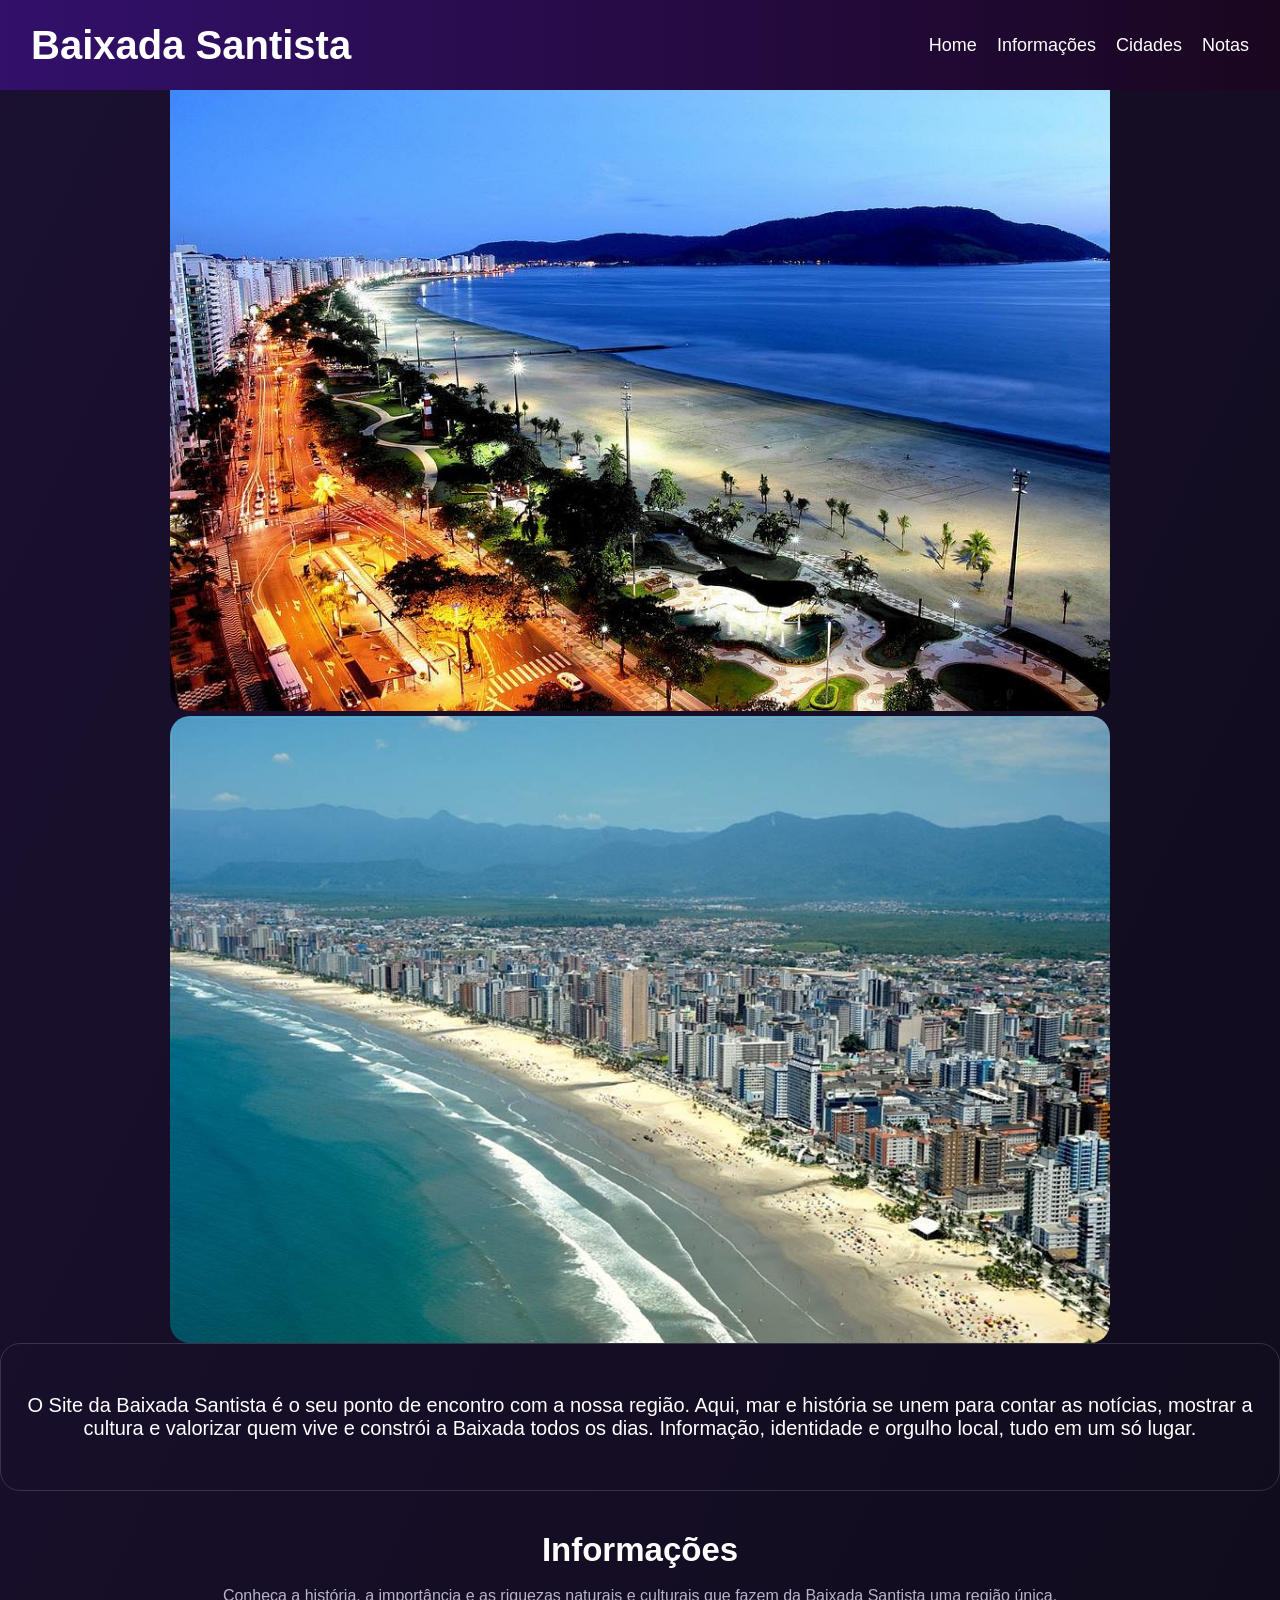
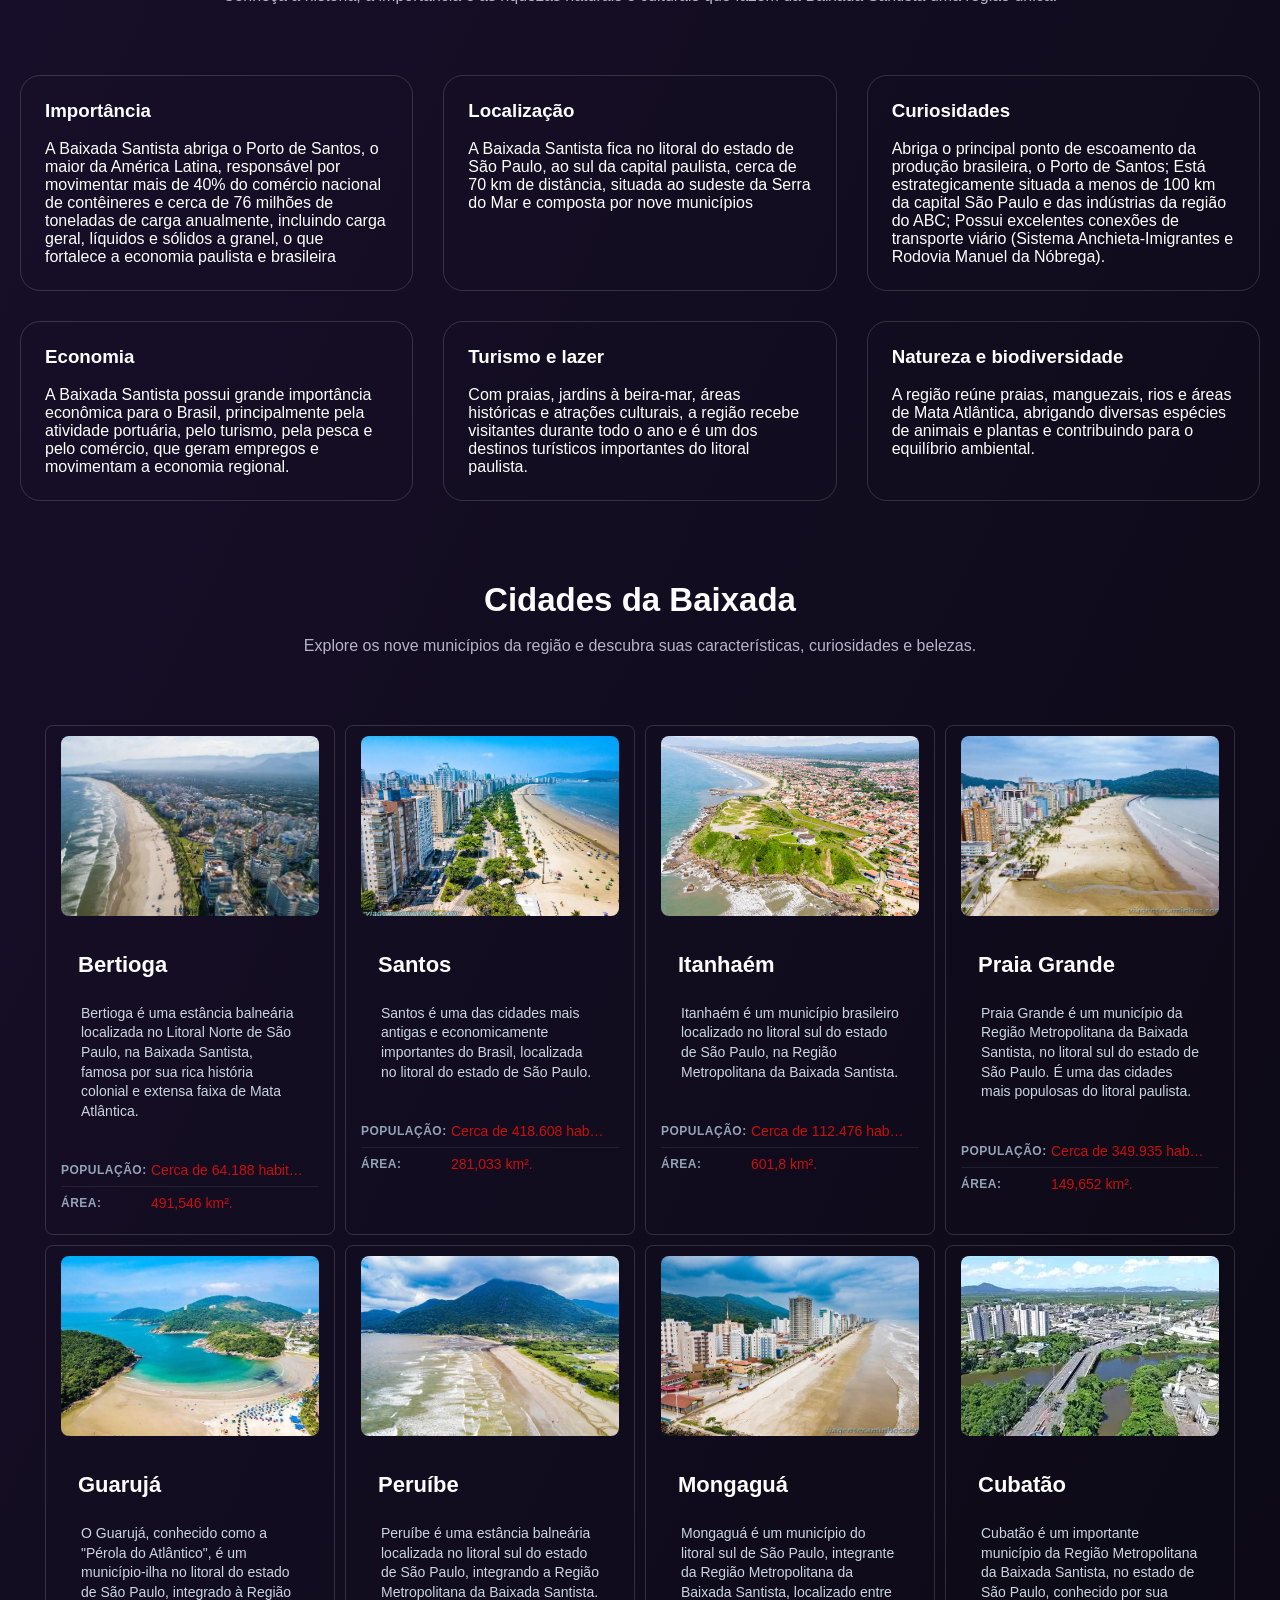
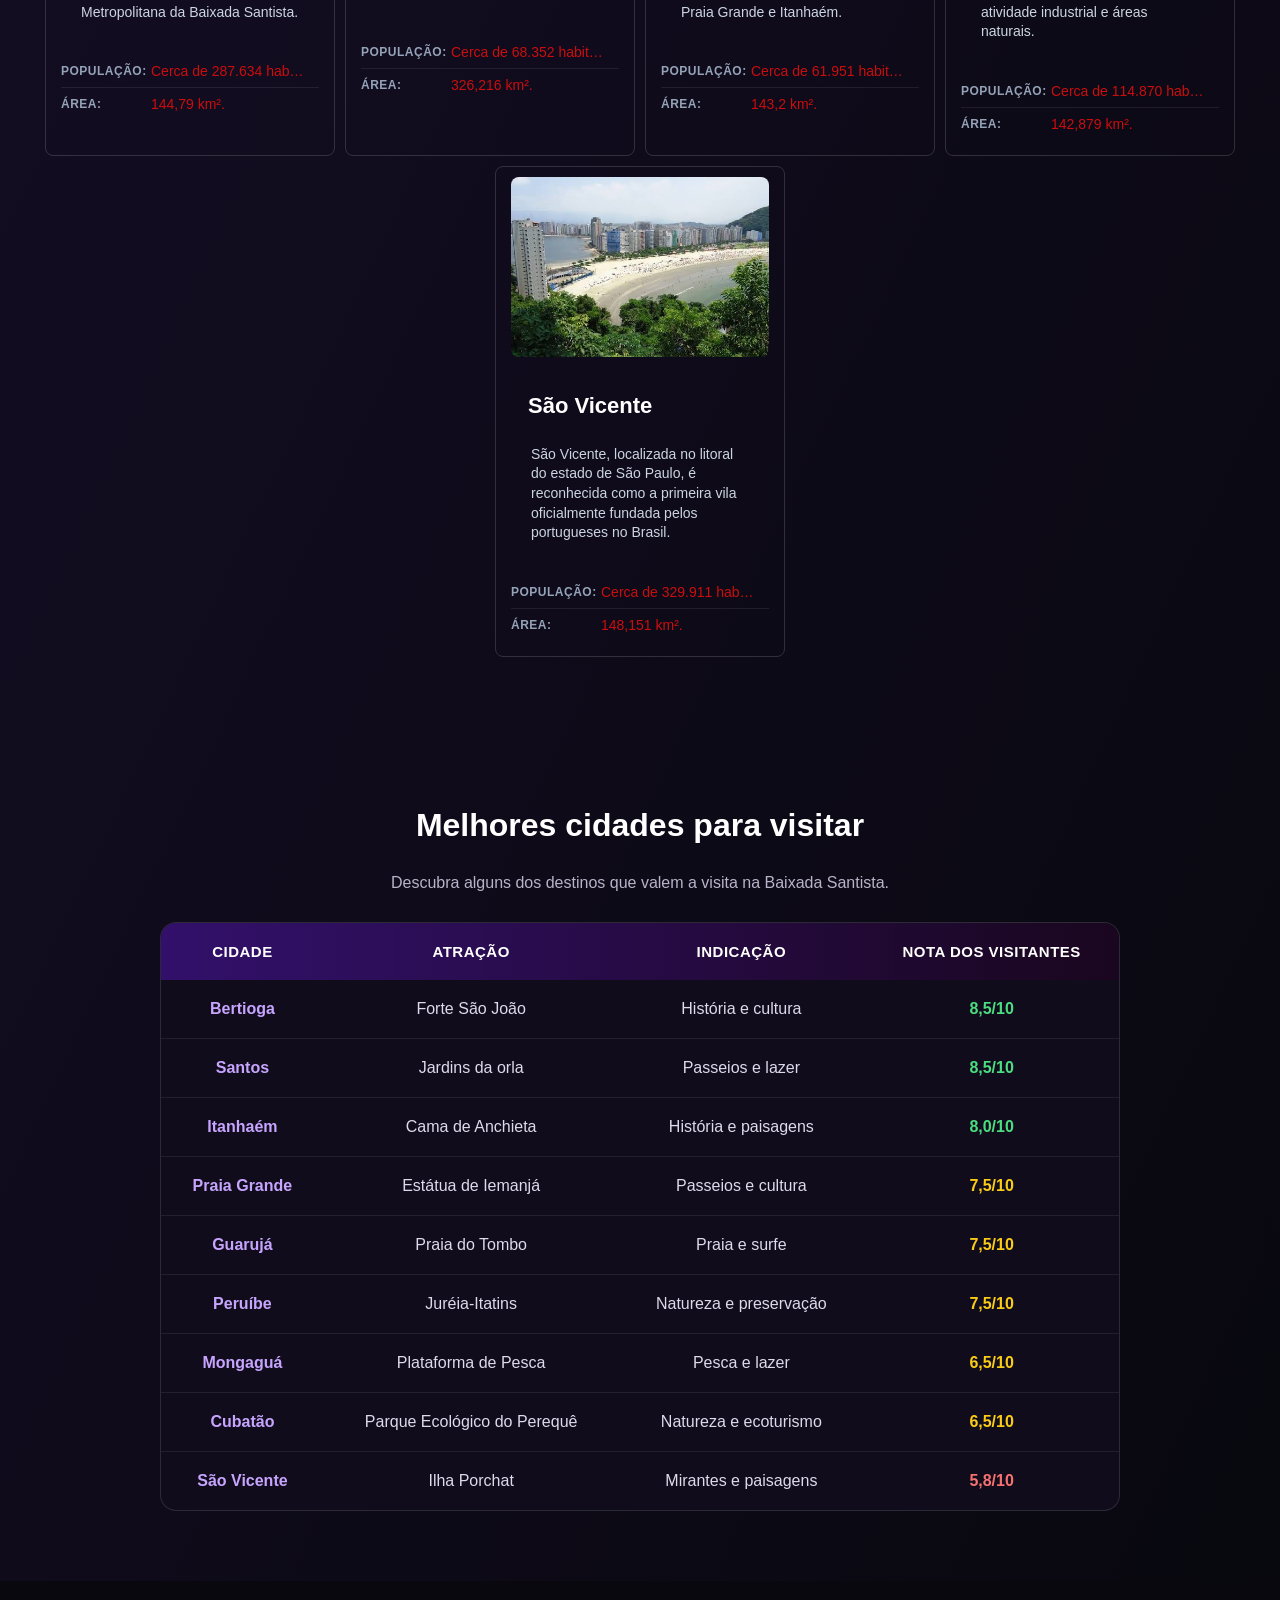
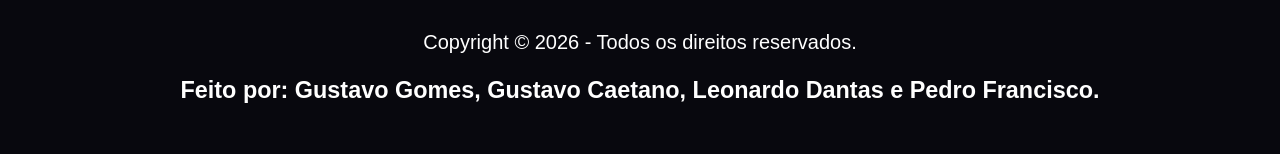
<file: index.html>
<!DOCTYPE html>
<html lang="pt-BR">
<head>
  <meta charset="UTF-8">
  <meta name="viewport" content="width=device-width, initial-scale=1.0">
  <title>Site Baixada Santista</title>
  <link rel="stylesheet" href="index.css">
  <script src="script.js" defer></script>
</head>
<body>

  <header class="header">
    <nav class="nav">
      <h1 class="logo">Baixada Santista</h1>
      <button class="hamburger"></button>
      <ul class="nav-list">
        <li><a href="#">Home</a></li>
        <li><a href="#sobre">Informações</a></li>
        <li><a href="#Cidades">Cidades</a></li>
        <li><a href="#Nota">Notas</a></li>
      </ul>
    </nav>
  </header>
  <section class="Imagens-principais">
    <img class="img-principal" src="img-baixada.jpg" alt="">
    <img class="img-principal" src="img2.webp" alt="">
  </section>
  <div class="sub-nav">
    <p id="sobre" class="slogan">
      O Site da Baixada Santista é o seu ponto de encontro 
      com a nossa região. Aqui, mar e história se unem para contar as notícias, mostrar 
      a cultura e valorizar quem vive e constrói a Baixada todos os dias. Informação,
       identidade e orgulho local, tudo em um só lugar.
    </p>
  </div>
  <h2 class="subtitulo">Informações</h2>
  <br>
    <p class="descricao-tabela">
Conheça a história, a importância e as riquezas naturais e culturais que fazem da Baixada Santista uma região única.    </p>
<section class="Informações-regiao">
<div class="Informações-box">
  <h3>Importância</h3>
  <br>
  <p>A Baixada Santista abriga o Porto de Santos, o maior
     da América Latina, responsável por movimentar mais de
      40% do comércio nacional de contêineres e cerca de 
      76 milhões de toneladas de carga anualmente, incluindo
       carga geral, líquidos e sólidos a granel, o 
       que fortalece a economia paulista e brasileira</p>
</div>
<div class="Informações-box">
  <h3>Localização</h3>
  <br>
  <p>A Baixada Santista fica no litoral do estado de
     São Paulo, ao sul da capital paulista, cerca de 70 
    km de distância, situada ao sudeste da Serra do Mar
     e composta por nove municípios</p>
</div>
<div class="Informações-box">
  <h3>Curiosidades</h3>
  <br>
  <p>Abriga o principal ponto de escoamento da produção brasileira, o Porto de Santos;
    Está estrategicamente situada a menos de 100 km da capital São Paulo e das indústrias da região do ABC;
    Possui excelentes conexões de transporte viário (Sistema Anchieta-Imigrantes e Rodovia Manuel da Nóbrega).</p>
</div>
<div class="Informações-box">
  <h3>Economia</h3>
  <br>
  <p>A Baixada Santista possui grande importância econômica para o Brasil, principalmente pela atividade portuária, pelo turismo, pela pesca e pelo comércio, que geram empregos e movimentam a economia regional.</p>
</div>
<div class="Informações-box">
  <h3>Turismo e lazer</h3>
  <br>
  <p>Com praias, jardins à beira-mar, áreas históricas e atrações culturais, a região recebe visitantes durante todo o ano e é um dos destinos turísticos importantes do litoral paulista.</p>
</div>
<div class="Informações-box">
  <h3>Natureza e biodiversidade</h3>
  <br>
  <p>A região reúne praias, manguezais, rios e áreas de Mata Atlântica, abrigando diversas espécies de animais e plantas e contribuindo para o equilíbrio ambiental.<div  id="Cidades"></div></p>
</div>

</section>
<h2 class="subtitulo">Cidades da Baixada</h2>
<br>
    <p class="descricao-tabela">
Explore os nove municípios da região e descubra suas características, curiosidades e belezas.    </p>
<section class="Informações-regiao-2">
<a class="card-cidade" href="Bertioga.html">
    <img class="img-2" src="Bertiogaimg.jpg" alt="">
    <br><br>
    <h2>Bertioga</h2>
    <br>
    <p class="espaco">Bertioga é uma estância balneária localizada no Litoral Norte de São Paulo, na Baixada Santista, famosa por sua rica história colonial e extensa faixa de Mata Atlântica.</p>
    <br>
    <table class="espaco">
        <tr>
            <th>População:</th>
            <td>Cerca de 64.188 habitantes (IBGE 2022).</td>
        </tr>
        <tr>
            <th>Área:</th>
            <td>491,546 km².</td>
        </tr>
    </table>
</a>

<a class="card-cidade" href="Santos.html">
    <img class="img-2" src="santosimg.jpg" alt="">
    <br><br>
    <h2>Santos</h2>
    <br>
    <p class="espaco">Santos é uma das cidades mais antigas e economicamente importantes do Brasil, localizada no litoral do estado de São Paulo.</p>
    <br>
    <table class="espaco">
        <tr>
            <th>População:</th>
            <td>Cerca de 418.608 habitantes (IBGE/2025).</td>
        </tr>
        <tr>
            <th>Área:</th>
            <td>281,033 km².</td>
        </tr>
    </table>
</a>

<a class="card-cidade" href="Itanhaem.html">
    <img class="img-2" src="Itanhaemimg.jpg" alt="">
    <br><br>
    <h2>Itanhaém</h2>
    <br>
    <p class="espaco">Itanhaém é um município brasileiro localizado no litoral sul do estado de São Paulo, na Região Metropolitana da Baixada Santista.</p>
    <br>
    <table class="espaco">
        <tr>
            <th>População:</th>
            <td>Cerca de 112.476 habitantes (IBGE/2022).</td>
        </tr>
        <tr>
            <th>Área:</th>
            <td>601,8 km².</td>
        </tr>
    </table>
</a>

<a class="card-cidade" href="Praia_Grande.html">
    <img class="img-2" src="praia-grandeimg.webp" alt="">
    <br><br>
    <h2>Praia Grande</h2>
    <br>
    <p class="espaco">Praia Grande é um município da Região Metropolitana da Baixada Santista, no litoral sul do estado de São Paulo. É uma das cidades mais populosas do litoral paulista.</p>
    <br>
    <table class="espaco">
        <tr>
            <th>População:</th>
            <td>Cerca de 349.935 habitantes (IBGE/2025).</td>
        </tr>
        <tr>
            <th>Área:</th>
            <td>149,652 km².</td>
        </tr>
    </table>
</a>

<a class="card-cidade" href="guaruja.html">
    <img class="img-2" src="guarujaimg.jpg" alt="">
    <br><br>
    <h2>Guarujá</h2>
    <br>
    <p class="espaco">O Guarujá, conhecido como a "Pérola do Atlântico", é um município-ilha no litoral do estado de São Paulo, integrado à Região Metropolitana da Baixada Santista.</p>
    <br>
    <table class="espaco">
        <tr>
            <th>População:</th>
            <td>Cerca de 287.634 habitantes (IBGE/2022).</td>
        </tr>
        <tr>
            <th>Área:</th>
            <td>144,79 km².</td>
        </tr>
    </table>
</a>

<a class="card-cidade" href="peruibe.html">
    <img class="img-2" src="peruibeimg.jpg" alt="">
    <br><br>
    <h2>Peruíbe</h2>
    <br>
    <p class="espaco">Peruíbe é uma estância balneária localizada no litoral sul do estado de São Paulo, integrando a Região Metropolitana da Baixada Santista.</p>
    <br>
    <table class="espaco">
        <tr>
            <th>População:</th>
            <td>Cerca de 68.352 habitantes (IBGE/2022).</td>
        </tr>
        <tr>
            <th>Área:</th>
            <td>326,216 km².</td>
        </tr>
    </table>
</a>

<a class="card-cidade" href="Mongagua.html">
    <img class="img-2" src="mongaguaimg.jpg" alt="">
    <br><br>
    <h2>Mongaguá</h2>
    <br>
    <p class="espaco">Mongaguá é um município do litoral sul de São Paulo, integrante da Região Metropolitana da Baixada Santista, localizado entre Praia Grande e Itanhaém.</p>
    <br>
    <table class="espaco">
        <tr>
            <th>População:</th>
            <td>Cerca de 61.951 habitantes (estimativa do IBGE).</td>
        </tr>
        <tr>
            <th>Área:</th>
            <td>143,2 km².</td>
        </tr>
    </table>
</a>

<a class="card-cidade" href="cubatao.html">
    <img class="img-2" src="cubataoOIP.webp" alt="">
    <br><br>
    <h2>Cubatão</h2>
    <br>
    <p class="espaco">Cubatão é um importante município da Região Metropolitana da Baixada Santista, no estado de São Paulo, conhecido por sua atividade industrial e áreas naturais.</p>
    <br>
    <table class="espaco">
        <tr>
            <th>População:</th>
            <td>Cerca de 114.870 habitantes (IBGE/2025).</td>
        </tr>
        <tr>
            <th>Área:</th>
            <td>142,879 km².</td>
        </tr>
    </table>
</a>

<a class="card-cidade" href="sao_vicente.html">
    <img class="img-2" src="saovicenteimg.jpg" alt="">
    <br><br>
    <h2>São Vicente</h2>
    <br>
    <p class="espaco">São Vicente, localizada no litoral do estado de São Paulo, é reconhecida como a primeira vila oficialmente fundada pelos portugueses no Brasil.</p>
    <br>
    <table class="espaco">
        <tr>
            <th>População:</th>
            <td>Cerca de 329.911 habitantes (IBGE/2022).</td>
        </tr>
        <tr>
            <th>Área:</th>
            <td>148,151 km².</td>
        </tr>
    </table>
</a>
</section>
<div id="Nota"></div>
<main>
  <section class="secao-tabela">
    <h2 class="subtitulo">Melhores cidades para visitar</h2>
    <br>
    <p class="descricao-tabela">
      Descubra alguns dos destinos que valem a visita na Baixada Santista.
    </p>
    <div class="tabela-container">
<table class="table-2">
    <thead>
        <tr>
            <th>Cidade</th>
            <th>Atração</th>
            <th>Indicação</th>
            <th>Nota dos visitantes</th>
        </tr>
    </thead>
    <tbody>
        <tr>
            <td>Bertioga</td>
            <td>Forte São João</td>
            <td>História e cultura</td>
            <td class="nota-verde">8,5/10</td>
        </tr>
        <tr>
            <td>Santos</td>
            <td>Jardins da orla</td>
            <td>Passeios e lazer</td>
            <td class="nota-verde">8,5/10</td>
        </tr>
        <tr>
            <td>Itanhaém</td>
            <td>Cama de Anchieta</td>
            <td>História e paisagens</td>
            <td class="nota-verde">8,0/10</td>
        </tr>
        <tr>
            <td>Praia Grande</td>
            <td>Estátua de Iemanjá</td>
            <td>Passeios e cultura</td>
            <td class="nota-amarela">7,5/10</td>
        </tr>
        <tr>
            <td>Guarujá</td>
            <td>Praia do Tombo</td>
            <td>Praia e surfe</td>
            <td class="nota-amarela">7,5/10</td>
        </tr>
        <tr>
            <td>Peruíbe</td>
            <td>Juréia-Itatins</td>
            <td>Natureza e preservação</td>
            <td class="nota-amarela">7,5/10</td>
        </tr>
        <tr>
            <td>Mongaguá</td>
            <td>Plataforma de Pesca</td>
            <td>Pesca e lazer</td>
            <td class="nota-amarela">6,5/10</td>
        </tr>
        <tr>
            <td>Cubatão</td>
            <td>Parque Ecológico do Perequê</td>
            <td>Natureza e ecoturismo</td>
            <td class="nota-amarela">6,5/10</td>
        </tr>
        <tr>
            <td>São Vicente</td>
            <td>Ilha Porchat</td>
            <td>Mirantes e paisagens</td>
            <td class="nota-vermelha">5,8/10</td>
        </tr>
    </tbody>
</table>
    </div>
  </section>
</main>
<footer>
Copyright © 2026 - Todos os direitos reservados.
<br><br>
<h3>Feito por: Gustavo Gomes, Gustavo Caetano, Leonardo Dantas e Pedro Francisco.</h3>

</footer>
</body>
</html>
</file>
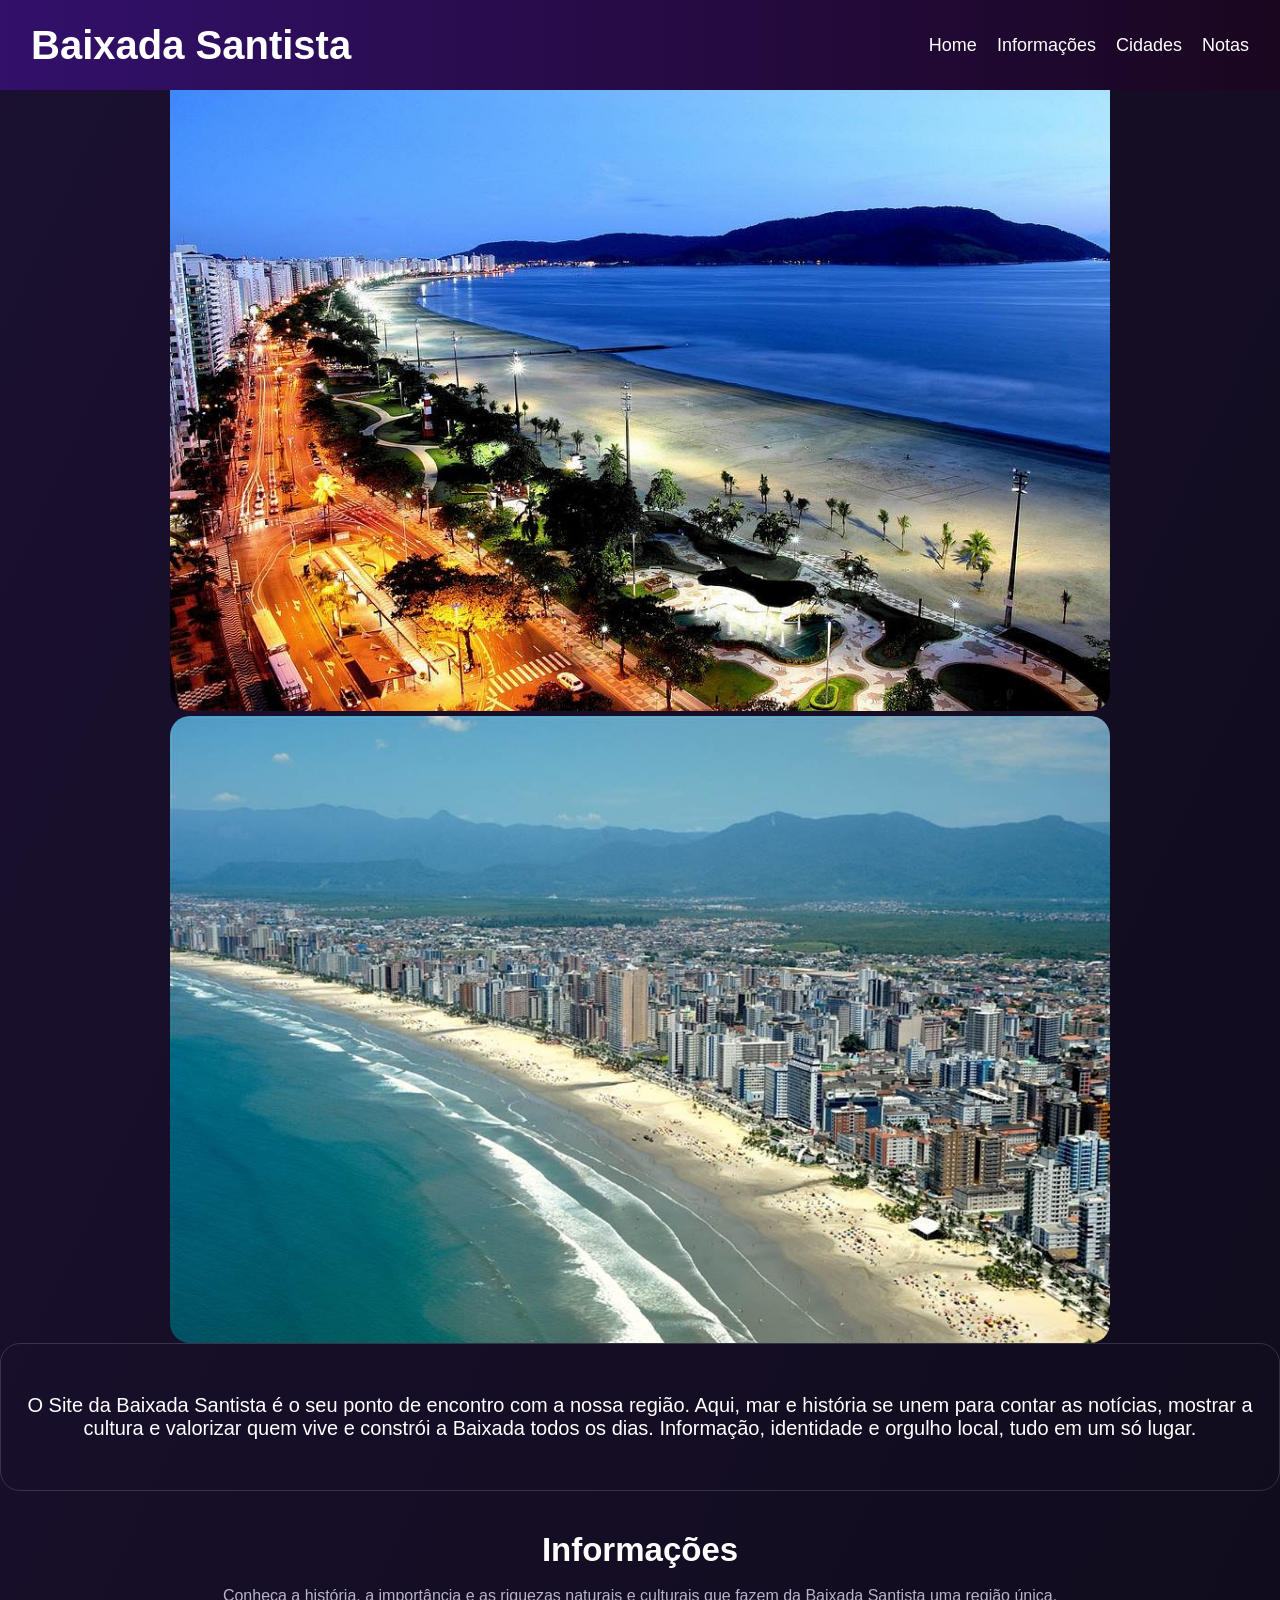
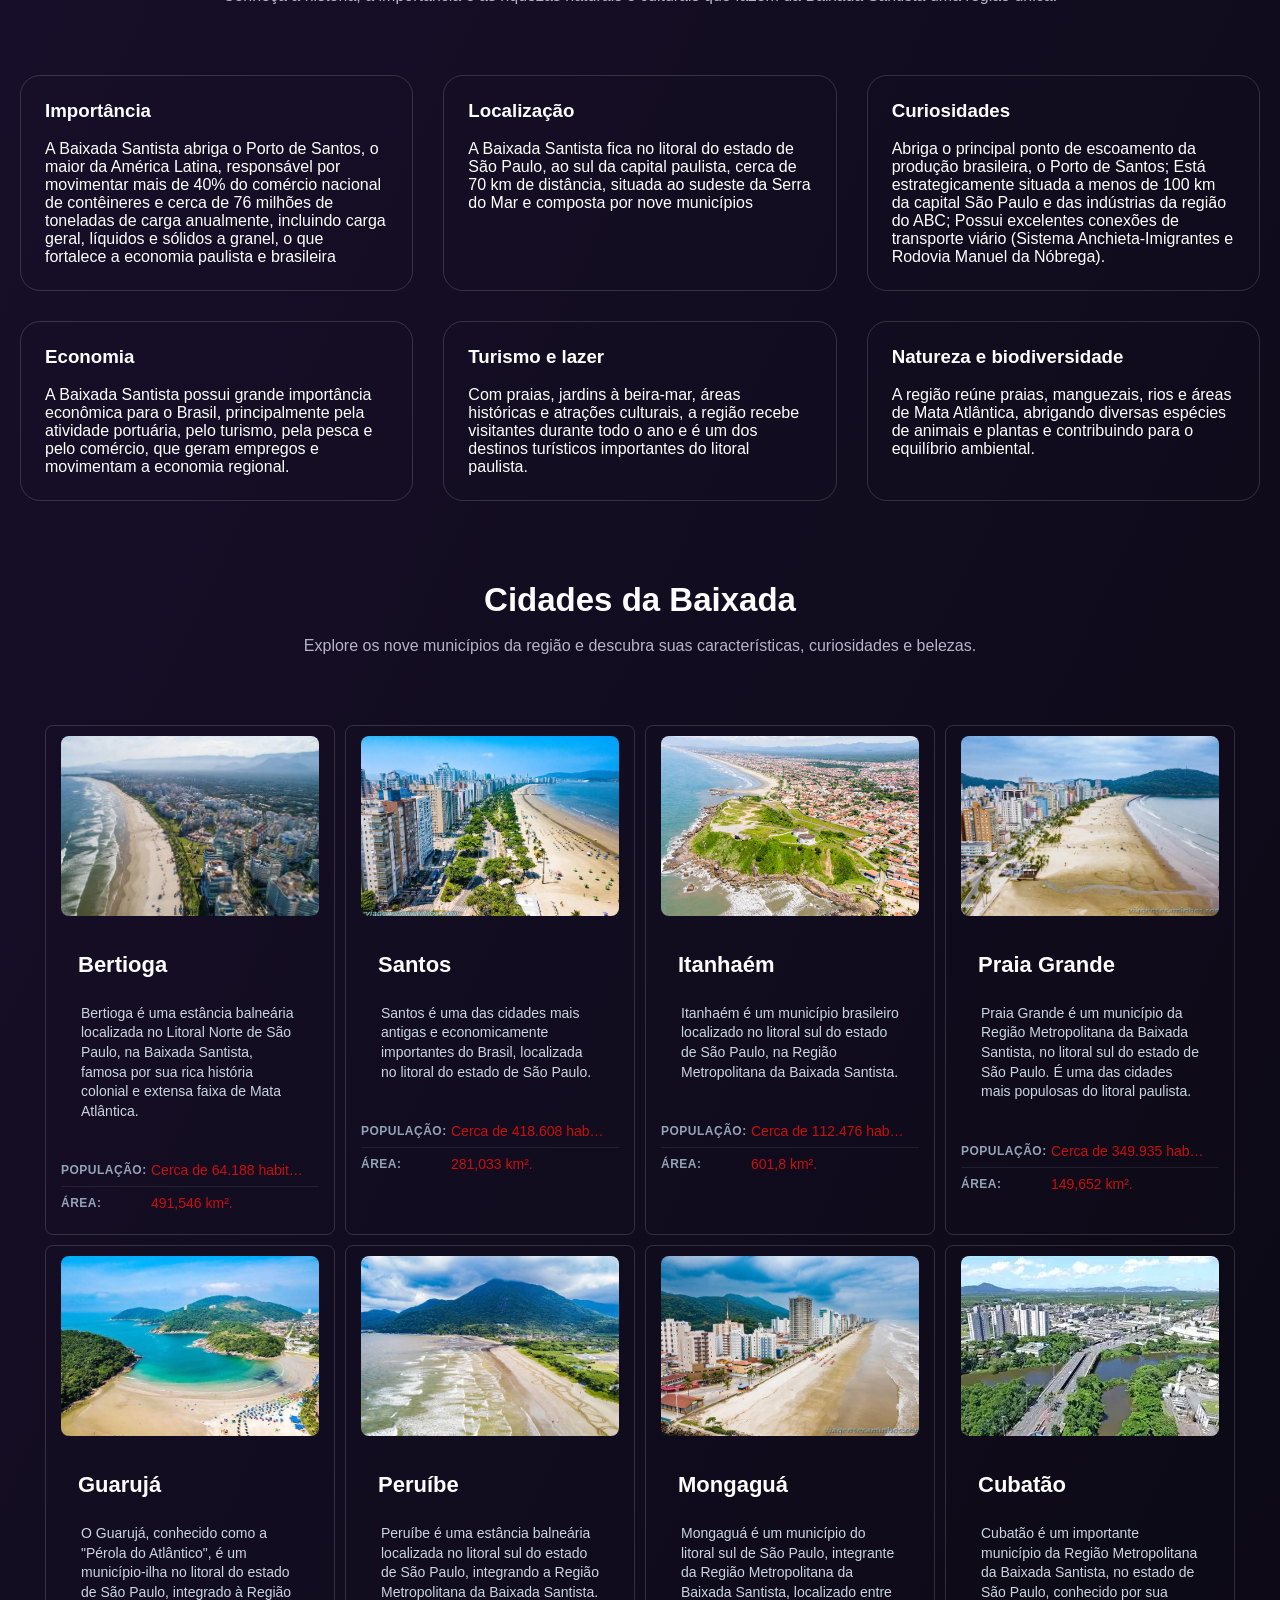
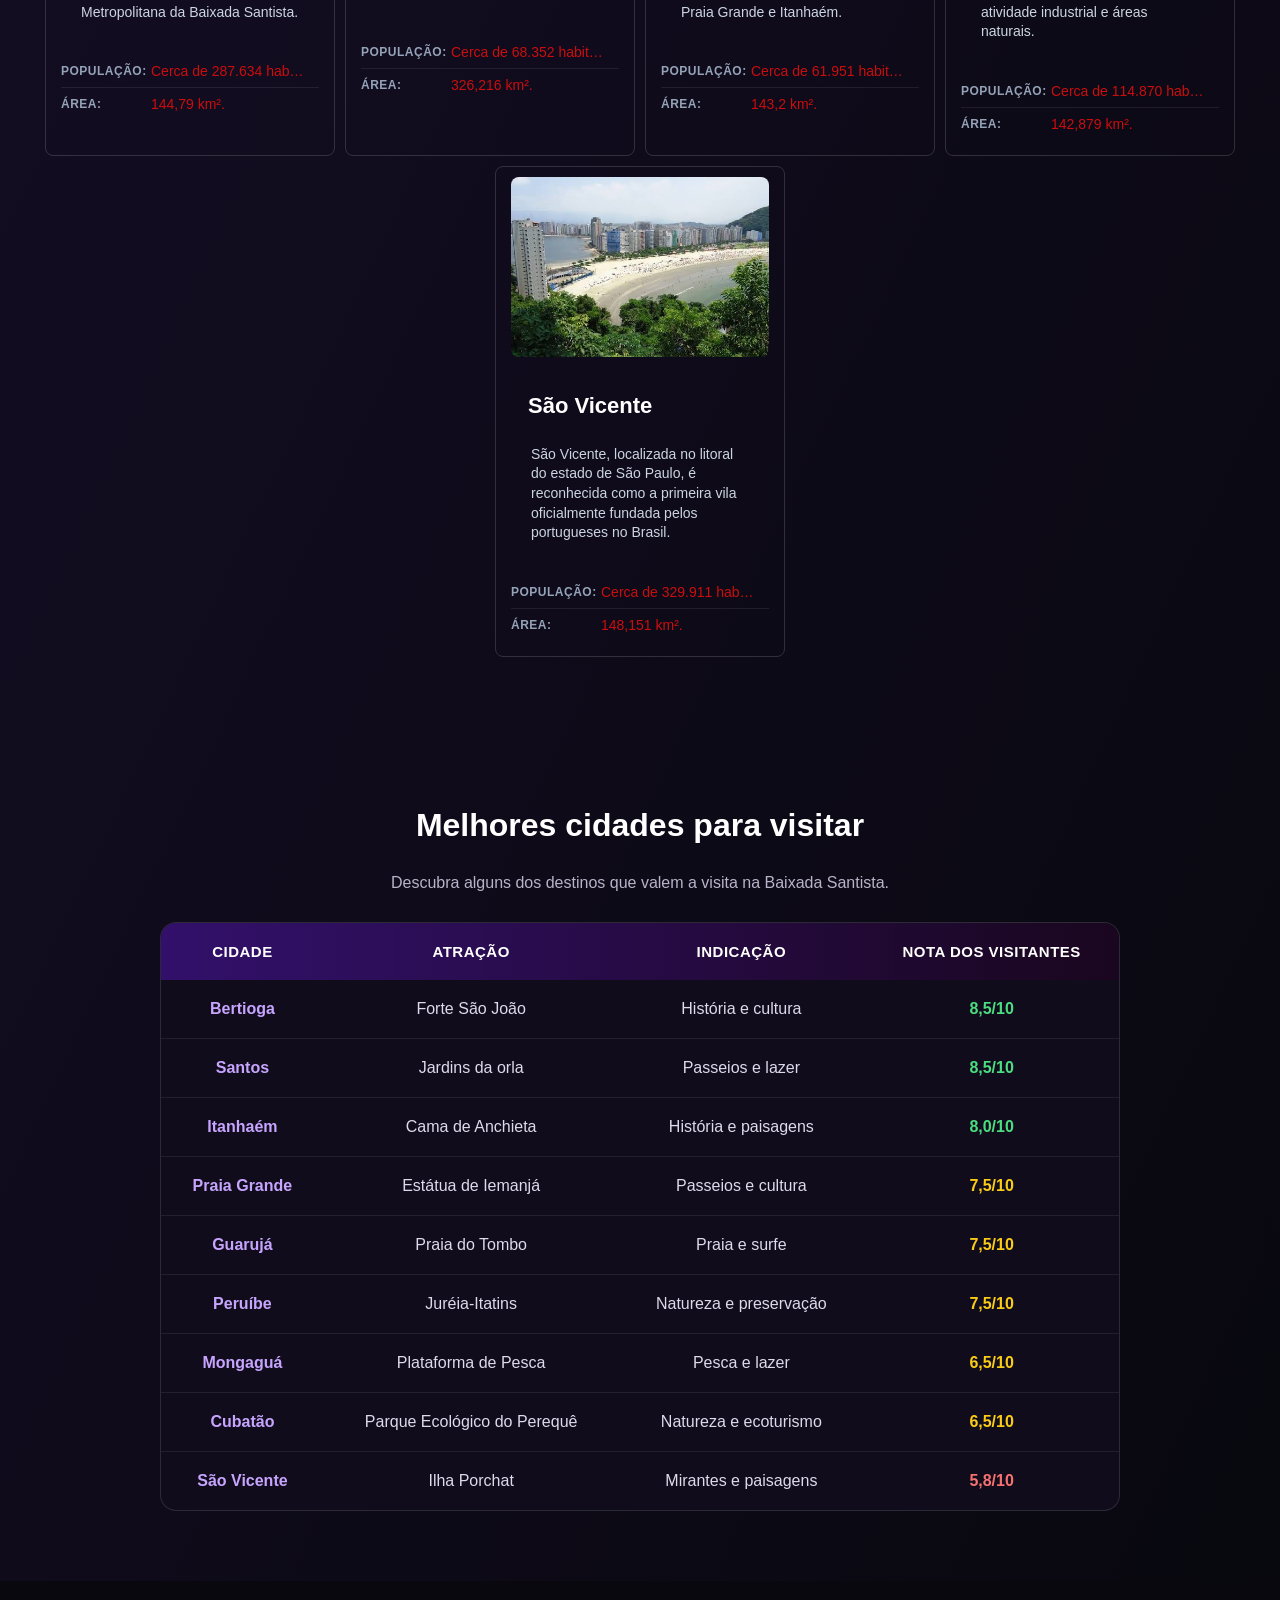
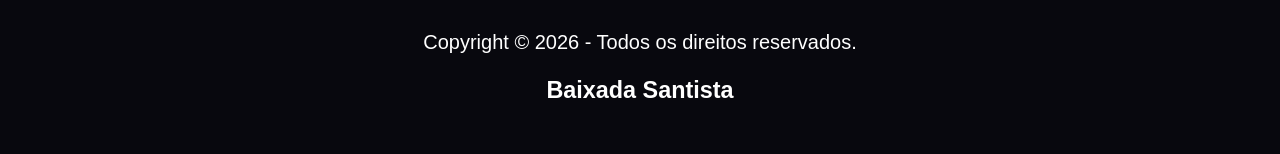
<file: Site-baixada-Santista-main/Site-baixada-Santista-main/index.html>
<!DOCTYPE html>
<html lang="pt-BR">
<head>
  <meta charset="UTF-8">
  <meta name="viewport" content="width=device-width, initial-scale=1.0">
  <title>Site Baixada Santista</title>
  <link rel="stylesheet" href="index.css">
  <script src="script.js" defer></script>
</head>
<body>

  <header class="header">
    <nav class="nav">
      <h1 class="logo">Baixada Santista</h1>
      <button class="hamburger"></button>
      <ul class="nav-list">
        <li><a href="#">Home</a></li>
        <li><a href="#sobre">Informações</a></li>
        <li><a href="#Cidades">Cidades</a></li>
        <li><a href="#Nota">Notas</a></li>
      </ul>
    </nav>
  </header>
  <section class="Imagens-principais">
    <img class="img-principal" src="img-baixada.jpg" alt="">
    <img class="img-principal" src="img2.webp" alt="">
  </section>
  <div class="sub-nav">
    <p id="sobre" class="slogan">
      O Site da Baixada Santista é o seu ponto de encontro 
      com a nossa região. Aqui, mar e história se unem para contar as notícias, mostrar 
      a cultura e valorizar quem vive e constrói a Baixada todos os dias. Informação,
       identidade e orgulho local, tudo em um só lugar.
    </p>
  </div>
  <h2 class="subtitulo">Informações</h2>
  <br>
    <p class="descricao-tabela">
Conheça a história, a importância e as riquezas naturais e culturais que fazem da Baixada Santista uma região única.    </p>
<section class="Informações-regiao">
<div class="Informações-box">
  <h3>Importância</h3>
  <br>
  <p>A Baixada Santista abriga o Porto de Santos, o maior
     da América Latina, responsável por movimentar mais de
      40% do comércio nacional de contêineres e cerca de 
      76 milhões de toneladas de carga anualmente, incluindo
       carga geral, líquidos e sólidos a granel, o 
       que fortalece a economia paulista e brasileira</p>
</div>
<div class="Informações-box">
  <h3>Localização</h3>
  <br>
  <p>A Baixada Santista fica no litoral do estado de
     São Paulo, ao sul da capital paulista, cerca de 70 
    km de distância, situada ao sudeste da Serra do Mar
     e composta por nove municípios</p>
</div>
<div class="Informações-box">
  <h3>Curiosidades</h3>
  <br>
  <p>Abriga o principal ponto de escoamento da produção brasileira, o Porto de Santos;
    Está estrategicamente situada a menos de 100 km da capital São Paulo e das indústrias da região do ABC;
    Possui excelentes conexões de transporte viário (Sistema Anchieta-Imigrantes e Rodovia Manuel da Nóbrega).</p>
</div>
<div class="Informações-box">
  <h3>Economia</h3>
  <br>
  <p>A Baixada Santista possui grande importância econômica para o Brasil, principalmente pela atividade portuária, pelo turismo, pela pesca e pelo comércio, que geram empregos e movimentam a economia regional.</p>
</div>
<div class="Informações-box">
  <h3>Turismo e lazer</h3>
  <br>
  <p>Com praias, jardins à beira-mar, áreas históricas e atrações culturais, a região recebe visitantes durante todo o ano e é um dos destinos turísticos importantes do litoral paulista.</p>
</div>
<div class="Informações-box">
  <h3>Natureza e biodiversidade</h3>
  <br>
  <p>A região reúne praias, manguezais, rios e áreas de Mata Atlântica, abrigando diversas espécies de animais e plantas e contribuindo para o equilíbrio ambiental.<div  id="Cidades"></div></p>
</div>

</section>
<h2 class="subtitulo">Cidades da Baixada</h2>
<br>
    <p class="descricao-tabela">
Explore os nove municípios da região e descubra suas características, curiosidades e belezas.    </p>
<section class="Informações-regiao-2">
<a class="card-cidade" href="Bertioga.html">
    <img class="img-2" src="Bertiogaimg.jpg" alt="">
    <br><br>
    <h2>Bertioga</h2>
    <br>
    <p class="espaco">Bertioga é uma estância balneária localizada no Litoral Norte de São Paulo, na Baixada Santista, famosa por sua rica história colonial e extensa faixa de Mata Atlântica.</p>
    <br>
    <table class="espaco">
        <tr>
            <th>População:</th>
            <td>Cerca de 64.188 habitantes (IBGE 2022).</td>
        </tr>
        <tr>
            <th>Área:</th>
            <td>491,546 km².</td>
        </tr>
    </table>
</a>

<a class="card-cidade" href="Santos.html">
    <img class="img-2" src="santosimg.jpg" alt="">
    <br><br>
    <h2>Santos</h2>
    <br>
    <p class="espaco">Santos é uma das cidades mais antigas e economicamente importantes do Brasil, localizada no litoral do estado de São Paulo.</p>
    <br>
    <table class="espaco">
        <tr>
            <th>População:</th>
            <td>Cerca de 418.608 habitantes (IBGE/2025).</td>
        </tr>
        <tr>
            <th>Área:</th>
            <td>281,033 km².</td>
        </tr>
    </table>
</a>

<a class="card-cidade" href="Itanhaem.html">
    <img class="img-2" src="Itanhaemimg.jpg" alt="">
    <br><br>
    <h2>Itanhaém</h2>
    <br>
    <p class="espaco">Itanhaém é um município brasileiro localizado no litoral sul do estado de São Paulo, na Região Metropolitana da Baixada Santista.</p>
    <br>
    <table class="espaco">
        <tr>
            <th>População:</th>
            <td>Cerca de 112.476 habitantes (IBGE/2022).</td>
        </tr>
        <tr>
            <th>Área:</th>
            <td>601,8 km².</td>
        </tr>
    </table>
</a>

<a class="card-cidade" href="Praia_Grande.html">
    <img class="img-2" src="praia-grandeimg.webp" alt="">
    <br><br>
    <h2>Praia Grande</h2>
    <br>
    <p class="espaco">Praia Grande é um município da Região Metropolitana da Baixada Santista, no litoral sul do estado de São Paulo. É uma das cidades mais populosas do litoral paulista.</p>
    <br>
    <table class="espaco">
        <tr>
            <th>População:</th>
            <td>Cerca de 349.935 habitantes (IBGE/2025).</td>
        </tr>
        <tr>
            <th>Área:</th>
            <td>149,652 km².</td>
        </tr>
    </table>
</a>

<a class="card-cidade" href="guaruja.html">
    <img class="img-2" src="guarujaimg.jpg" alt="">
    <br><br>
    <h2>Guarujá</h2>
    <br>
    <p class="espaco">O Guarujá, conhecido como a "Pérola do Atlântico", é um município-ilha no litoral do estado de São Paulo, integrado à Região Metropolitana da Baixada Santista.</p>
    <br>
    <table class="espaco">
        <tr>
            <th>População:</th>
            <td>Cerca de 287.634 habitantes (IBGE/2022).</td>
        </tr>
        <tr>
            <th>Área:</th>
            <td>144,79 km².</td>
        </tr>
    </table>
</a>

<a class="card-cidade" href="peruibe.html">
    <img class="img-2" src="peruibeimg.jpg" alt="">
    <br><br>
    <h2>Peruíbe</h2>
    <br>
    <p class="espaco">Peruíbe é uma estância balneária localizada no litoral sul do estado de São Paulo, integrando a Região Metropolitana da Baixada Santista.</p>
    <br>
    <table class="espaco">
        <tr>
            <th>População:</th>
            <td>Cerca de 68.352 habitantes (IBGE/2022).</td>
        </tr>
        <tr>
            <th>Área:</th>
            <td>326,216 km².</td>
        </tr>
    </table>
</a>

<a class="card-cidade" href="Mongagua.html">
    <img class="img-2" src="mongaguaimg.jpg" alt="">
    <br><br>
    <h2>Mongaguá</h2>
    <br>
    <p class="espaco">Mongaguá é um município do litoral sul de São Paulo, integrante da Região Metropolitana da Baixada Santista, localizado entre Praia Grande e Itanhaém.</p>
    <br>
    <table class="espaco">
        <tr>
            <th>População:</th>
            <td>Cerca de 61.951 habitantes (estimativa do IBGE).</td>
        </tr>
        <tr>
            <th>Área:</th>
            <td>143,2 km².</td>
        </tr>
    </table>
</a>

<a class="card-cidade" href="cubatao.html">
    <img class="img-2" src="cubataoOIP.webp" alt="">
    <br><br>
    <h2>Cubatão</h2>
    <br>
    <p class="espaco">Cubatão é um importante município da Região Metropolitana da Baixada Santista, no estado de São Paulo, conhecido por sua atividade industrial e áreas naturais.</p>
    <br>
    <table class="espaco">
        <tr>
            <th>População:</th>
            <td>Cerca de 114.870 habitantes (IBGE/2025).</td>
        </tr>
        <tr>
            <th>Área:</th>
            <td>142,879 km².</td>
        </tr>
    </table>
</a>

<a class="card-cidade" href="sao_vicente.html">
    <img class="img-2" src="saovicenteimg.jpg" alt="">
    <br><br>
    <h2>São Vicente</h2>
    <br>
    <p class="espaco">São Vicente, localizada no litoral do estado de São Paulo, é reconhecida como a primeira vila oficialmente fundada pelos portugueses no Brasil.</p>
    <br>
    <table class="espaco">
        <tr>
            <th>População:</th>
            <td>Cerca de 329.911 habitantes (IBGE/2022).</td>
        </tr>
        <tr>
            <th>Área:</th>
            <td>148,151 km².</td>
        </tr>
    </table>
</a>
</section>
<div id="Nota"></div>
<main>
  <section class="secao-tabela">
    <h2 class="subtitulo">Melhores cidades para visitar</h2>
    <br>
    <p class="descricao-tabela">
      Descubra alguns dos destinos que valem a visita na Baixada Santista.
    </p>
    <div class="tabela-container">
<table class="table-2">
    <thead>
        <tr>
            <th>Cidade</th>
            <th>Atração</th>
            <th>Indicação</th>
            <th>Nota dos visitantes</th>
        </tr>
    </thead>
    <tbody>
        <tr>
            <td>Bertioga</td>
            <td>Forte São João</td>
            <td>História e cultura</td>
            <td class="nota-verde">8,5/10</td>
        </tr>
        <tr>
            <td>Santos</td>
            <td>Jardins da orla</td>
            <td>Passeios e lazer</td>
            <td class="nota-verde">8,5/10</td>
        </tr>
        <tr>
            <td>Itanhaém</td>
            <td>Cama de Anchieta</td>
            <td>História e paisagens</td>
            <td class="nota-verde">8,0/10</td>
        </tr>
        <tr>
            <td>Praia Grande</td>
            <td>Estátua de Iemanjá</td>
            <td>Passeios e cultura</td>
            <td class="nota-amarela">7,5/10</td>
        </tr>
        <tr>
            <td>Guarujá</td>
            <td>Praia do Tombo</td>
            <td>Praia e surfe</td>
            <td class="nota-amarela">7,5/10</td>
        </tr>
        <tr>
            <td>Peruíbe</td>
            <td>Juréia-Itatins</td>
            <td>Natureza e preservação</td>
            <td class="nota-amarela">7,5/10</td>
        </tr>
        <tr>
            <td>Mongaguá</td>
            <td>Plataforma de Pesca</td>
            <td>Pesca e lazer</td>
            <td class="nota-amarela">6,5/10</td>
        </tr>
        <tr>
            <td>Cubatão</td>
            <td>Parque Ecológico do Perequê</td>
            <td>Natureza e ecoturismo</td>
            <td class="nota-amarela">6,5/10</td>
        </tr>
        <tr>
            <td>São Vicente</td>
            <td>Ilha Porchat</td>
            <td>Mirantes e paisagens</td>
            <td class="nota-vermelha">5,8/10</td>
        </tr>
    </tbody>
</table>
    </div>
  </section>
</main>
<footer>
Copyright © 2026 - Todos os direitos reservados.
<br><br>
<h3>Baixada Santista</h3>

</footer>
</body>
</html>
</file>
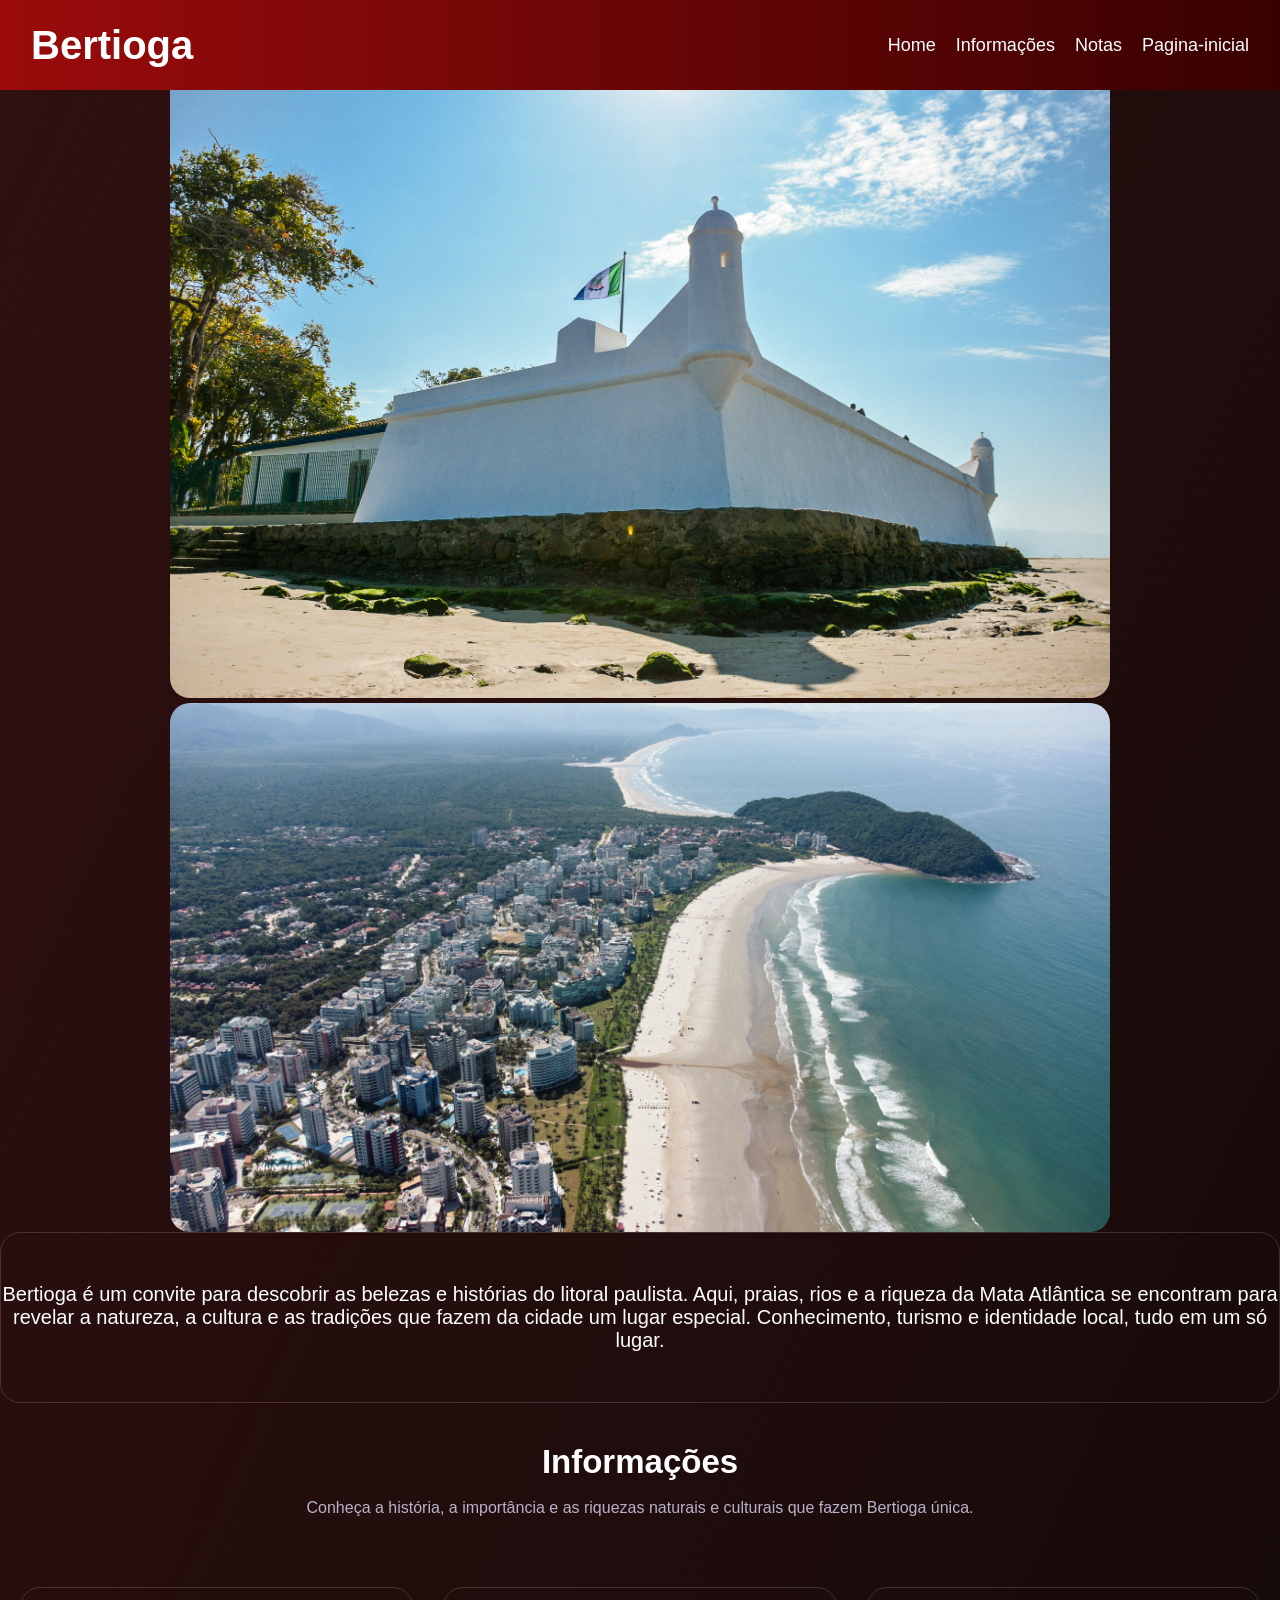
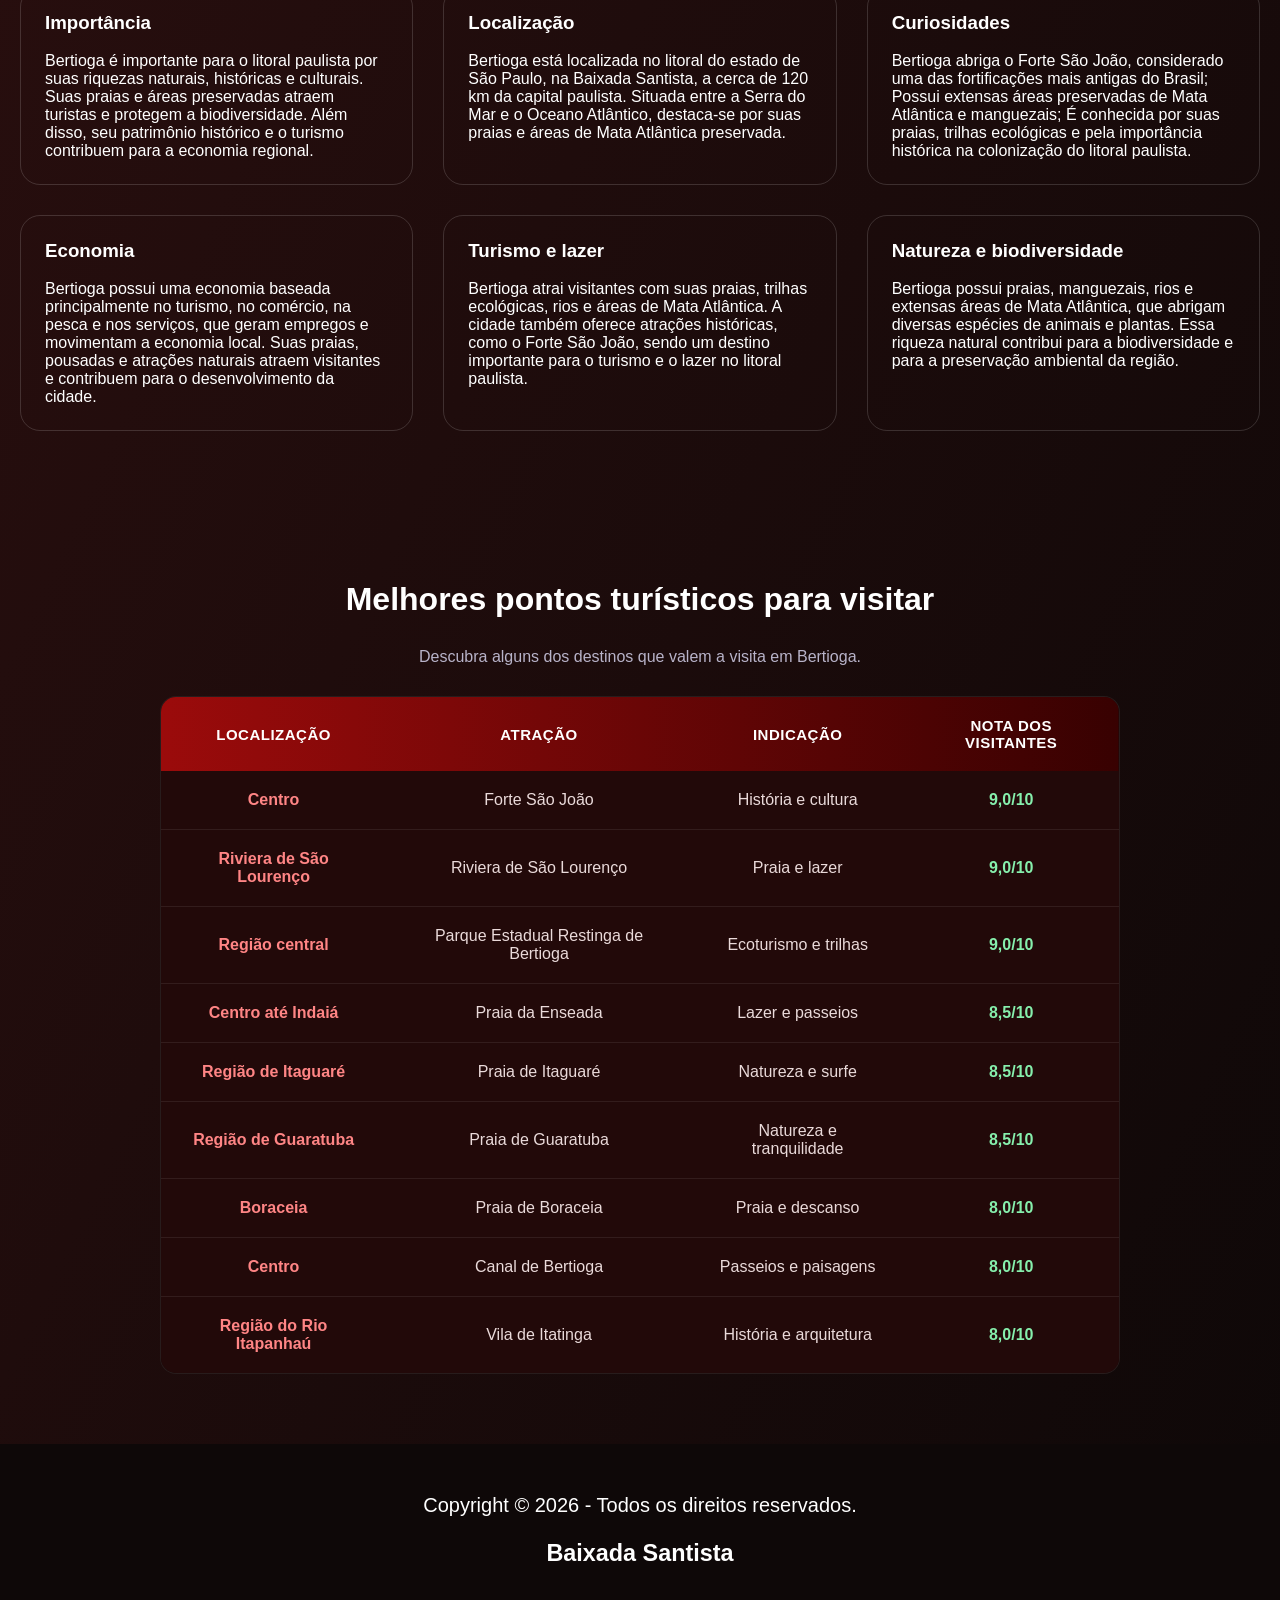
<file: Bertioga.html>
<!DOCTYPE html>
<html lang="pt-BR">
<head>
  <meta charset="UTF-8">
  <meta name="viewport" content="width=device-width, initial-scale=1.0">
  <title>Bertioga</title>
  <link rel="stylesheet" href="index.css">
  <script src="script.js" defer></script>
</head>
<body class="body-2">

  <header class="header-2">
    <nav class="nav">
      <h1 class="logo">Bertioga</h1>
      <button class="hamburger-2"></button>
      <ul class="nav-list-2">
        <li><a href="#">Home</a></li>
        <li><a href="#sobre">Informações</a></li>
        <li><a href="#Nota">Notas</a></li>
        <li><a href="index.html">Pagina-inicial</a></li>
      </ul>
    </nav> 
  </header>
  <section class="Imagens-principais-2">
    <img class="img-principal-2" src="bertiogaimg23.jpg" alt="">
    <img class="img-principal-2" src="bertiogaimg22.jpg" alt="">
  </section>
  <div class="sub-nav">
    <p id="sobre" class="slogan">
     Bertioga é um convite para descobrir as belezas e histórias do litoral paulista. Aqui, praias, rios e a riqueza da Mata Atlântica se encontram para revelar a natureza, a cultura e as tradições que fazem da cidade um lugar especial. Conhecimento, turismo e identidade local, tudo em um só lugar.
    </p>
  </div>
  <h2 class="subtitulo">Informações</h2>
  <br>
    <p class="descricao-tabela">
Conheça a história, a importância e as riquezas naturais e culturais que fazem Bertioga única.</p>
<section class="Informações-regiao">
<div class="Informações-box">
  <h3>Importância</h3>
  <br>
  <p>Bertioga é importante para o litoral paulista por suas riquezas naturais, históricas e culturais. Suas praias e áreas preservadas atraem turistas e protegem a biodiversidade. Além disso, seu patrimônio histórico e o turismo contribuem para a economia regional.</p>
</div>
<div class="Informações-box">
  <h3>Localização</h3>
  <br>
  <p>Bertioga está localizada no litoral do estado de São Paulo, na Baixada Santista, a cerca de 120 km da capital paulista. Situada entre a Serra do Mar e o Oceano Atlântico, destaca-se por suas praias e áreas de Mata Atlântica preservada.</p>
</div>
<div class="Informações-box">
  <h3>Curiosidades</h3>
  <br>
  <p>Bertioga abriga o Forte São João, considerado uma das fortificações mais antigas do Brasil; Possui extensas áreas preservadas de Mata Atlântica e manguezais; É conhecida por suas praias, trilhas ecológicas e pela importância histórica na colonização do litoral paulista.</p>
</div>
<div class="Informações-box">
  <h3>Economia</h3>
  <br>
  <p>Bertioga possui uma economia baseada principalmente no turismo, no comércio, na pesca e nos serviços, que geram empregos e movimentam a economia local. Suas praias, pousadas e atrações naturais atraem visitantes e contribuem para o desenvolvimento da cidade.</p>
</div>
<div class="Informações-box">
  <h3>Turismo e lazer</h3>
  <br>
  <p>Bertioga atrai visitantes com suas praias, trilhas ecológicas, rios e áreas de Mata Atlântica. A cidade também oferece atrações históricas, como o Forte São João, sendo um destino importante para o turismo e o lazer no litoral paulista.</p>
</div>
<div class="Informações-box">
  <h3>Natureza e biodiversidade</h3>
  <br>
  <p>Bertioga possui praias, manguezais, rios e extensas áreas de Mata Atlântica, que abrigam diversas espécies de animais e plantas. Essa riqueza natural contribui para a biodiversidade e para a preservação ambiental da região.<div  id="Cidades"></div></p>
</div>
</section>
<div id="Nota"></div>
<section class="secao-tabela">
    <h2 class="subtitulo">Melhores pontos turísticos para visitar</h2>
    <br>
    <p class="descricao-tabela">
      Descubra alguns dos destinos que valem a visita em Bertioga.
    </p>
    <div class="tabela-cidade-container">
  <table class="tabela-cidade">
    <thead>
<tbody>
    <thead>
    <tr>
        <th>Localização</th>
        <th>Atração</th>
        <th>Indicação</th>
        <th>Nota dos visitantes</th>
    </tr>
</thead>
<tbody>
    <tr>
        <td>Centro</td>
        <td>Forte São João</td>
        <td>História e cultura</td>
        <td class="nota-verde">9,0/10</td>
    </tr>
    <tr>
        <td>Riviera de São Lourenço</td>
        <td>Riviera de São Lourenço</td>
        <td>Praia e lazer</td>
        <td class="nota-verde">9,0/10</td>
    </tr>
    <tr>
        <td>Região central</td>
        <td>Parque Estadual Restinga de Bertioga</td>
        <td>Ecoturismo e trilhas</td>
        <td class="nota-verde">9,0/10</td>
    </tr>
    <tr>
        <td>Centro até Indaiá</td>
        <td>Praia da Enseada</td>
        <td>Lazer e passeios</td>
        <td class="nota-verde">8,5/10</td>
    </tr>
    <tr>
        <td>Região de Itaguaré</td>
        <td>Praia de Itaguaré</td>
        <td>Natureza e surfe</td>
        <td class="nota-verde">8,5/10</td>
    </tr>
    <tr>
        <td>Região de Guaratuba</td>
        <td>Praia de Guaratuba</td>
        <td>Natureza e tranquilidade</td>
        <td class="nota-verde">8,5/10</td>
    </tr>
    <tr>
        <td>Boraceia</td>
        <td>Praia de Boraceia</td>
        <td>Praia e descanso</td>
        <td class="nota-verde">8,0/10</td>
    </tr>
    <tr>
        <td>Centro</td>
        <td>Canal de Bertioga</td>
        <td>Passeios e paisagens</td>
        <td class="nota-verde">8,0/10</td>
    </tr>
    <tr>
        <td>Região do Rio Itapanhaú</td>
        <td>Vila de Itatinga</td>
        <td>História e arquitetura</td>
        <td class="nota-verde">8,0/10</td>
    </tr>
</tbody>
</tbody>
    </tbody>
</table>
    </div>
  </section>
</main>
<footer class="footer-2">
Copyright © 2026 - Todos os direitos reservados.
<br><br>
<h3>Baixada Santista</h3>
</footer>
</body>
</html>
</file>
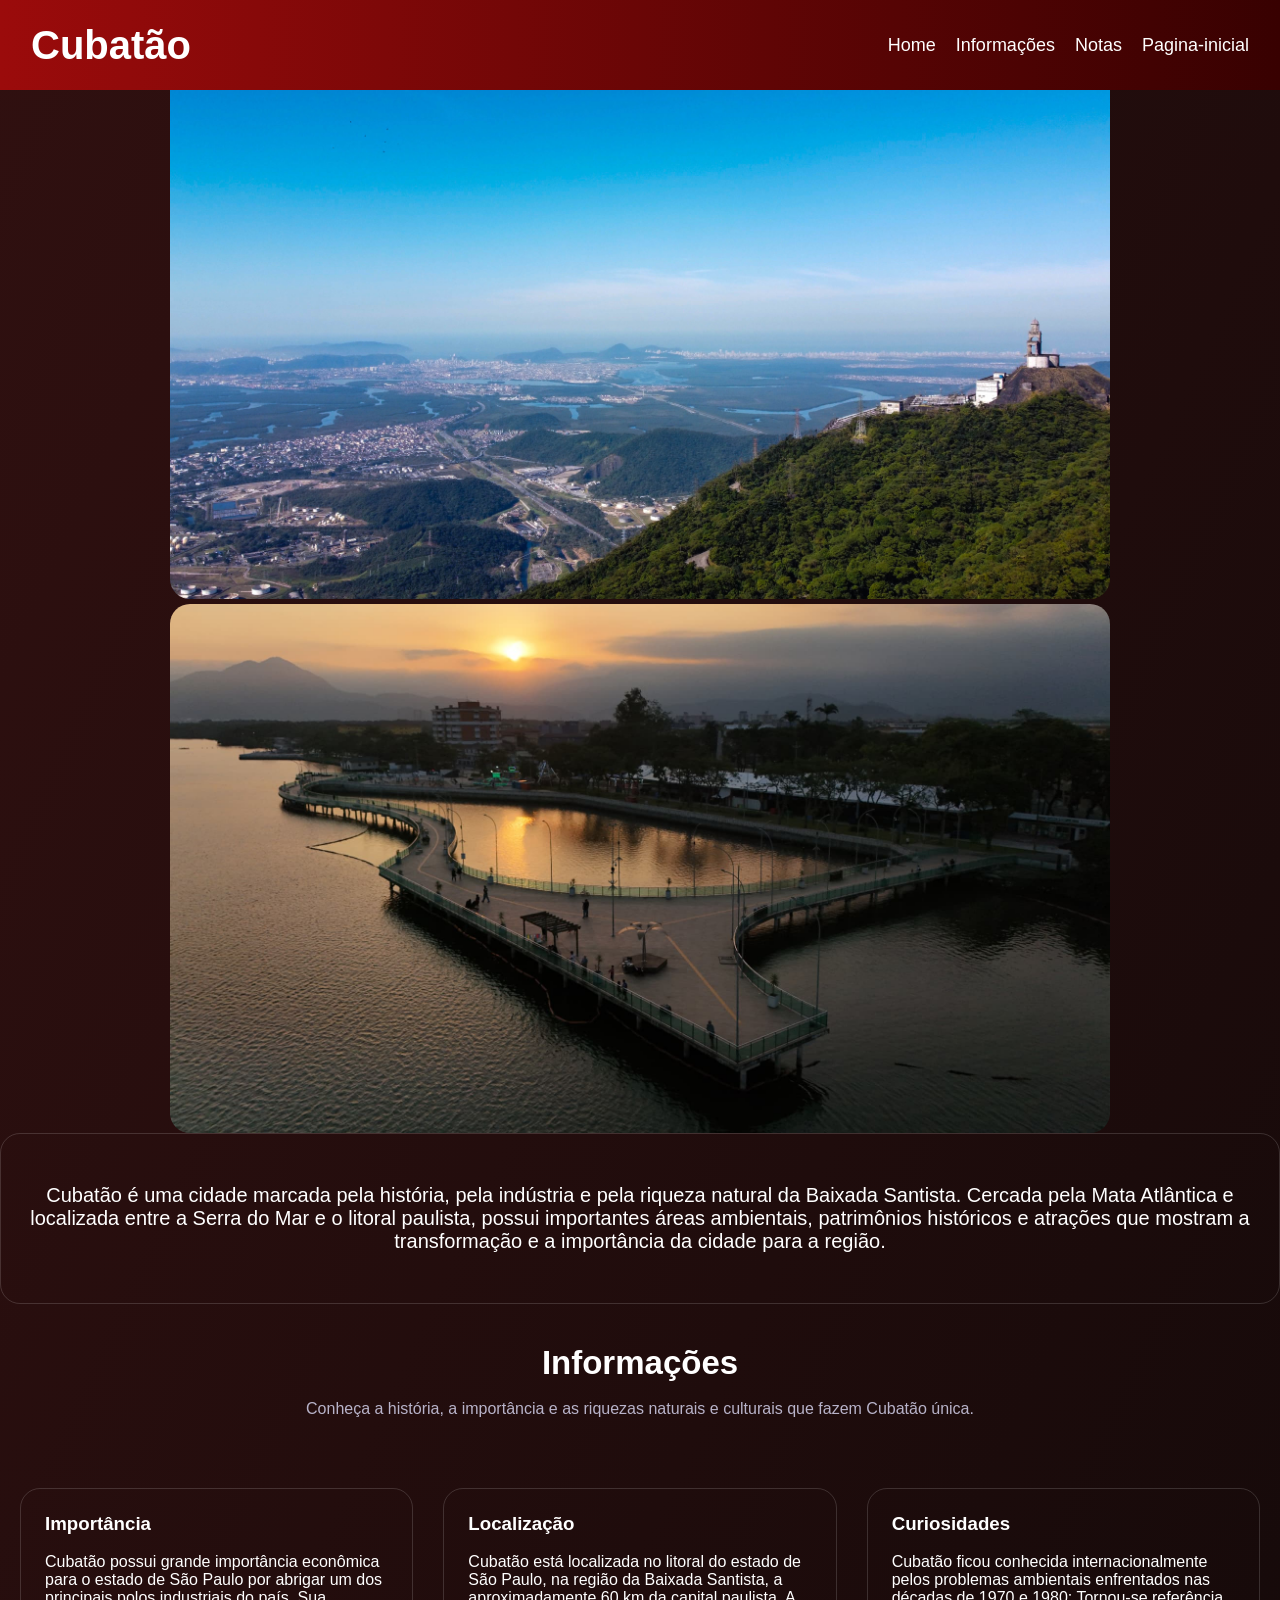
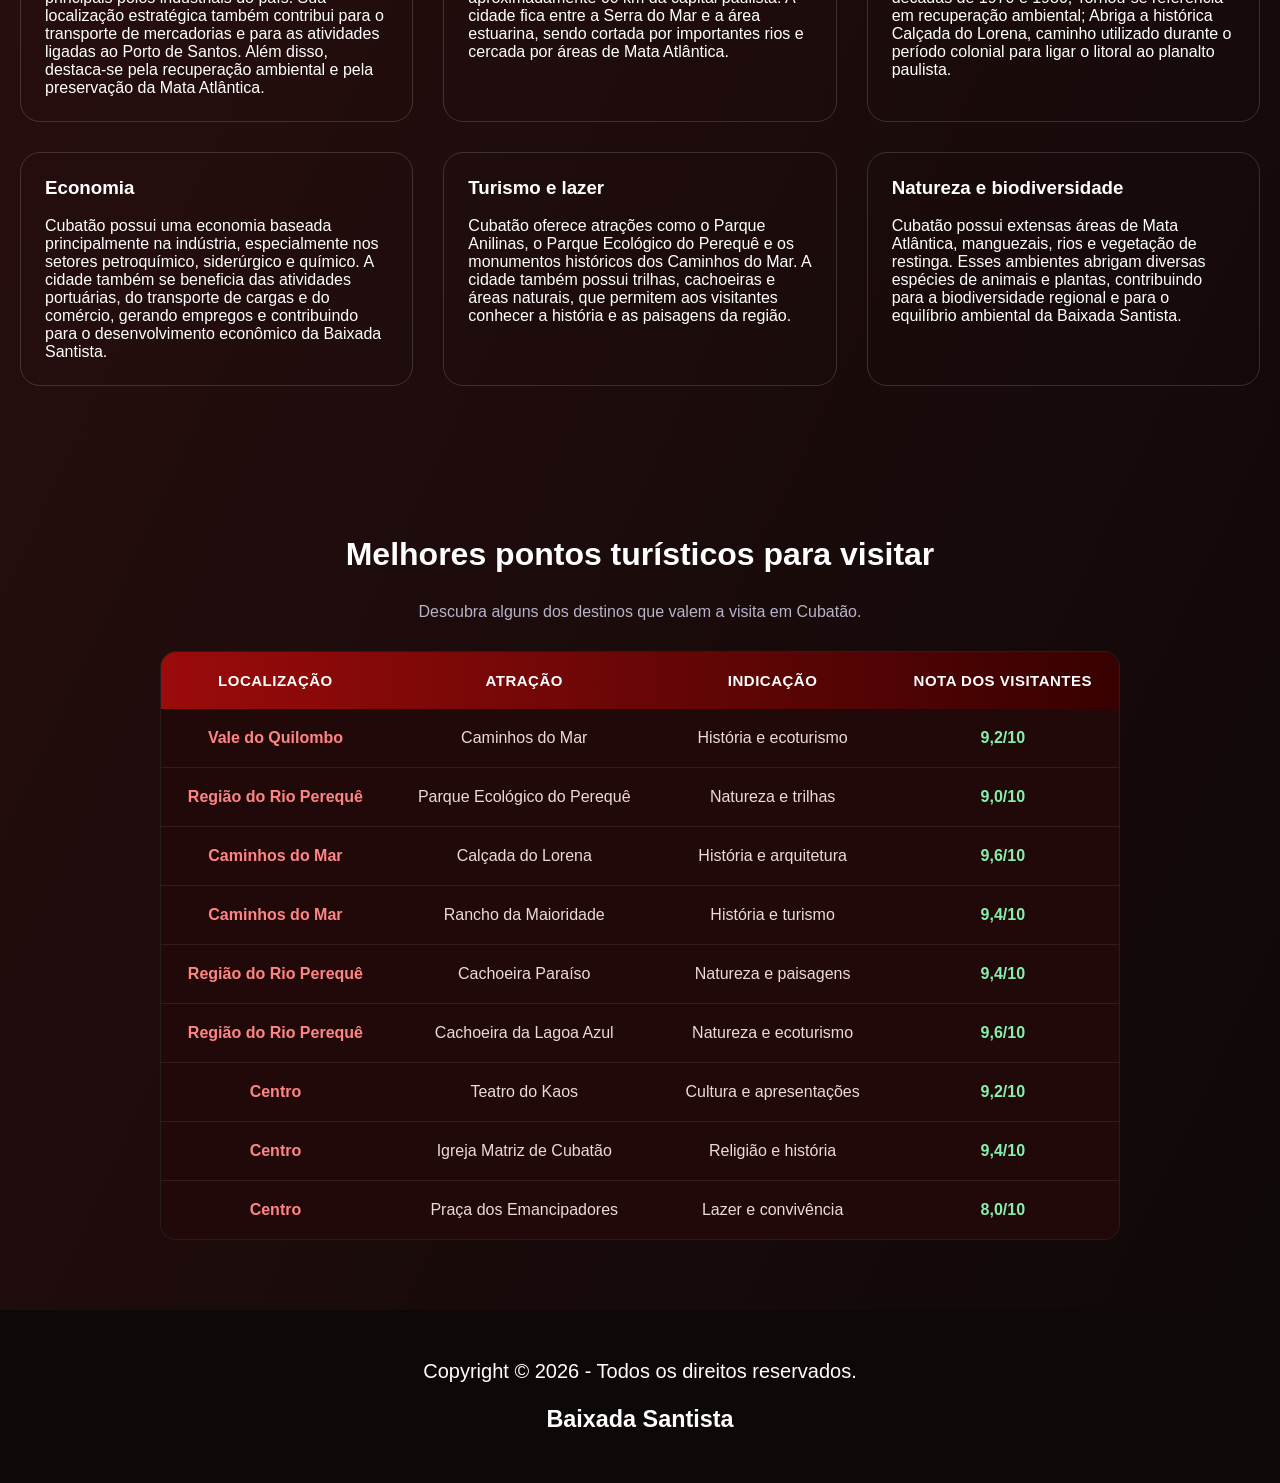
<file: cubatao.html>
<!DOCTYPE html>
<html lang="pt-BR">
<head>
  <meta charset="UTF-8">
  <meta name="viewport" content="width=device-width, initial-scale=1.0">
  <title>Cubatão</title>
  <link rel="stylesheet" href="index.css">
  <script src="script.js" defer></script>
</head>
<body class="body-2">

  <header class="header-2">
    <nav class="nav">
      <h1 class="logo">Cubatão</h1>
      <button class="hamburger-2"></button>
      <ul class="nav-list-2">
        <li><a href="#">Home</a></li>
        <li><a href="#sobre">Informações</a></li>
        <li><a href="#Nota">Notas</a></li>
        <li><a href="index.html">Pagina-inicial</a></li>
      </ul>
    </nav> 
  </header>
  <section class="Imagens-principais-2">
    <img class="img-principal-2" src="cubatao2.jpg" alt="">
    <img class="img-principal-2" src="cubatao3.jpg" alt="">
  </section>
  <div class="sub-nav">
    <p id="sobre" class="slogan">
     Cubatão é uma cidade marcada pela história, pela indústria e pela riqueza natural da Baixada Santista. Cercada pela Mata Atlântica e localizada entre a Serra do Mar e o litoral paulista, possui importantes áreas ambientais, patrimônios históricos e atrações que mostram a transformação e a importância da cidade para a região.
    </p>
  </div>
  <h2 class="subtitulo">Informações</h2>
  <br>
    <p class="descricao-tabela">
Conheça a história, a importância e as riquezas naturais e culturais que fazem Cubatão única.</p>
<section class="Informações-regiao">
<div class="Informações-box">
  <h3>Importância</h3>
  <br>
  <p>Cubatão possui grande importância econômica para o estado de São Paulo por abrigar um dos principais polos industriais do país. Sua localização estratégica também contribui para o transporte de mercadorias e para as atividades ligadas ao Porto de Santos. Além disso, destaca-se pela recuperação ambiental e pela preservação da Mata Atlântica.</p>
</div>
<div class="Informações-box">
  <h3>Localização</h3>
  <br>
  <p>Cubatão está localizada no litoral do estado de São Paulo, na região da Baixada Santista, a aproximadamente 60 km da capital paulista. A cidade fica entre a Serra do Mar e a área estuarina, sendo cortada por importantes rios e cercada por áreas de Mata Atlântica.</p>
</div>
<div class="Informações-box">
  <h3>Curiosidades</h3>
  <br>
  <p>Cubatão ficou conhecida internacionalmente pelos problemas ambientais enfrentados nas décadas de 1970 e 1980; Tornou-se referência em recuperação ambiental; Abriga a histórica Calçada do Lorena, caminho utilizado durante o período colonial para ligar o litoral ao planalto paulista.</p>
</div>
<div class="Informações-box">
  <h3>Economia</h3>
  <br>
  <p>Cubatão possui uma economia baseada principalmente na indústria, especialmente nos setores petroquímico, siderúrgico e químico. A cidade também se beneficia das atividades portuárias, do transporte de cargas e do comércio, gerando empregos e contribuindo para o desenvolvimento econômico da Baixada Santista.</p>
</div>
<div class="Informações-box">
  <h3>Turismo e lazer</h3>
  <br>
  <p>Cubatão oferece atrações como o Parque Anilinas, o Parque Ecológico do Perequê e os monumentos históricos dos Caminhos do Mar. A cidade também possui trilhas, cachoeiras e áreas naturais, que permitem aos visitantes conhecer a história e as paisagens da região.</p>
</div>
<div class="Informações-box">
  <h3>Natureza e biodiversidade</h3>
  <br>
  <p>Cubatão possui extensas áreas de Mata Atlântica, manguezais, rios e vegetação de restinga. Esses ambientes abrigam diversas espécies de animais e plantas, contribuindo para a biodiversidade regional e para o equilíbrio ambiental da Baixada Santista.<div  id="Cidades"></div></p>
</div>
</section>
<div id="Nota"></div>
<section class="secao-tabela">
    <h2 class="subtitulo">Melhores pontos turísticos para visitar</h2>
    <br>
    <p class="descricao-tabela">
      Descubra alguns dos destinos que valem a visita em Cubatão.
    </p>
    <div class="tabela-cidade-container">
  <table class="tabela-cidade">
    <thead>
<tbody>
    <thead>
    <tr>
        <th>Localização</th>
        <th>Atração</th>
        <th>Indicação</th>
        <th>Nota dos visitantes</th>
    </tr>
</thead>
<tbody>
    <tr>
        <td>Vale do Quilombo</td>
        <td>Caminhos do Mar</td>
        <td>História e ecoturismo</td>
        <td class="nota-verde">9,2/10</td>
    </tr>
    <tr>
        <td>Região do Rio Perequê</td>
        <td>Parque Ecológico do Perequê</td>
        <td>Natureza e trilhas</td>
        <td class="nota-verde">9,0/10</td>
    </tr>
    <tr>
        <td>Caminhos do Mar</td>
        <td>Calçada do Lorena</td>
        <td>História e arquitetura</td>
        <td class="nota-verde">9,6/10</td>
    </tr>
    <tr>
        <td>Caminhos do Mar</td>
        <td>Rancho da Maioridade</td>
        <td>História e turismo</td>
        <td class="nota-verde">9,4/10</td>
    </tr>
    <tr>
        <td>Região do Rio Perequê</td>
        <td>Cachoeira Paraíso</td>
        <td>Natureza e paisagens</td>
        <td class="nota-verde">9,4/10</td>
    </tr>
    <tr>
        <td>Região do Rio Perequê</td>
        <td>Cachoeira da Lagoa Azul</td>
        <td>Natureza e ecoturismo</td>
        <td class="nota-verde">9,6/10</td>
    </tr>
    <tr>
        <td>Centro</td>
        <td>Teatro do Kaos</td>
        <td>Cultura e apresentações</td>
        <td class="nota-verde">9,2/10</td>
    </tr>
    <tr>
        <td>Centro</td>
        <td>Igreja Matriz de Cubatão</td>
        <td>Religião e história</td>
        <td class="nota-verde">9,4/10</td>
    </tr>
    <tr>
        <td>Centro</td>
        <td>Praça dos Emancipadores</td>
        <td>Lazer e convivência</td>
        <td class="nota-verde">8,0/10</td>
    </tr>
</tbody>
</tbody>
    </tbody>
</table>
    </div>
  </section>
</main>
<footer class="footer-2">
Copyright © 2026 - Todos os direitos reservados.
<br><br>
<h3>Baixada Santista</h3>
</footer>
</body>
</html>
</file>
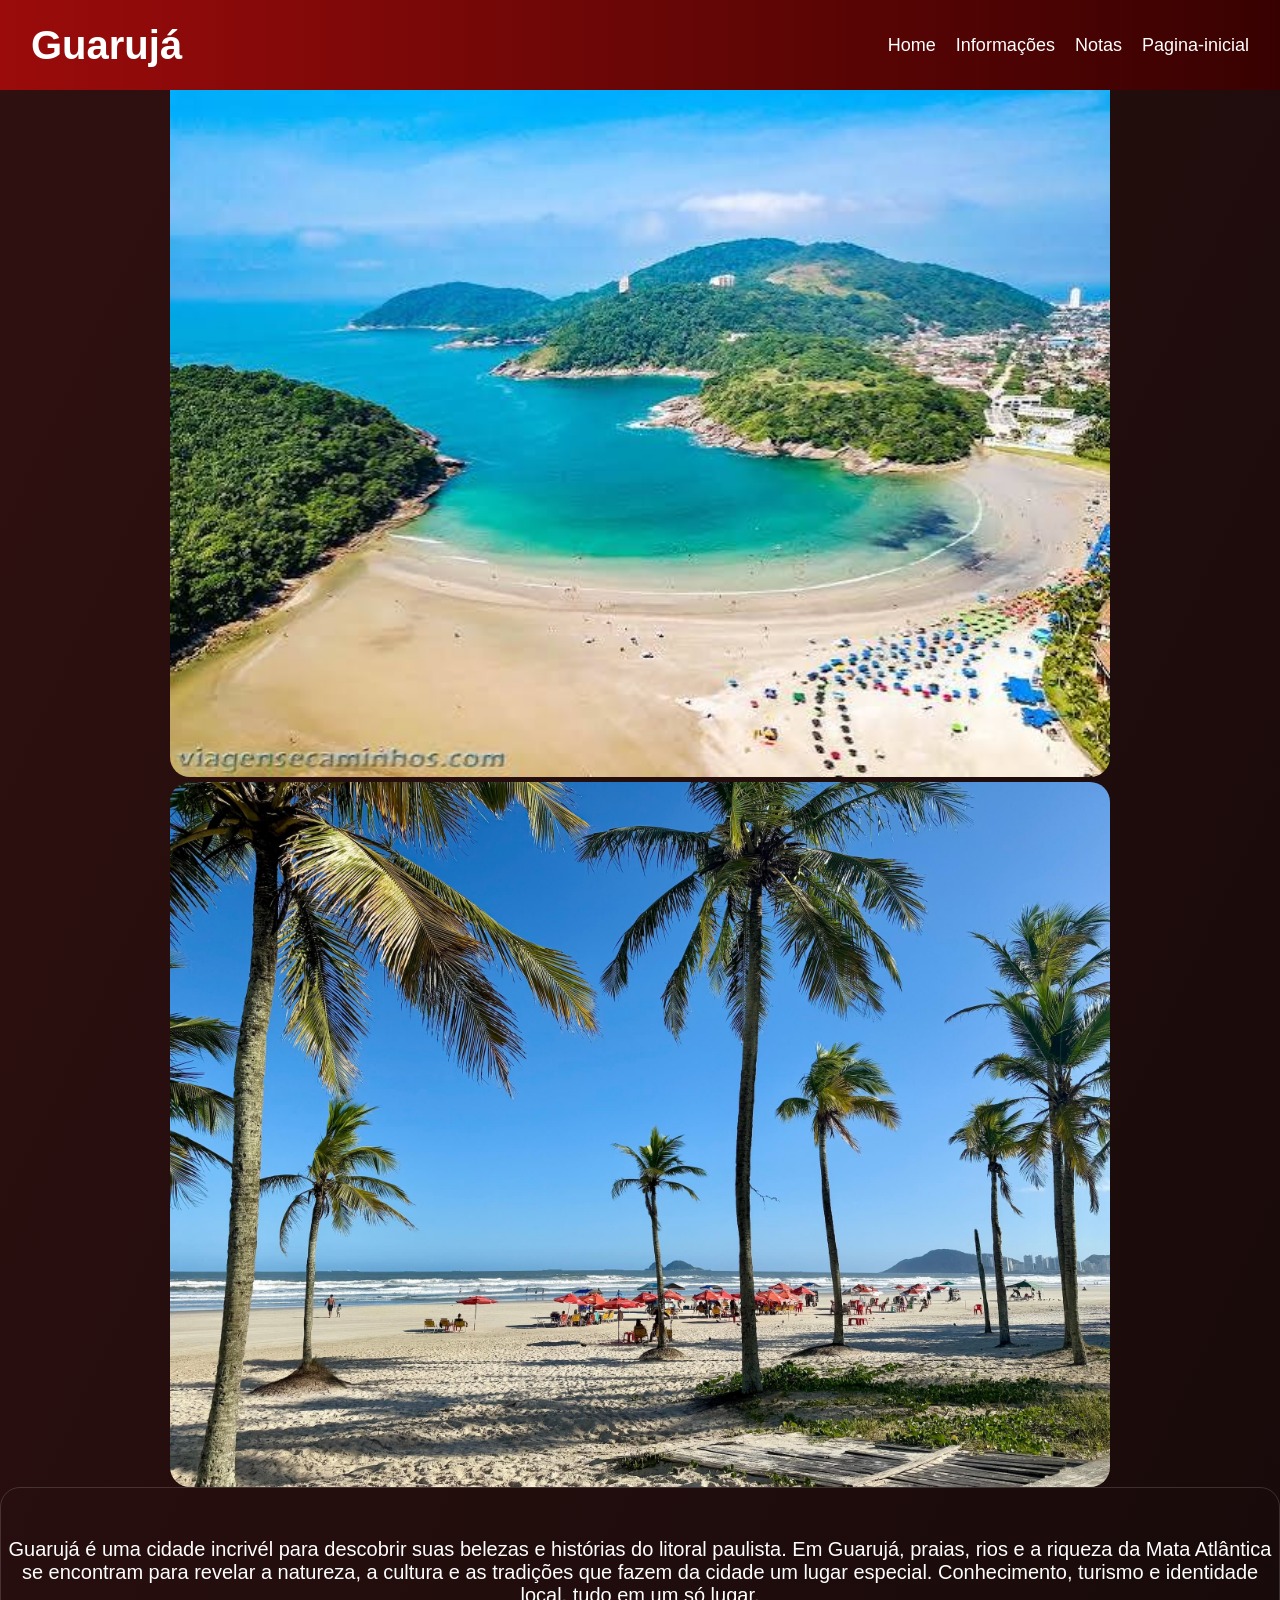
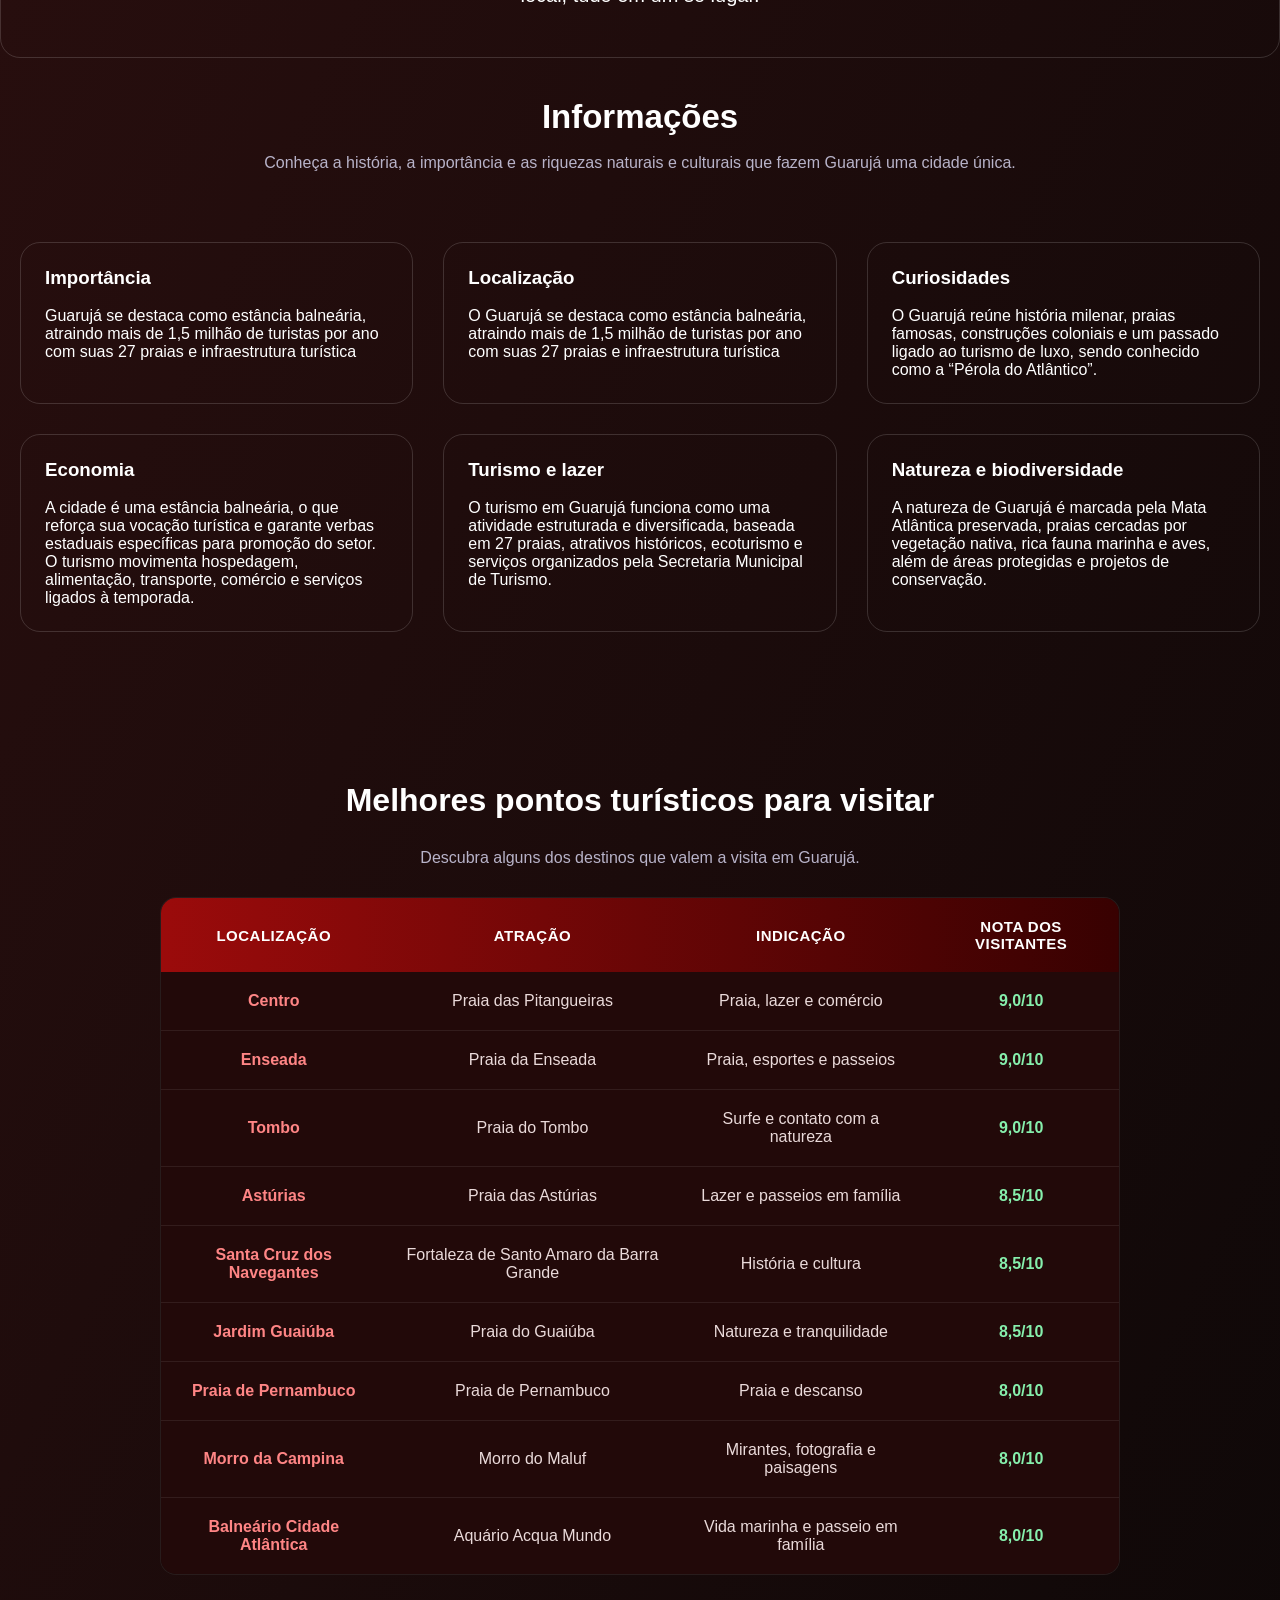
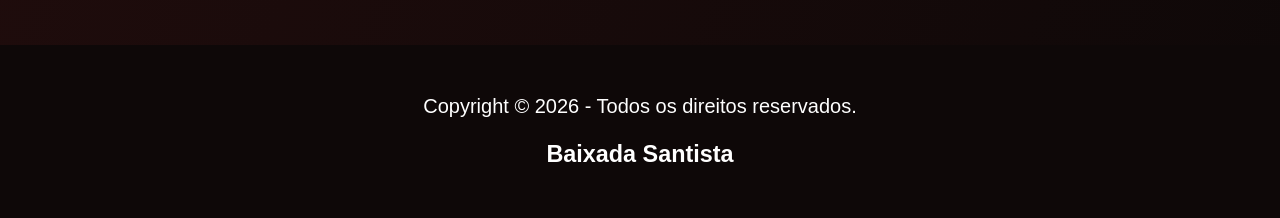
<file: guaruja.html>
<!DOCTYPE html>
<html lang="pt-BR">
<head>
  <meta charset="UTF-8">
  <meta name="viewport" content="width=device-width, initial-scale=1.0">
  <title>Guarujá</title>
  <link rel="stylesheet" href="index.css">
  <script src="script.js" defer></script>
</head>
<body class="body-2">

  <header class="header-2">
    <nav class="nav">
      <h1 class="logo">Guarujá</h1>
      <button class="hamburger-2"></button>
      <ul class="nav-list-2">
        <li><a href="#">Home</a></li>
        <li><a href="#sobre">Informações</a></li>
        <li><a href="#Nota">Notas</a></li>
        <li><a href="index.html">Pagina-inicial</a></li>
      </ul>
    </nav> 
  </header>
  <section class="Imagens-principais-2">
    <img class="img-principal-2" src="guarujaimg.jpg" alt="">
    <img class="img-principal-2" src="img4guaruja.jpg" alt="">
  </section>
  <div class="sub-nav">
    <p id="sobre" class="slogan">
     Guarujá é uma cidade incrivél para descobrir suas belezas e histórias do litoral paulista. Em Guarujá, praias, rios e a riqueza da Mata Atlântica se encontram para revelar a natureza, a cultura e as tradições que fazem da cidade um lugar especial. Conhecimento, turismo e identidade local, tudo em um só lugar.
    </p>
  </div>
  <h2 class="subtitulo">Informações</h2>
  <br>
    <p class="descricao-tabela">
Conheça a história, a importância e as riquezas naturais e culturais que fazem Guarujá uma cidade única.</p>
<section class="Informações-regiao">
<div class="Informações-box">
  <h3>Importância</h3>
  <br>
  <p>Guarujá se destaca como estância balneária, atraindo mais de 1,5 milhão de turistas por ano com suas 27 praias e infraestrutura turística</p>
</div>
<div class="Informações-box">
  <h3>Localização</h3>
  <br>
  <p>O Guarujá se destaca como estância balneária, atraindo mais de 1,5 milhão de turistas por ano com suas 27 praias e infraestrutura turística</p>
</div>
<div class="Informações-box">
  <h3>Curiosidades</h3>
  <br>
  <p>O Guarujá reúne história milenar, praias famosas, construções coloniais e um passado ligado ao turismo de luxo, sendo conhecido como a “Pérola do Atlântico”.</p>
</div>
<div class="Informações-box">
  <h3>Economia</h3>
  <br>
  <p>A cidade é uma estância balneária, o que reforça sua vocação turística e garante verbas estaduais específicas para promoção do setor. O turismo movimenta hospedagem, alimentação, transporte, comércio e serviços ligados à temporada.</p>
</div>
<div class="Informações-box">
  <h3>Turismo e lazer</h3>
  <br>
  <p>O turismo em Guarujá funciona como uma atividade estruturada e diversificada, baseada em 27 praias, atrativos históricos, ecoturismo e serviços organizados pela Secretaria Municipal de Turismo.</p>
</div>
<div class="Informações-box">
  <h3>Natureza e biodiversidade</h3>
  <br>
  <p>A natureza de Guarujá é marcada pela Mata Atlântica preservada, praias cercadas por vegetação nativa, rica fauna marinha e aves, além de áreas protegidas e projetos de conservação.<div  id="Cidades"></div></p>
</div>
</section>
<div id="Nota"></div>
<section class="secao-tabela">
    <h2 class="subtitulo">Melhores pontos turísticos para visitar</h2>
    <br>
    <p class="descricao-tabela">
      Descubra alguns dos destinos que valem a visita em Guarujá.
    </p>
    <div class="tabela-cidade-container">
  <table class="tabela-cidade">
    <thead>
<tbody>
    <thead>
        <tr>
            <th>Localização</th>
            <th>Atração</th>
            <th>Indicação</th>
            <th>Nota dos visitantes</th>
        </tr>
    </thead>
    <tbody>
        <tr>
            <td>Centro</td>
            <td>Praia das Pitangueiras</td>
            <td>Praia, lazer e comércio</td>
            <td class="nota-verde">9,0/10</td>
        </tr>
        <tr>
            <td>Enseada</td>
            <td>Praia da Enseada</td>
            <td>Praia, esportes e passeios</td>
            <td class="nota-verde">9,0/10</td>
        </tr>
        <tr>
            <td>Tombo</td>
            <td>Praia do Tombo</td>
            <td>Surfe e contato com a natureza</td>
            <td class="nota-verde">9,0/10</td>
        </tr>
        <tr>
            <td>Astúrias</td>
            <td>Praia das Astúrias</td>
            <td>Lazer e passeios em família</td>
            <td class="nota-verde">8,5/10</td>
        </tr>
        <tr>
            <td>Santa Cruz dos Navegantes</td>
            <td>Fortaleza de Santo Amaro da Barra Grande</td>
            <td>História e cultura</td>
            <td class="nota-verde">8,5/10</td>
        </tr>
        <tr>
            <td>Jardim Guaiúba</td>
            <td>Praia do Guaiúba</td>
            <td>Natureza e tranquilidade</td>
            <td class="nota-verde">8,5/10</td>
        </tr>
        <tr>
            <td>Praia de Pernambuco</td>
            <td>Praia de Pernambuco</td>
            <td>Praia e descanso</td>
            <td class="nota-verde">8,0/10</td>
        </tr>
        <tr>
            <td>Morro da Campina</td>
            <td>Morro do Maluf</td>
            <td>Mirantes, fotografia e paisagens</td>
            <td class="nota-verde">8,0/10</td>
        </tr>
        <tr>
            <td>Balneário Cidade Atlântica</td>
            <td>Aquário Acqua Mundo</td>
            <td>Vida marinha e passeio em família</td>
            <td class="nota-verde">8,0/10</td>
        </tr>
    </tbody>
</tbody>
    </tbody>
</table>
    </div>
  </section>
</main>
<footer class="footer-2">
Copyright © 2026 - Todos os direitos reservados.
<br><br>
<h3>Baixada Santista</h3>
</footer>
</body>
</html>
</file>
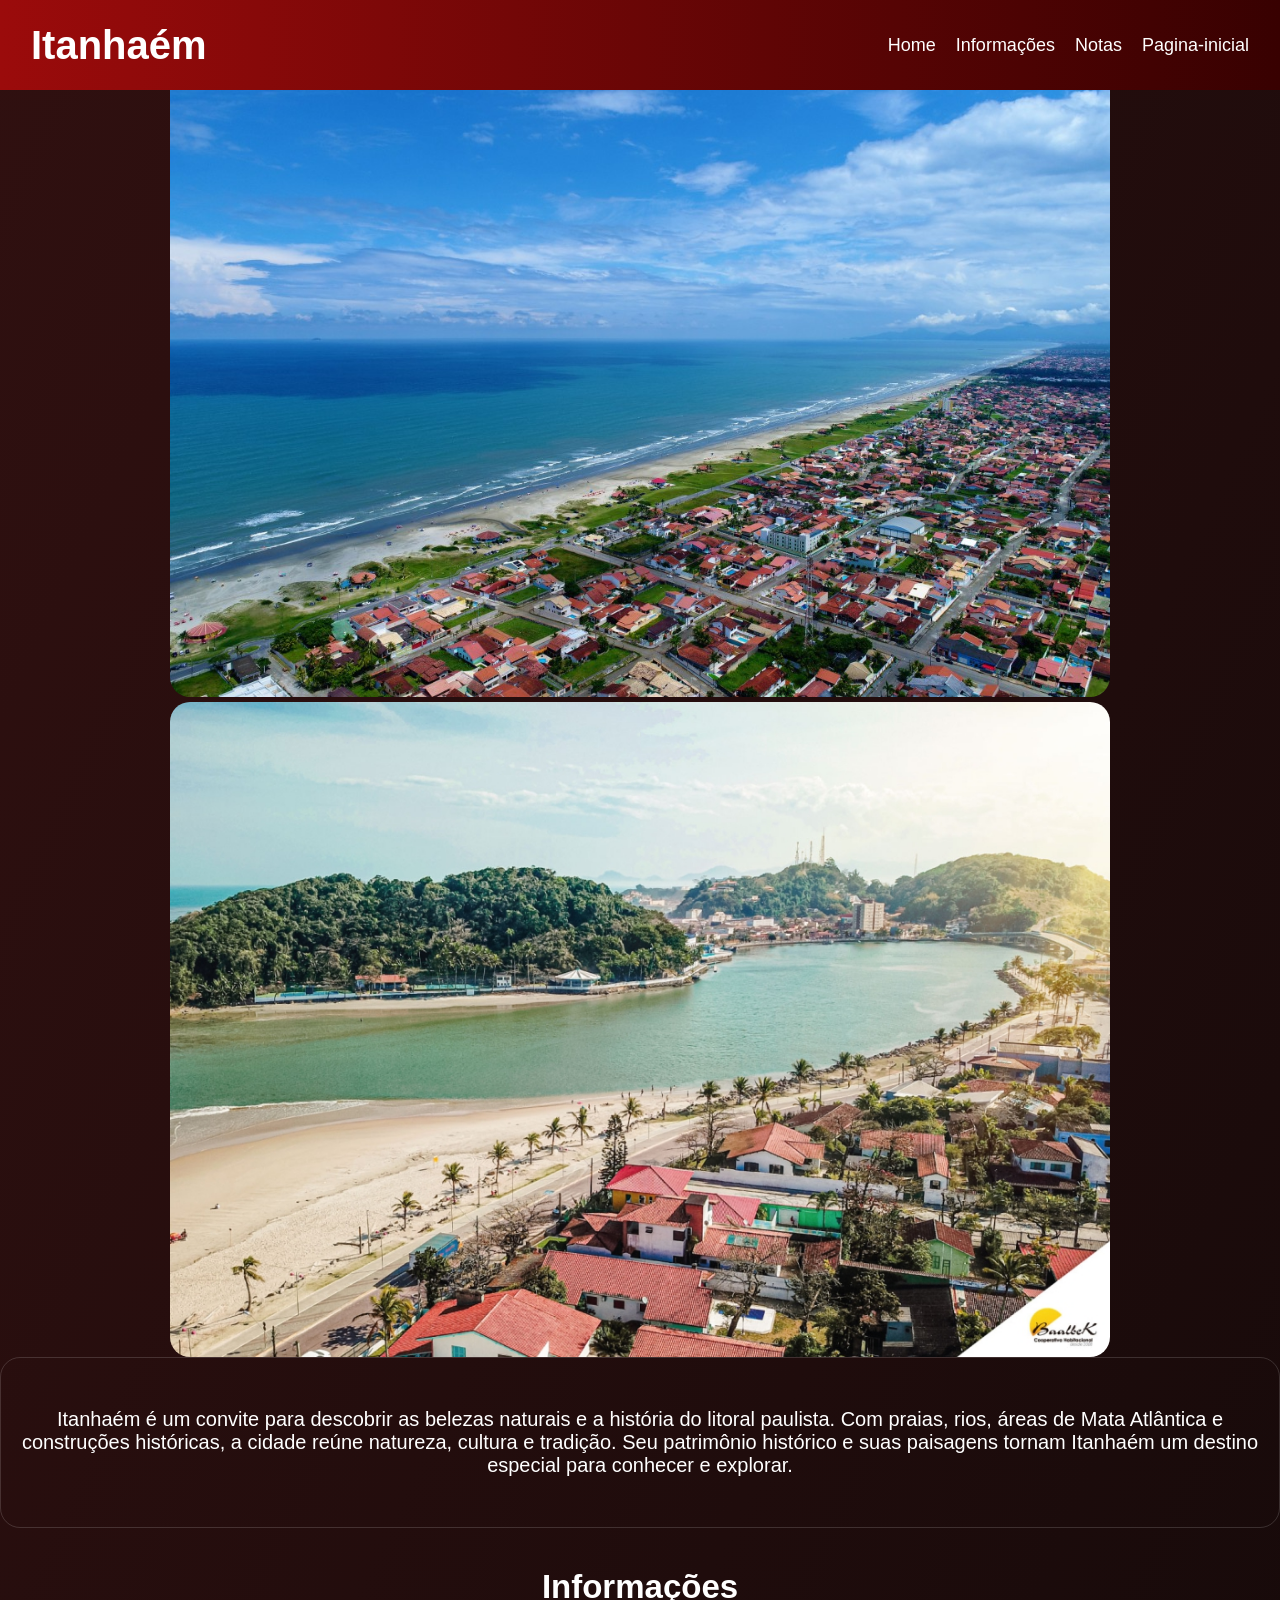
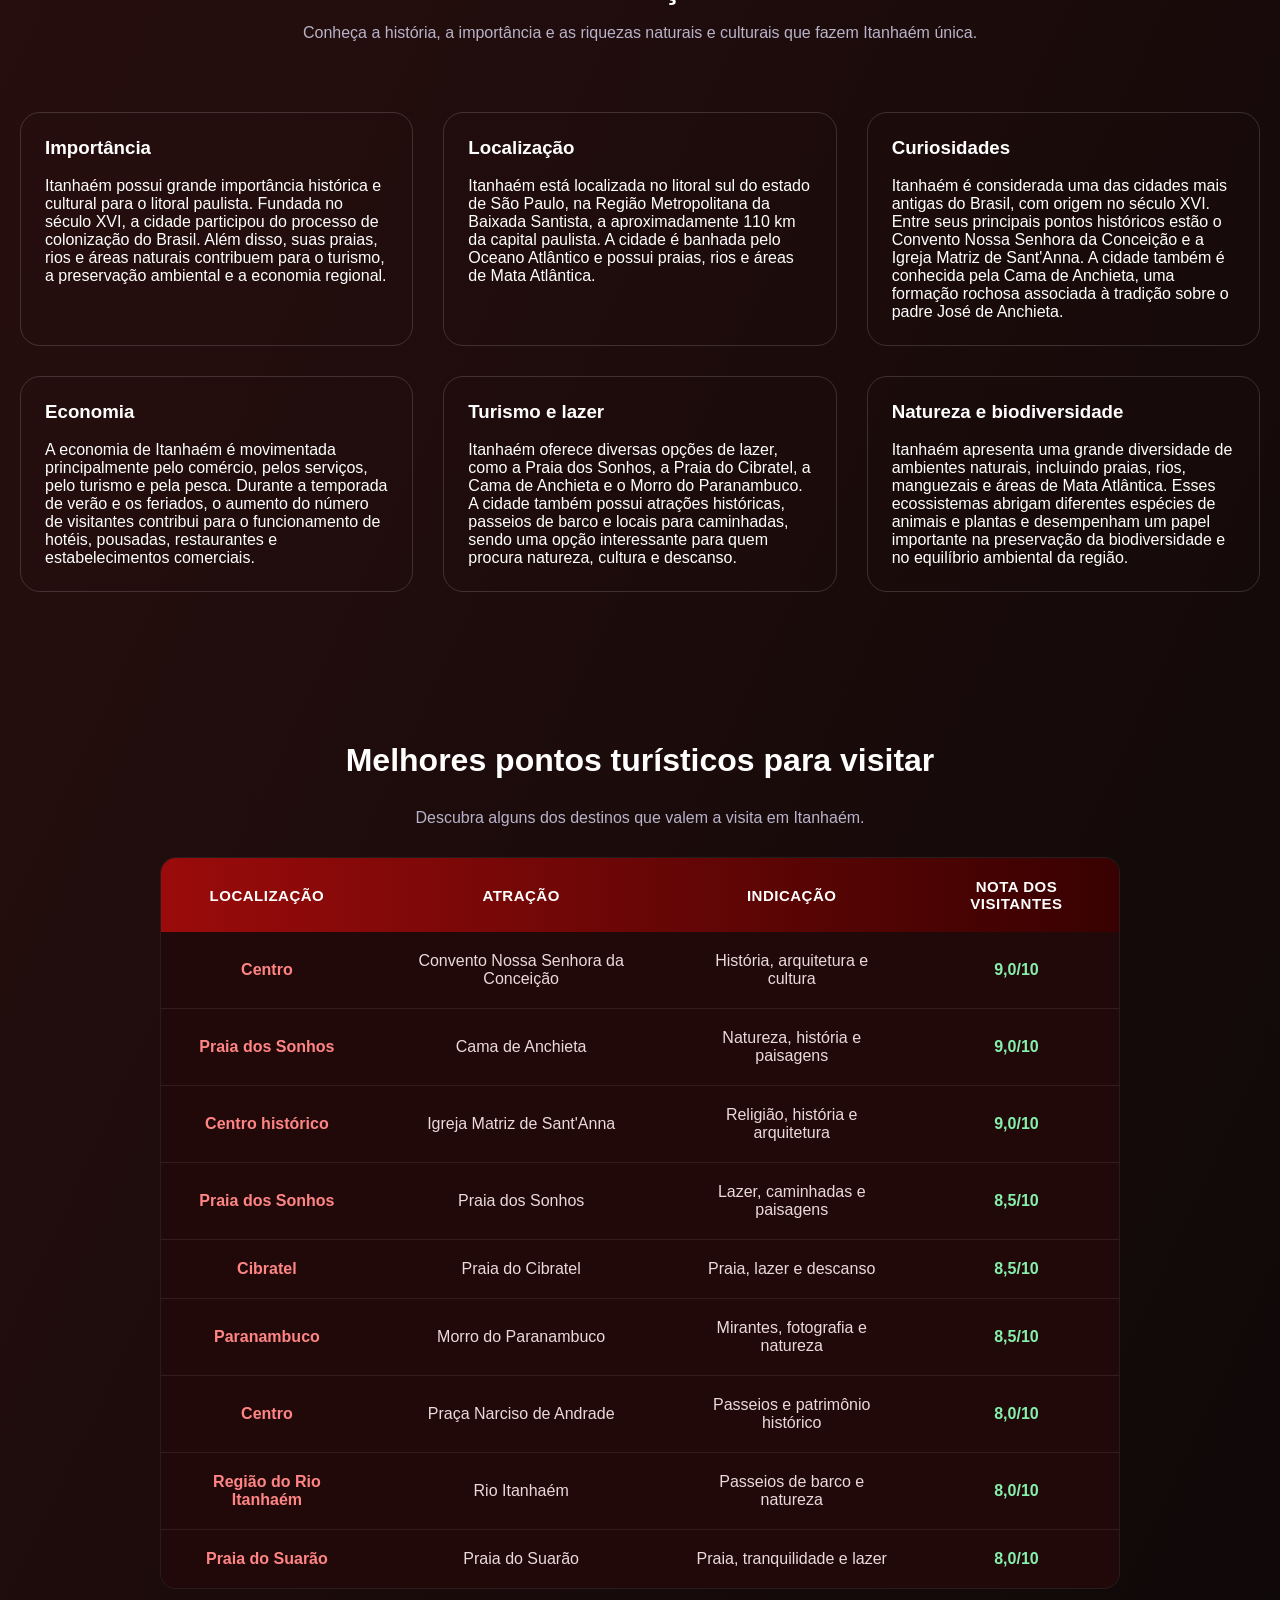
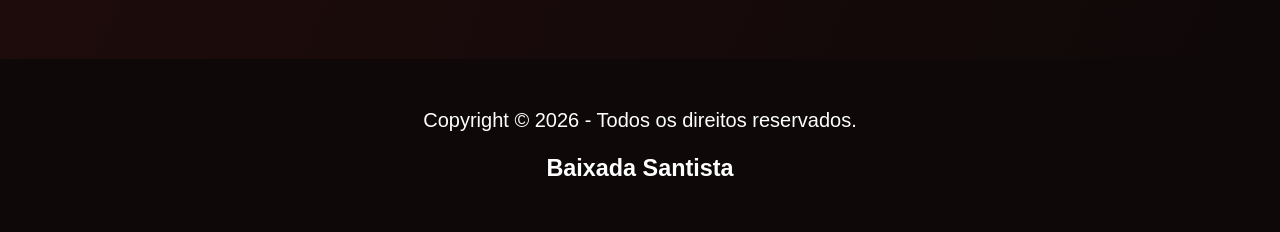
<file: Itanhaem.html>
<!DOCTYPE html>
<html lang="pt-BR">
<head>
  <meta charset="UTF-8">
  <meta name="viewport" content="width=device-width, initial-scale=1.0">
  <title>Itanhaém</title>
  <link rel="stylesheet" href="index.css">
  <script src="script.js" defer></script>
</head>
<body class="body-2">

  <header class="header-2">
    <nav class="nav">
      <h1 class="logo">Itanhaém</h1>
      <button class="hamburger-2"></button>
      <ul class="nav-list-2">
        <li><a href="#">Home</a></li>
        <li><a href="#sobre">Informações</a></li>
        <li><a href="#Nota">Notas</a></li>
        <li><a href="index.html">Pagina-inicial</a></li>
      </ul>
    </nav> 
  </header>
  <section class="Imagens-principais-2">
    <img class="img-principal-2" src="itanhaemimg22.jpg" alt="">
    <img class="img-principal-2" src="itanhaemimg23.jpg" alt="">
  </section>
  <div class="sub-nav">
    <p id="sobre" class="slogan">
      Itanhaém é um convite para descobrir as belezas naturais e a história do litoral paulista. Com praias, rios, áreas de Mata Atlântica e construções históricas, a cidade reúne natureza, cultura e tradição. Seu patrimônio histórico e suas paisagens tornam Itanhaém um destino especial para conhecer e explorar.
  </p>
  </div>
  
  <h2 class="subtitulo">Informações</h2>
  <br>
  
  <p class="descricao-tabela">
      Conheça a história, a importância e as riquezas naturais e culturais que fazem Itanhaém única.
  </p>
  
  <section class="Informações-regiao">
  
  <div class="Informações-box">
      <h3>Importância</h3>
      <br>
      <p>Itanhaém possui grande importância histórica e cultural para o litoral paulista. Fundada no século XVI, a cidade participou do processo de colonização do Brasil. Além disso, suas praias, rios e áreas naturais contribuem para o turismo, a preservação ambiental e a economia regional.</p>
  </div>
  
  <div class="Informações-box">
      <h3>Localização</h3>
      <br>
      <p>Itanhaém está localizada no litoral sul do estado de São Paulo, na Região Metropolitana da Baixada Santista, a aproximadamente 110 km da capital paulista. A cidade é banhada pelo Oceano Atlântico e possui praias, rios e áreas de Mata Atlântica.</p>
  </div>
  
  <div class="Informações-box">
      <h3>Curiosidades</h3>
      <br>
      <p>Itanhaém é considerada uma das cidades mais antigas do Brasil, com origem no século XVI. Entre seus principais pontos históricos estão o Convento Nossa Senhora da Conceição e a Igreja Matriz de Sant'Anna. A cidade também é conhecida pela Cama de Anchieta, uma formação rochosa associada à tradição sobre o padre José de Anchieta.</p>
  </div>
  
  <div class="Informações-box">
      <h3>Economia</h3>
      <br>
      <p>A economia de Itanhaém é movimentada principalmente pelo comércio, pelos serviços, pelo turismo e pela pesca. Durante a temporada de verão e os feriados, o aumento do número de visitantes contribui para o funcionamento de hotéis, pousadas, restaurantes e estabelecimentos comerciais.</p>
  </div>
  
  <div class="Informações-box">
      <h3>Turismo e lazer</h3>
      <br>
      <p>Itanhaém oferece diversas opções de lazer, como a Praia dos Sonhos, a Praia do Cibratel, a Cama de Anchieta e o Morro do Paranambuco. A cidade também possui atrações históricas, passeios de barco e locais para caminhadas, sendo uma opção interessante para quem procura natureza, cultura e descanso.</p>
  </div>
  
  <div class="Informações-box">
      <h3>Natureza e biodiversidade</h3>
      <br>
      <p>Itanhaém apresenta uma grande diversidade de ambientes naturais, incluindo praias, rios, manguezais e áreas de Mata Atlântica. Esses ecossistemas abrigam diferentes espécies de animais e plantas e desempenham um papel importante na preservação da biodiversidade e no equilíbrio ambiental da região.</p>
      <div id="Cidades"></div>
  </div>
  
  </section>
  
  <div id="Nota"></div>
  
  <section class="secao-tabela">
  
   <h2 class="subtitulo">Melhores pontos turísticos para visitar</h2>
    <br>
  
     <p class="descricao-tabela">
      Descubra alguns dos destinos que valem a visita em Itanhaém.
      </p>
  
   <div class="tabela-cidade-container">
   <table class="tabela-cidade">
   <thead>
   <tr>
    <th>Localização</th>
    <th>Atração</th>
    <th>Indicação</th>
    <th>Nota dos visitantes</th>
    </tr>
      </thead>
  
       <tbody>
              <tr>
                   <td>Centro</td>
                   <td>Convento Nossa Senhora da Conceição</td>
                   <td>História, arquitetura e cultura</td>
                  <td class="nota-verde">9,0/10</td>
                  </tr>
  
                  <tr>
                      <td>Praia dos Sonhos</td>
                      <td>Cama de Anchieta</td>
                      <td>Natureza, história e paisagens</td>
                      <td class="nota-verde">9,0/10</td>
                  </tr>
  
                  <tr>
                      <td>Centro histórico</td>
                      <td>Igreja Matriz de Sant'Anna</td>
                      <td>Religião, história e arquitetura</td>
                      <td class="nota-verde">9,0/10</td>
                  </tr>
  
                  <tr>
                      <td>Praia dos Sonhos</td>
                      <td>Praia dos Sonhos</td>
                      <td>Lazer, caminhadas e paisagens</td>
                      <td class="nota-verde">8,5/10</td>
                  </tr>
  
                  <tr>
                      <td>Cibratel</td>
                      <td>Praia do Cibratel</td>
                      <td>Praia, lazer e descanso</td>
                      <td class="nota-verde">8,5/10</td>
                  </tr>
  
                  <tr>
                      <td>Paranambuco</td>
                      <td>Morro do Paranambuco</td>
                      <td>Mirantes, fotografia e natureza</td>
                      <td class="nota-verde">8,5/10</td>
                  </tr>
  
                  <tr>
                      <td>Centro</td>
                      <td>Praça Narciso de Andrade</td>
                      <td>Passeios e patrimônio histórico</td>
                      <td class="nota-verde">8,0/10</td>
                  </tr>
  
                  <tr>
                      <td>Região do Rio Itanhaém</td>
                      <td>Rio Itanhaém</td>
                      <td>Passeios de barco e natureza</td>
                      <td class="nota-verde">8,0/10</td>
                  </tr>
  
                  <tr>
                      <td>Praia do Suarão</td>
                      <td>Praia do Suarão</td>
                      <td>Praia, tranquilidade e lazer</td>
                      <td class="nota-verde">8,0/10</td>
                  </tr>
</tbody>
</tbody>
    </tbody>
</table>
    </div>
  </section>
</main>
<footer class="footer-2">
Copyright © 2026 - Todos os direitos reservados.
<br><br>
<h3>Baixada Santista</h3>
</footer>
</body>
</html>
</file>
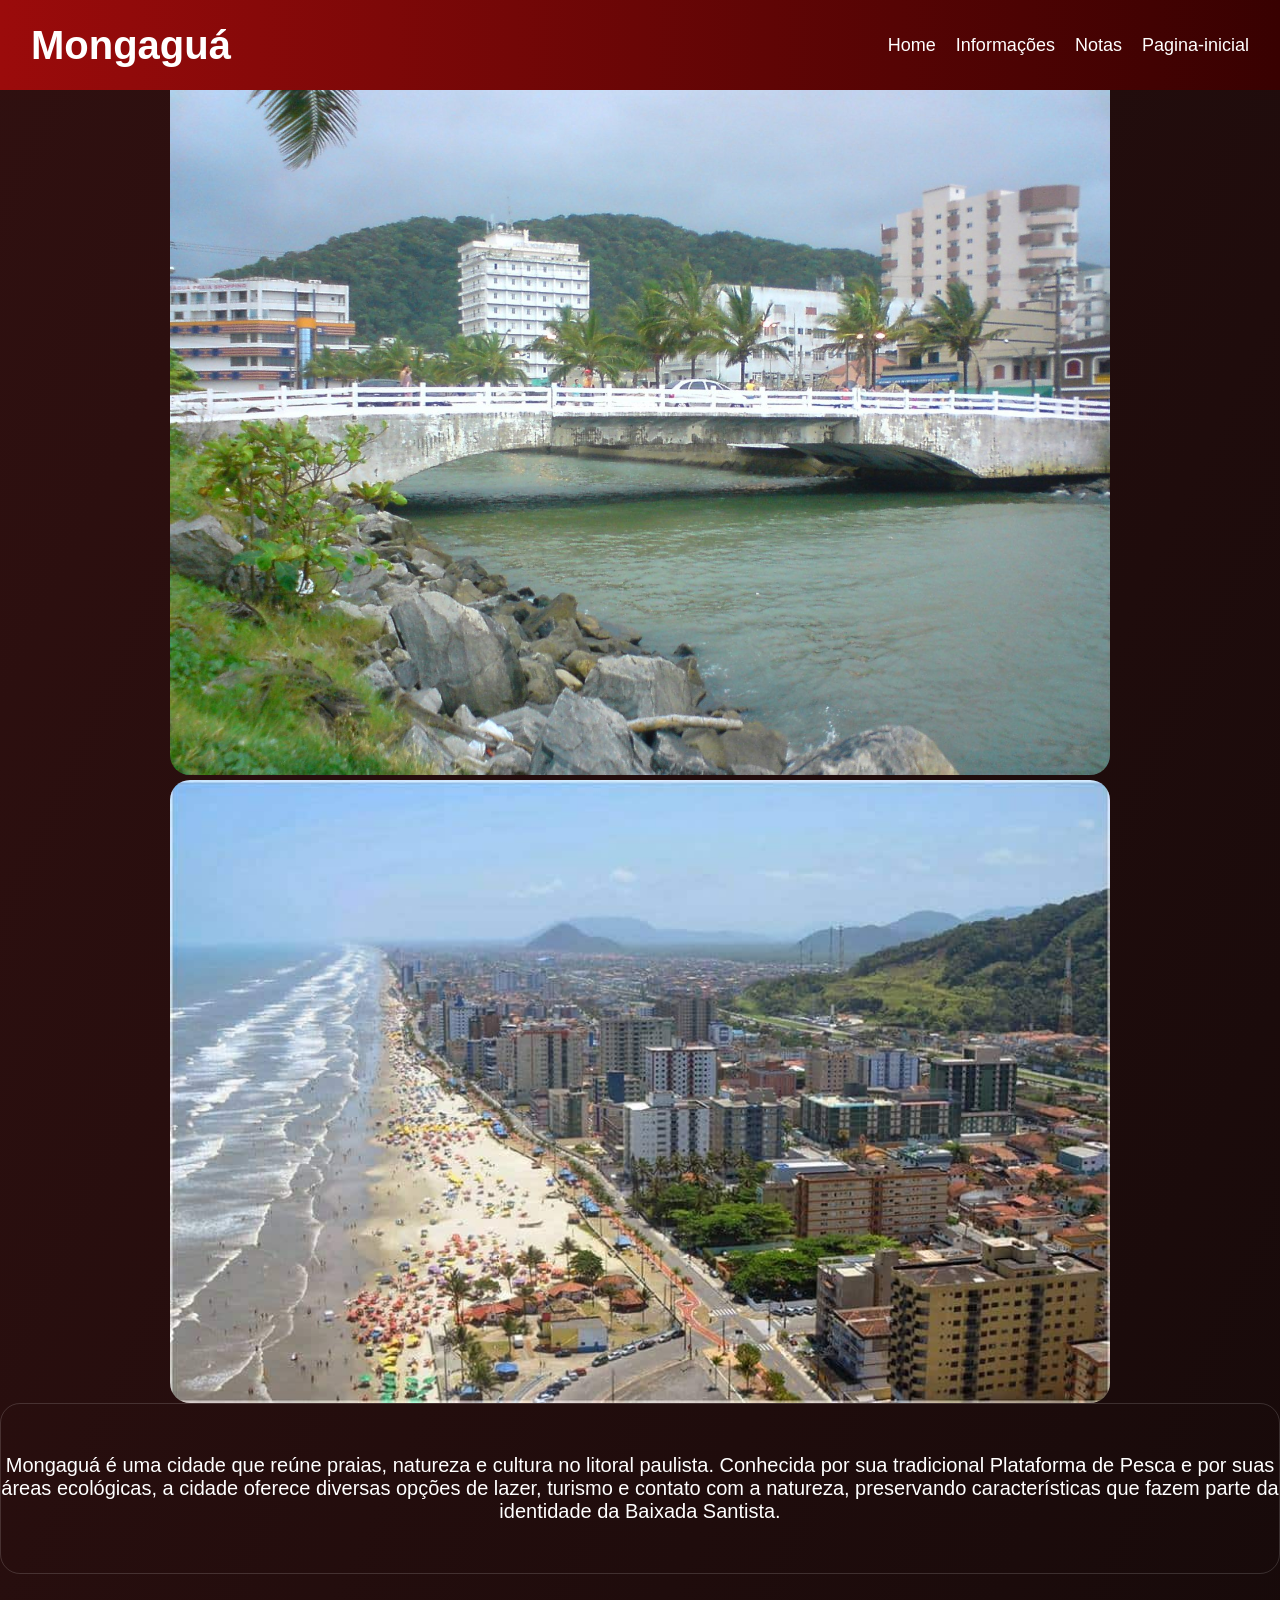
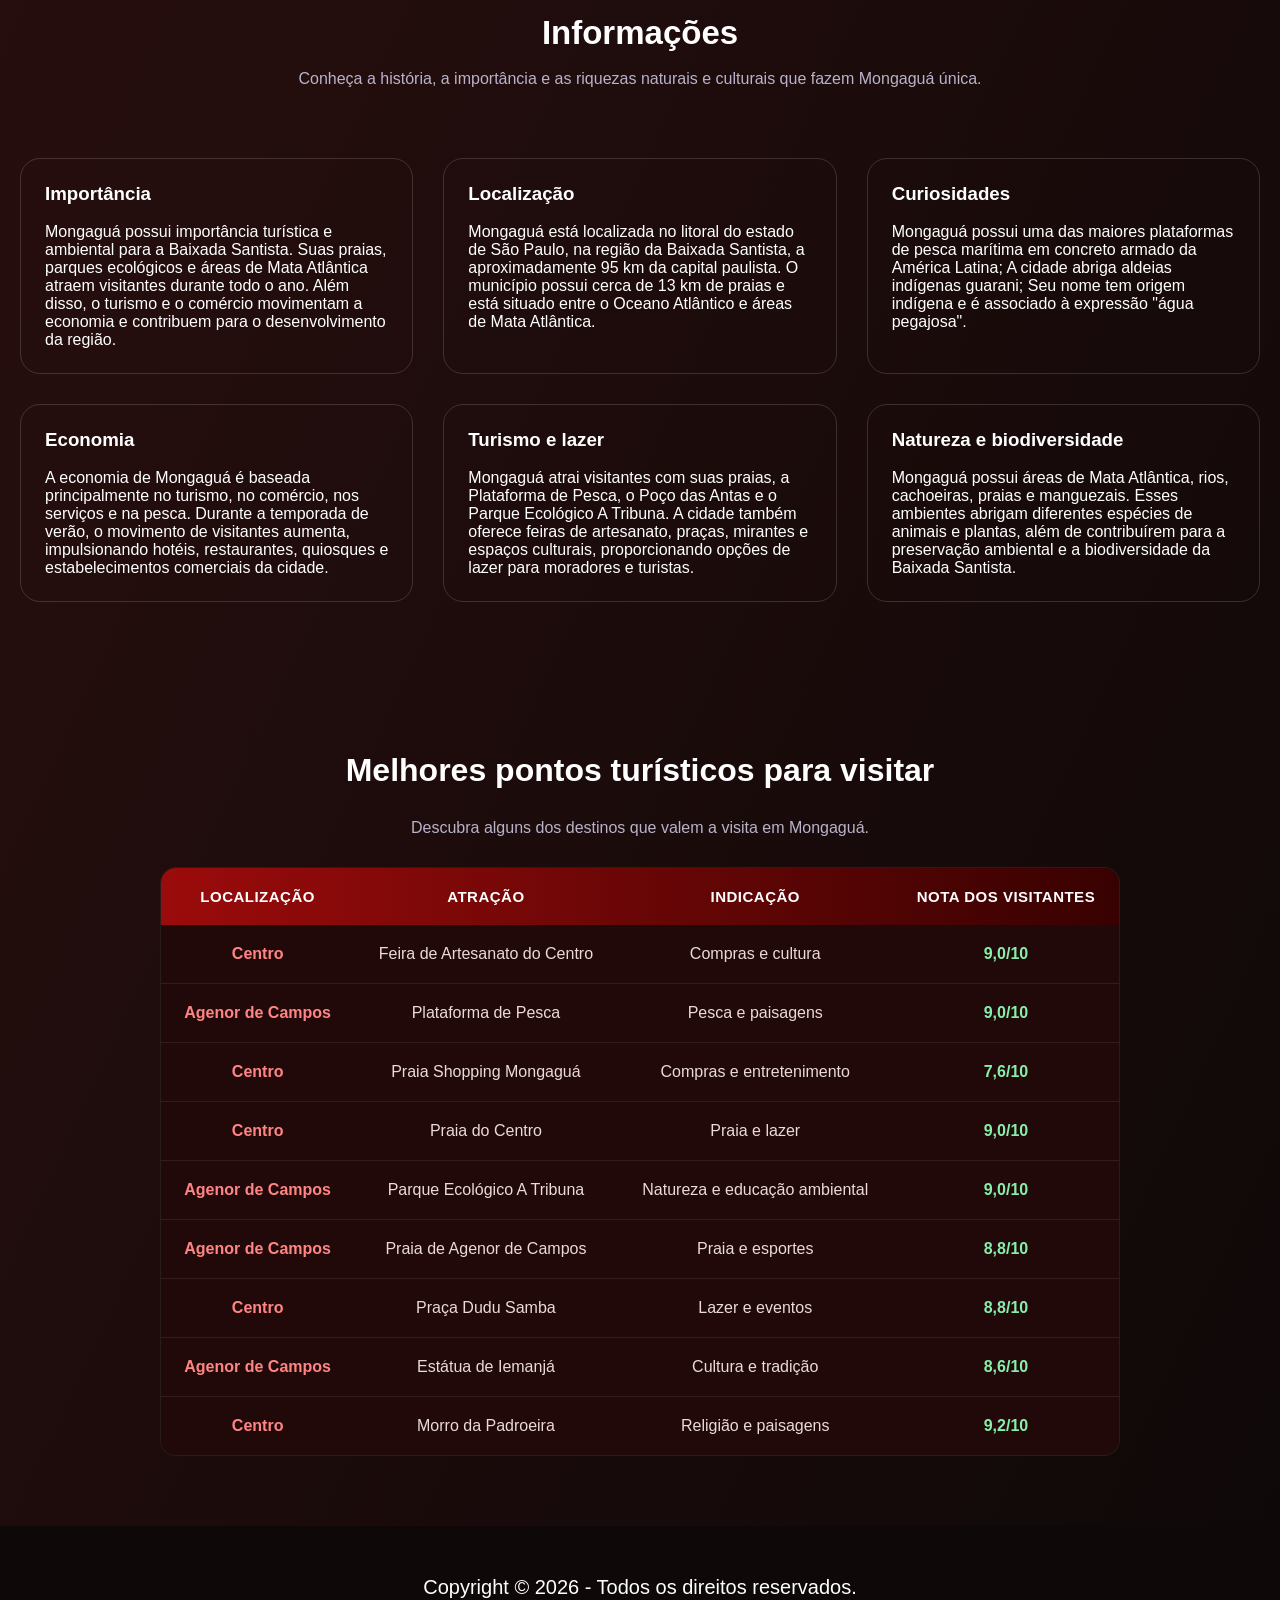
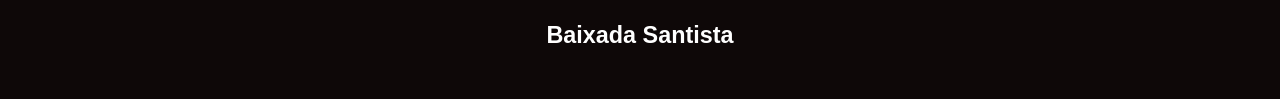
<file: Mongagua.html>
<!DOCTYPE html>
<html lang="pt-BR">
<head>
  <meta charset="UTF-8">
  <meta name="viewport" content="width=device-width, initial-scale=1.0">
  <title>Mongaguá</title>
  <link rel="stylesheet" href="index.css">
  <script src="script.js" defer></script>
</head>
<body class="body-2">

  <header class="header-2">
    <nav class="nav">
      <h1 class="logo">Mongaguá</h1>
      <button class="hamburger-2"></button>
      <ul class="nav-list-2">
        <li><a href="#">Home</a></li>
        <li><a href="#sobre">Informações</a></li>
        <li><a href="#Nota">Notas</a></li>
        <li><a href="index.html">Pagina-inicial</a></li>
      </ul>
    </nav> 
  </header>
  <section class="Imagens-principais-2">
    <img class="img-principal-2" src="mongagua1.jpg" alt="">
    <img class="img-principal-2" src="mongagua2.jpg" alt="">
  </section>
  <div class="sub-nav">
    <p id="sobre" class="slogan">
     Mongaguá é uma cidade que reúne praias, natureza e cultura no litoral paulista. Conhecida por sua tradicional Plataforma de Pesca e por suas áreas ecológicas, a cidade oferece diversas opções de lazer, turismo e contato com a natureza, preservando características que fazem parte da identidade da Baixada Santista.
    </p>
  </div>
  <h2 class="subtitulo">Informações</h2>
  <br>
    <p class="descricao-tabela">
Conheça a história, a importância e as riquezas naturais e culturais que fazem Mongaguá única.</p>
<section class="Informações-regiao">
<div class="Informações-box">
  <h3>Importância</h3>
  <br>
  <p>Mongaguá possui importância turística e ambiental para a Baixada Santista. Suas praias, parques ecológicos e áreas de Mata Atlântica atraem visitantes durante todo o ano. Além disso, o turismo e o comércio movimentam a economia e contribuem para o desenvolvimento da região.</p>
</div>
<div class="Informações-box">
  <h3>Localização</h3>
  <br>
  <p>Mongaguá está localizada no litoral do estado de São Paulo, na região da Baixada Santista, a aproximadamente 95 km da capital paulista. O município possui cerca de 13 km de praias e está situado entre o Oceano Atlântico e áreas de Mata Atlântica.</p>
</div>
<div class="Informações-box">
  <h3>Curiosidades</h3>
  <br>
  <p>Mongaguá possui uma das maiores plataformas de pesca marítima em concreto armado da América Latina; A cidade abriga aldeias indígenas guarani; Seu nome tem origem indígena e é associado à expressão "água pegajosa".</p>
</div>
<div class="Informações-box">
  <h3>Economia</h3>
  <br>
  <p>A economia de Mongaguá é baseada principalmente no turismo, no comércio, nos serviços e na pesca. Durante a temporada de verão, o movimento de visitantes aumenta, impulsionando hotéis, restaurantes, quiosques e estabelecimentos comerciais da cidade.</p>
</div>
<div class="Informações-box">
  <h3>Turismo e lazer</h3>
  <br>
  <p>Mongaguá atrai visitantes com suas praias, a Plataforma de Pesca, o Poço das Antas e o Parque Ecológico A Tribuna. A cidade também oferece feiras de artesanato, praças, mirantes e espaços culturais, proporcionando opções de lazer para moradores e turistas.</p>
</div>
<div class="Informações-box">
  <h3>Natureza e biodiversidade</h3>
  <br>
  <p>Mongaguá possui áreas de Mata Atlântica, rios, cachoeiras, praias e manguezais. Esses ambientes abrigam diferentes espécies de animais e plantas, além de contribuírem para a preservação ambiental e a biodiversidade da Baixada Santista.<div  id="Cidades"></div></p>
</div>
</section>
<div id="Nota"></div>
<section class="secao-tabela">
    <h2 class="subtitulo">Melhores pontos turísticos para visitar</h2>
    <br>
    <p class="descricao-tabela">
      Descubra alguns dos destinos que valem a visita em Mongaguá.
    </p>
    <div class="tabela-cidade-container">
  <table class="tabela-cidade">
    <thead>
<tbody>
    <thead>
    <tr>
        <th>Localização</th>
        <th>Atração</th>
        <th>Indicação</th>
        <th>Nota dos visitantes</th>
    </tr>
</thead>
<tbody>
    <tr>
        <td>Centro</td>
        <td>Feira de Artesanato do Centro</td>
        <td>Compras e cultura</td>
        <td class="nota-verde">9,0/10</td>
    </tr>
    <tr>
        <td>Agenor de Campos</td>
        <td>Plataforma de Pesca</td>
        <td>Pesca e paisagens</td>
        <td class="nota-verde">9,0/10</td>
    </tr>
    <tr>
        <td>Centro</td>
        <td>Praia Shopping Mongaguá</td>
        <td>Compras e entretenimento</td>
        <td class="nota-verde">7,6/10</td>
    </tr>
    <tr>
        <td>Centro</td>
        <td>Praia do Centro</td>
        <td>Praia e lazer</td>
        <td class="nota-verde">9,0/10</td>
    </tr>
    <tr>
        <td>Agenor de Campos</td>
        <td>Parque Ecológico A Tribuna</td>
        <td>Natureza e educação ambiental</td>
        <td class="nota-verde">9,0/10</td>
    </tr>
    <tr>
        <td>Agenor de Campos</td>
        <td>Praia de Agenor de Campos</td>
        <td>Praia e esportes</td>
        <td class="nota-verde">8,8/10</td>
    </tr>
    <tr>
        <td>Centro</td>
        <td>Praça Dudu Samba</td>
        <td>Lazer e eventos</td>
        <td class="nota-verde">8,8/10</td>
    </tr>
    <tr>
        <td>Agenor de Campos</td>
        <td>Estátua de Iemanjá</td>
        <td>Cultura e tradição</td>
        <td class="nota-verde">8,6/10</td>
    </tr>
    <tr>
        <td>Centro</td>
        <td>Morro da Padroeira</td>
        <td>Religião e paisagens</td>
        <td class="nota-verde">9,2/10</td>
    </tr>
</tbody>
</tbody>
    </tbody>
</table>
    </div>
  </section>
</main>
<footer class="footer-2">
Copyright © 2026 - Todos os direitos reservados.
<br><br>
<h3>Baixada Santista</h3>
</footer>
</body>
</html>
</file>
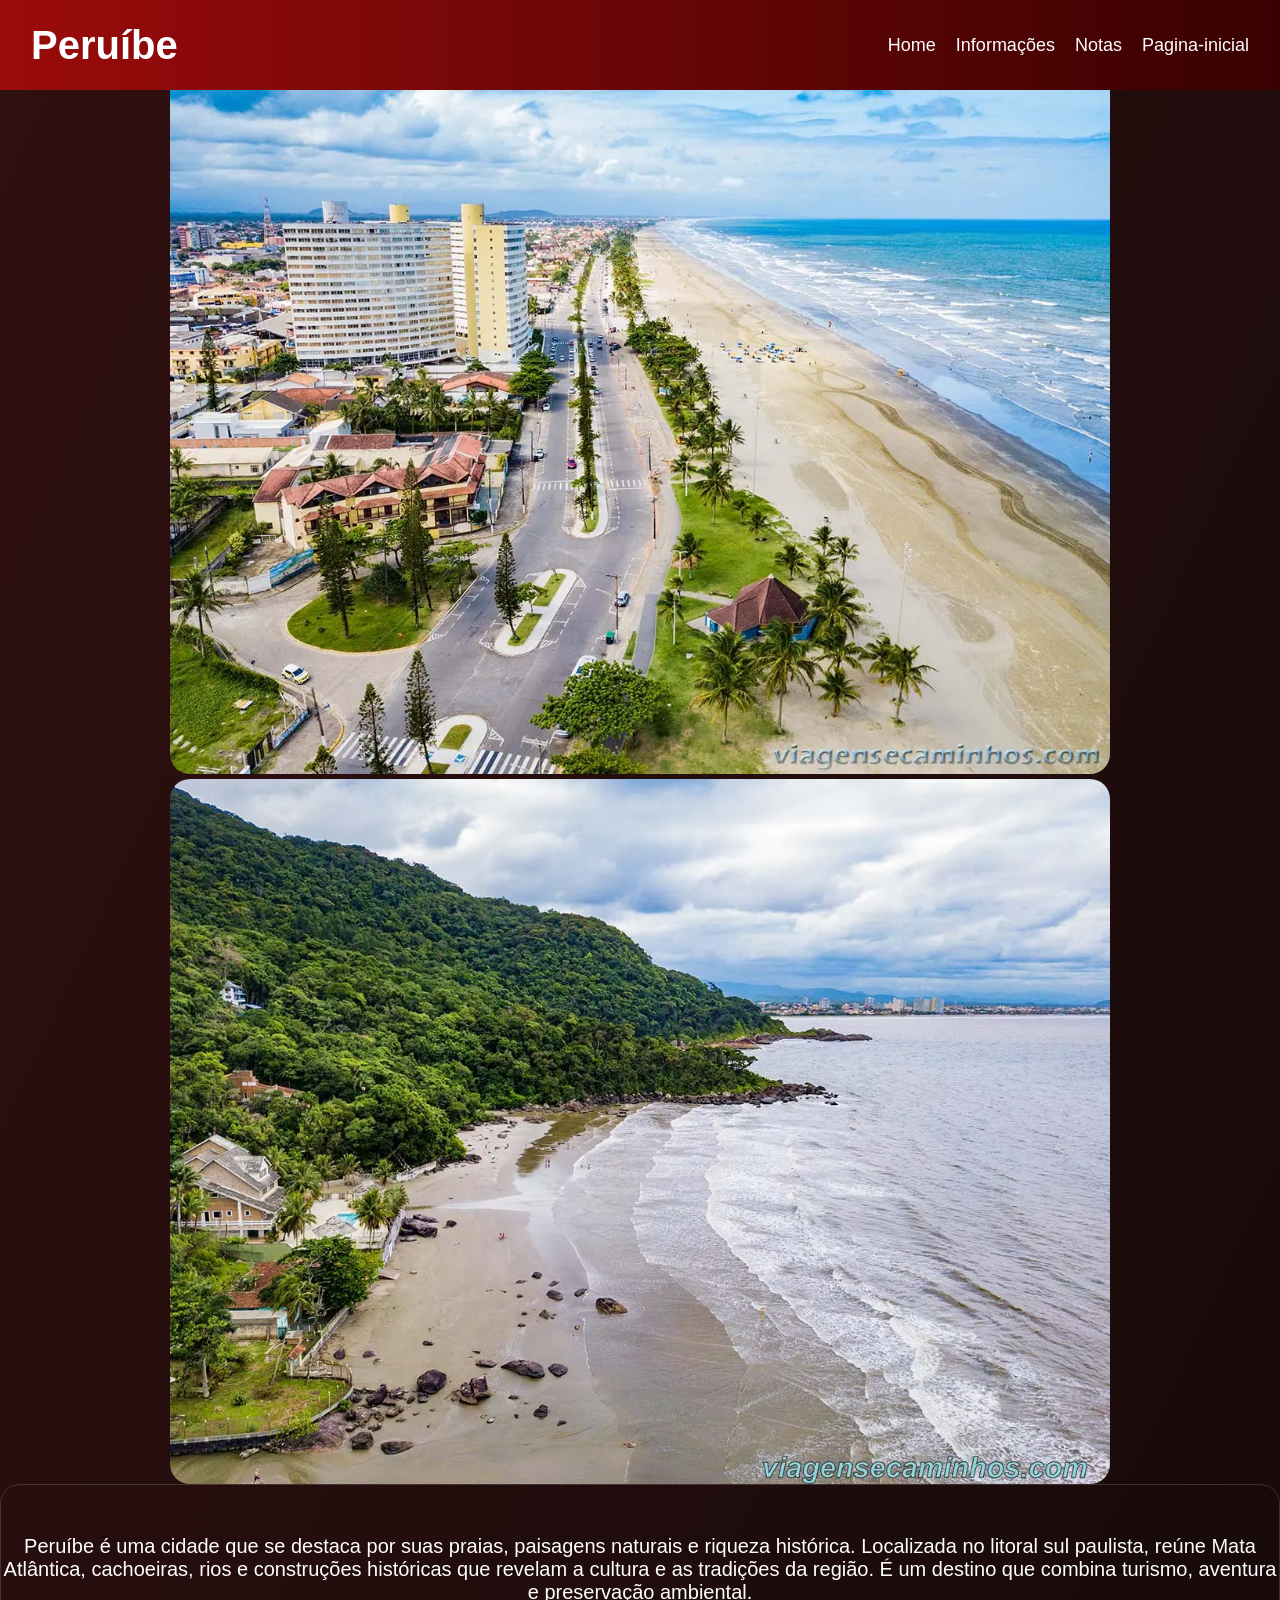
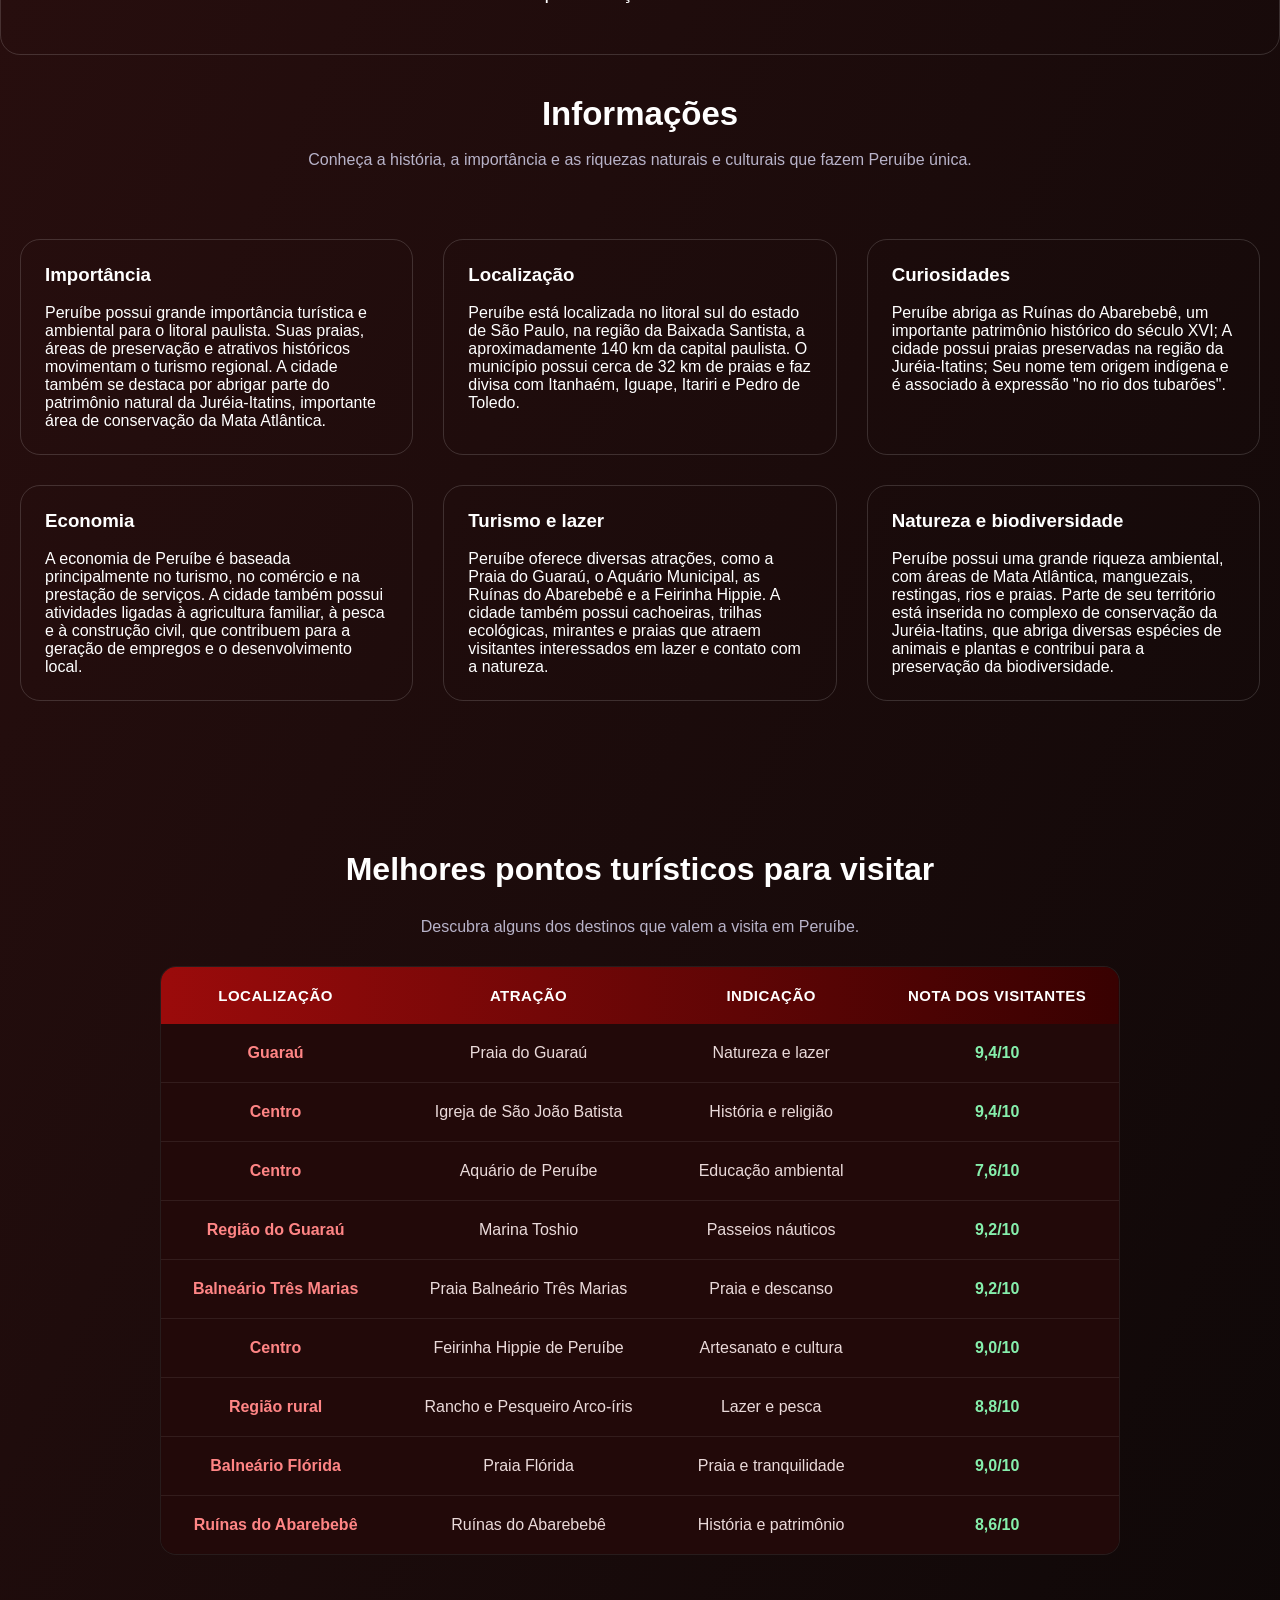
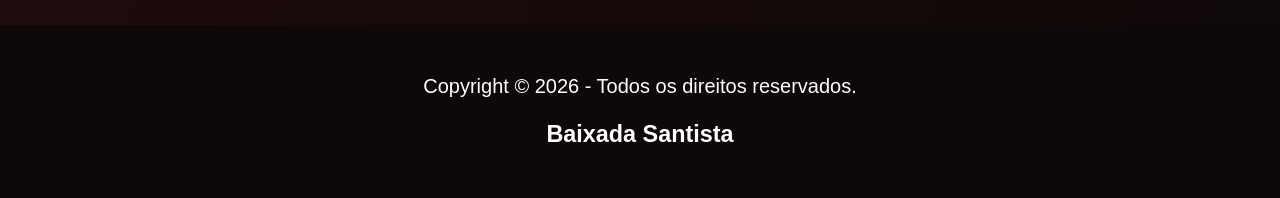
<file: peruibe.html>
<!DOCTYPE html>
<html lang="pt-BR">
<head>
  <meta charset="UTF-8">
  <meta name="viewport" content="width=device-width, initial-scale=1.0">
  <title>Peruíbe</title>
  <link rel="stylesheet" href="index.css">
  <script src="script.js" defer></script>
</head>
<body class="body-2">

  <header class="header-2">
    <nav class="nav">
      <h1 class="logo">Peruíbe</h1>
      <button class="hamburger-2"></button>
      <ul class="nav-list-2">
        <li><a href="#">Home</a></li>
        <li><a href="#sobre">Informações</a></li>
        <li><a href="#Nota">Notas</a></li>
        <li><a href="index.html">Pagina-inicial</a></li>
      </ul>
    </nav> 
  </header>
  <section class="Imagens-principais-2">
    <img class="img-principal-2" src="peruibe1.jpg" alt="">
    <img class="img-principal-2" src="peruibe2.jpg" alt="">
  </section>
  <div class="sub-nav">
    <p id="sobre" class="slogan">
     Peruíbe é uma cidade que se destaca por suas praias, paisagens naturais e riqueza histórica. Localizada no litoral sul paulista, reúne Mata Atlântica, cachoeiras, rios e construções históricas que revelam a cultura e as tradições da região. É um destino que combina turismo, aventura e preservação ambiental.
    </p>
  </div>
  <h2 class="subtitulo">Informações</h2>
  <br>
    <p class="descricao-tabela">
Conheça a história, a importância e as riquezas naturais e culturais que fazem Peruíbe única.</p>
<section class="Informações-regiao">
<div class="Informações-box">
  <h3>Importância</h3>
  <br>
  <p>Peruíbe possui grande importância turística e ambiental para o litoral paulista. Suas praias, áreas de preservação e atrativos históricos movimentam o turismo regional. A cidade também se destaca por abrigar parte do patrimônio natural da Juréia-Itatins, importante área de conservação da Mata Atlântica.</p>
</div>
<div class="Informações-box">
  <h3>Localização</h3>
  <br>
  <p>Peruíbe está localizada no litoral sul do estado de São Paulo, na região da Baixada Santista, a aproximadamente 140 km da capital paulista. O município possui cerca de 32 km de praias e faz divisa com Itanhaém, Iguape, Itariri e Pedro de Toledo.</p>
</div>
<div class="Informações-box">
  <h3>Curiosidades</h3>
  <br>
  <p>Peruíbe abriga as Ruínas do Abarebebê, um importante patrimônio histórico do século XVI; A cidade possui praias preservadas na região da Juréia-Itatins; Seu nome tem origem indígena e é associado à expressão "no rio dos tubarões".</p>
</div>
<div class="Informações-box">
  <h3>Economia</h3>
  <br>
  <p>A economia de Peruíbe é baseada principalmente no turismo, no comércio e na prestação de serviços. A cidade também possui atividades ligadas à agricultura familiar, à pesca e à construção civil, que contribuem para a geração de empregos e o desenvolvimento local.</p>
</div>
<div class="Informações-box">
  <h3>Turismo e lazer</h3>
  <br>
  <p>Peruíbe oferece diversas atrações, como a Praia do Guaraú, o Aquário Municipal, as Ruínas do Abarebebê e a Feirinha Hippie. A cidade também possui cachoeiras, trilhas ecológicas, mirantes e praias que atraem visitantes interessados em lazer e contato com a natureza.</p>
</div>
<div class="Informações-box">
  <h3>Natureza e biodiversidade</h3>
  <br>
  <p>Peruíbe possui uma grande riqueza ambiental, com áreas de Mata Atlântica, manguezais, restingas, rios e praias. Parte de seu território está inserida no complexo de conservação da Juréia-Itatins, que abriga diversas espécies de animais e plantas e contribui para a preservação da biodiversidade.<div  id="Cidades"></div></p>
</div>
</section>
<div id="Nota"></div>
<section class="secao-tabela">
    <h2 class="subtitulo">Melhores pontos turísticos para visitar</h2>
    <br>
    <p class="descricao-tabela">
      Descubra alguns dos destinos que valem a visita em Peruíbe.
    </p>
    <div class="tabela-cidade-container">
  <table class="tabela-cidade">
    <thead>
<tbody>
    <thead>
    <tr>
        <th>Localização</th>
        <th>Atração</th>
        <th>Indicação</th>
        <th>Nota dos visitantes</th>
    </tr>
</thead>
<tbody>
    <tr>
        <td>Guaraú</td>
        <td>Praia do Guaraú</td>
        <td>Natureza e lazer</td>
        <td class="nota-verde">9,4/10</td>
    </tr>
    <tr>
        <td>Centro</td>
        <td>Igreja de São João Batista</td>
        <td>História e religião</td>
        <td class="nota-verde">9,4/10</td>
    </tr>
    <tr>
        <td>Centro</td>
        <td>Aquário de Peruíbe</td>
        <td>Educação ambiental</td>
        <td class="nota-verde">7,6/10</td>
    </tr>
    <tr>
        <td>Região do Guaraú</td>
        <td>Marina Toshio</td>
        <td>Passeios náuticos</td>
        <td class="nota-verde">9,2/10</td>
    </tr>
    <tr>
        <td>Balneário Três Marias</td>
        <td>Praia Balneário Três Marias</td>
        <td>Praia e descanso</td>
        <td class="nota-verde">9,2/10</td>
    </tr>
    <tr>
        <td>Centro</td>
        <td>Feirinha Hippie de Peruíbe</td>
        <td>Artesanato e cultura</td>
        <td class="nota-verde">9,0/10</td>
    </tr>
    <tr>
        <td>Região rural</td>
        <td>Rancho e Pesqueiro Arco-íris</td>
        <td>Lazer e pesca</td>
        <td class="nota-verde">8,8/10</td>
    </tr>
    <tr>
        <td>Balneário Flórida</td>
        <td>Praia Flórida</td>
        <td>Praia e tranquilidade</td>
        <td class="nota-verde">9,0/10</td>
    </tr>
    <tr>
        <td>Ruínas do Abarebebê</td>
        <td>Ruínas do Abarebebê</td>
        <td>História e patrimônio</td>
        <td class="nota-verde">8,6/10</td>
    </tr>
</tbody>
</tbody>
    </tbody>
</table>
    </div>
  </section>
</main>
<footer class="footer-2">
Copyright © 2026 - Todos os direitos reservados.
<br><br>
<h3>Baixada Santista</h3>
</footer>
</body>
</html>
</file>
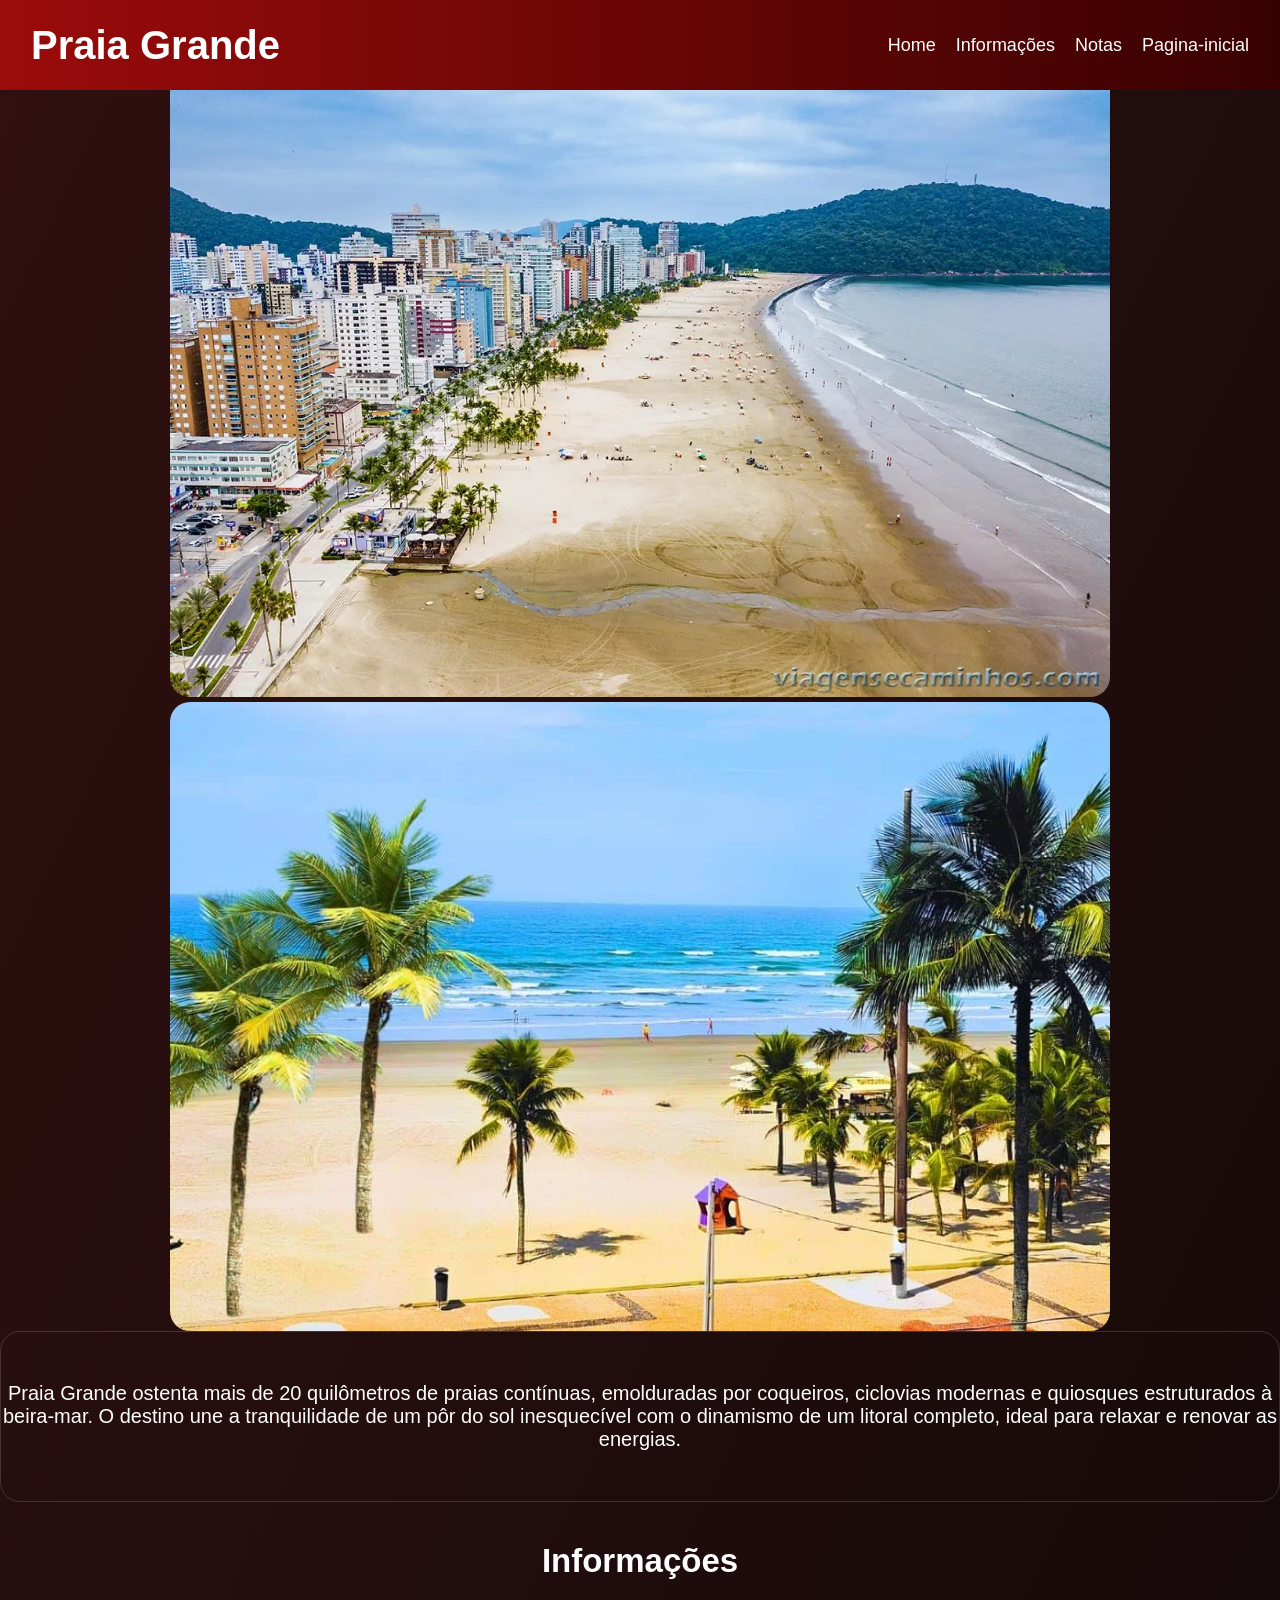
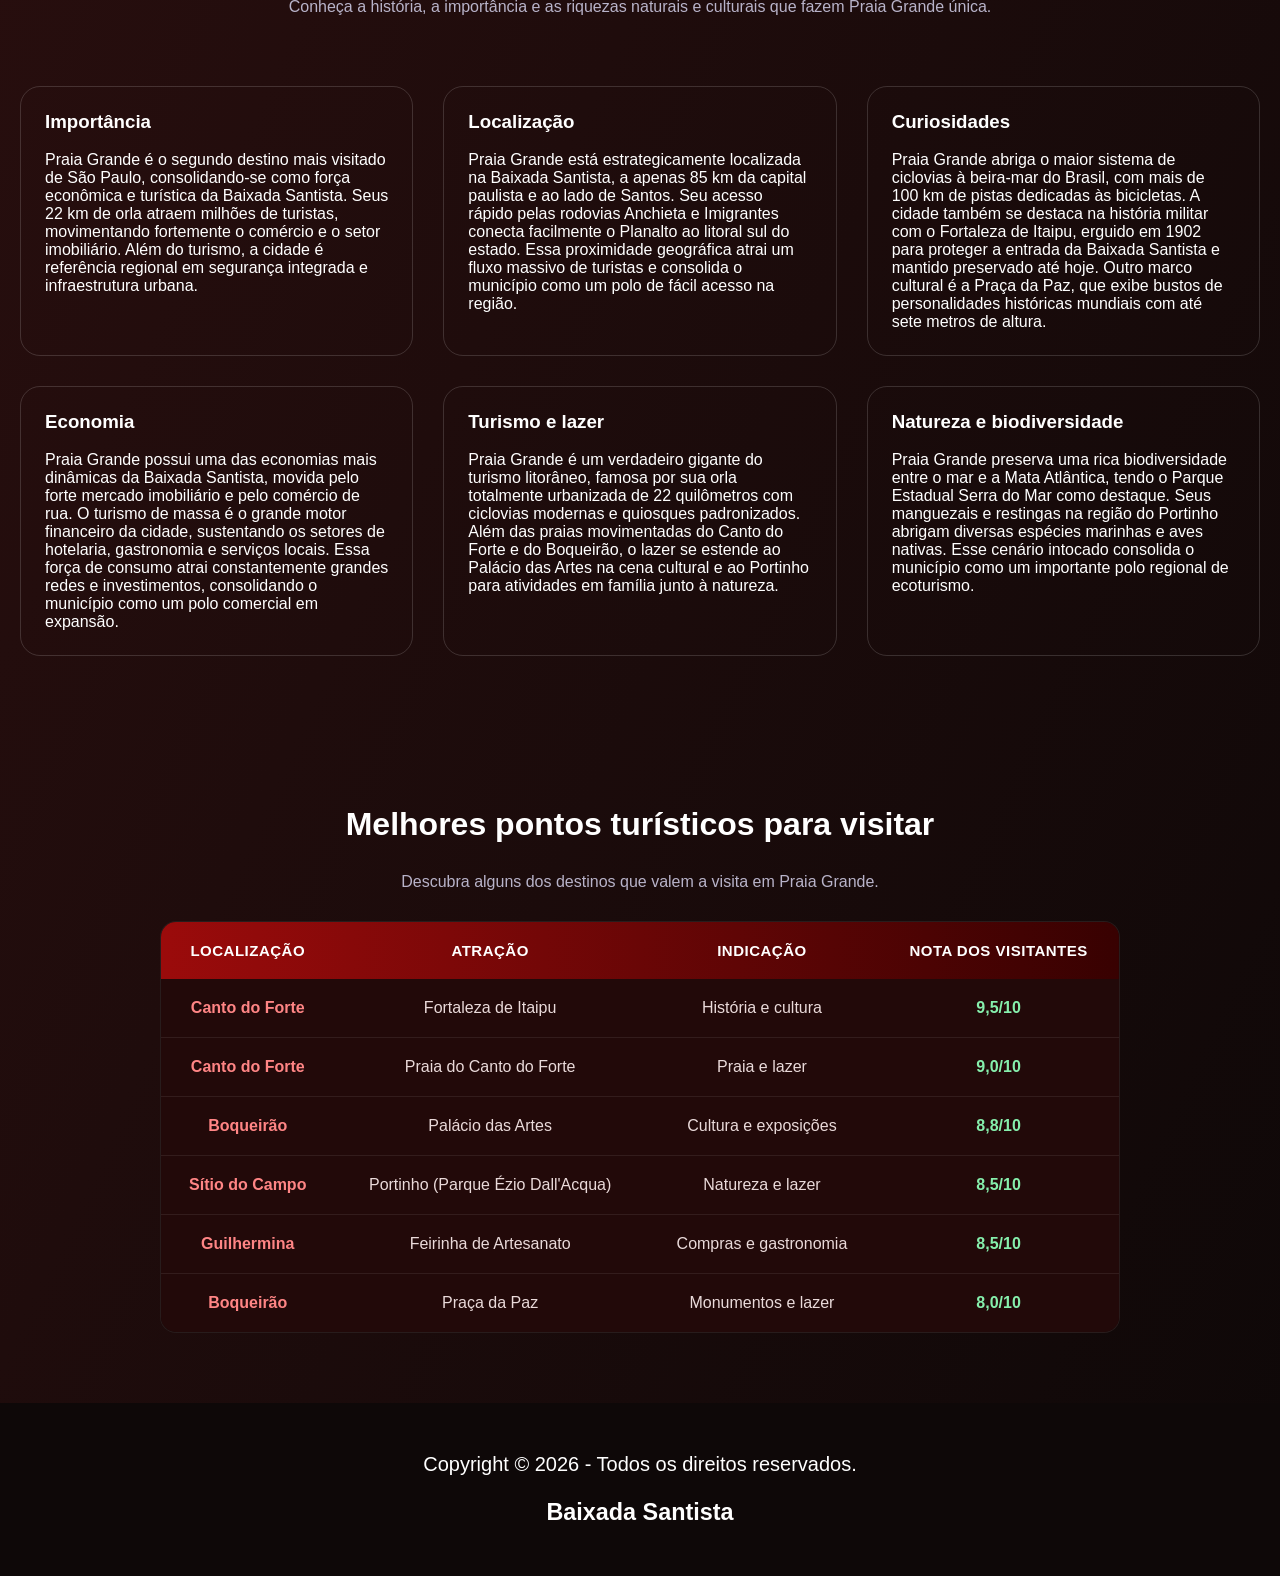
<file: Praia_Grande.html>
<!DOCTYPE html>
<html lang="pt-BR">
<head>
  <meta charset="UTF-8">
  <meta name="viewport" content="width=device-width, initial-scale=1.0">
  <title>Praia Grande</title>
  <link rel="stylesheet" href="index.css">
  <script src="script.js" defer></script>
</head>
<body class="body-2">

  <header class="header-2">
    <nav class="nav">
      <h1 class="logo">Praia Grande</h1>
      <button class="hamburger-2"></button>
      <ul class="nav-list-2">
        <li><a href="#">Home</a></li>
        <li><a href="#sobre">Informações</a></li>
        <li><a href="#Nota">Notas</a></li>
        <li><a href="index.html">Pagina-inicial</a></li>
      </ul>
    </nav> 
  </header>
  <section class="Imagens-principais-2">
    <img class="img-principal-2" src="praia-grandeimg.webp" alt="">
    <img class="img-principal-2" src="img2praiagrande.jpg" alt="">
  </section>
  <div class="sub-nav">
    <p id="sobre" class="slogan">
        Praia Grande ostenta mais de 20 quilômetros de praias contínuas, emolduradas por coqueiros, ciclovias modernas e quiosques estruturados à beira-mar. O destino une a tranquilidade de um pôr do sol inesquecível com o dinamismo de um litoral completo, ideal para relaxar e renovar as energias.
    </p>
  </div>
  <h2 class="subtitulo">Informações</h2>
  <br>
    <p class="descricao-tabela">
Conheça a história, a importância e as riquezas naturais e culturais que fazem Praia Grande única.</p>
<section class="Informações-regiao">
<div class="Informações-box">
  <h3>Importância</h3>
  <br>
  <p>Praia Grande é o segundo destino mais visitado de São Paulo, consolidando-se como força econômica e turística da Baixada Santista. Seus 22 km de orla atraem milhões de turistas, movimentando fortemente o comércio e o setor imobiliário. Além do turismo, a cidade é referência regional em segurança integrada e infraestrutura urbana.</p>
</div>
<div class="Informações-box">
  <h3>Localização</h3>
  <br>
  <p>Praia Grande está estrategicamente localizada na Baixada Santista, a apenas 85 km da capital paulista e ao lado de Santos. Seu acesso rápido pelas rodovias Anchieta e Imigrantes conecta facilmente o Planalto ao litoral sul do estado. Essa proximidade geográfica atrai um fluxo massivo de turistas e consolida o município como um polo de fácil acesso na região.</p>
</div>
<div class="Informações-box">
  <h3>Curiosidades</h3>
  <br>
  <p>Praia Grande abriga o maior sistema de ciclovias à beira-mar do Brasil, com mais de 100 km de pistas dedicadas às bicicletas. A cidade também se destaca na história militar com o Fortaleza de Itaipu, erguido em 1902 para proteger a entrada da Baixada Santista e mantido preservado até hoje. Outro marco cultural é a Praça da Paz, que exibe bustos de personalidades históricas mundiais com até sete metros de altura.</p>
</div>
<div class="Informações-box">
  <h3>Economia</h3>
  <br>
  <p>Praia Grande possui uma das economias mais dinâmicas da Baixada Santista, movida pelo forte mercado imobiliário e pelo comércio de rua. O turismo de massa é o grande motor financeiro da cidade, sustentando os setores de hotelaria, gastronomia e serviços locais. Essa força de consumo atrai constantemente grandes redes e investimentos, consolidando o município como um polo comercial em expansão.</p>
</div>
<div class="Informações-box">
  <h3>Turismo e lazer</h3>
  <br>
  <p>Praia Grande é um verdadeiro gigante do turismo litorâneo, famosa por sua orla totalmente urbanizada de 22 quilômetros com ciclovias modernas e quiosques padronizados. Além das praias movimentadas do Canto do Forte e do Boqueirão, o lazer se estende ao Palácio das Artes na cena cultural e ao Portinho para atividades em família junto à natureza. </p>
</div>
<div class="Informações-box">
  <h3>Natureza e biodiversidade</h3>
  <br>
  <p>Praia Grande preserva uma rica biodiversidade entre o mar e a Mata Atlântica, tendo o Parque Estadual Serra do Mar como destaque. Seus manguezais e restingas na região do Portinho abrigam diversas espécies marinhas e aves nativas. Esse cenário intocado consolida o município como um importante polo regional de ecoturismo.<div  id="Cidades"></div></p>
</div>
</section>
<div id="Nota"></div>
<section class="secao-tabela">
    <h2 class="subtitulo">Melhores pontos turísticos para visitar</h2>
    <br>
    <p class="descricao-tabela">
      Descubra alguns dos destinos que valem a visita em Praia Grande.
    </p>
    <div class="tabela-cidade-container">
  <table class="tabela-cidade">
    <thead>
    <tr>
        <th>Localização</th>
        <th>Atração</th>
        <th>Indicação</th>
        <th>Nota dos visitantes</th>
    </tr>
</thead>
<tbody>
    <tr>
        <td>Canto do Forte</td>
        <td>Fortaleza de Itaipu</td>
        <td>História e cultura</td>
        <td class="nota-verde">9,5/10</td>
    </tr>
    <tr>
        <td>Canto do Forte</td>
        <td>Praia do Canto do Forte</td>
        <td>Praia e lazer</td>
        <td class="nota-verde">9,0/10</td>
    </tr>
    <tr>
        <td>Boqueirão</td>
        <td>Palácio das Artes</td>
        <td>Cultura e exposições</td>
        <td class="nota-verde">8,8/10</td>
    </tr>
    <tr>
        <td>Sítio do Campo</td>
        <td>Portinho (Parque Ézio Dall'Acqua)</td>
        <td>Natureza e lazer</td>
        <td class="nota-verde">8,5/10</td>
    </tr>
    <tr>
        <td>Guilhermina</td>
        <td>Feirinha de Artesanato</td>
        <td>Compras e gastronomia</td>
        <td class="nota-verde">8,5/10</td>
    </tr>
    <tr>
        <td>Boqueirão</td>
        <td>Praça da Paz</td>
        <td>Monumentos e lazer</td>
        <td class="nota-verde">8,0/10</td>
    </tr>
</tbody>
</table>
    </div>
  </section>
</main>
<footer class="footer-2">
Copyright © 2026 - Todos os direitos reservados.
<br><br>
<h3>Baixada Santista</h3>
</footer>
</body>
</html>
</file>
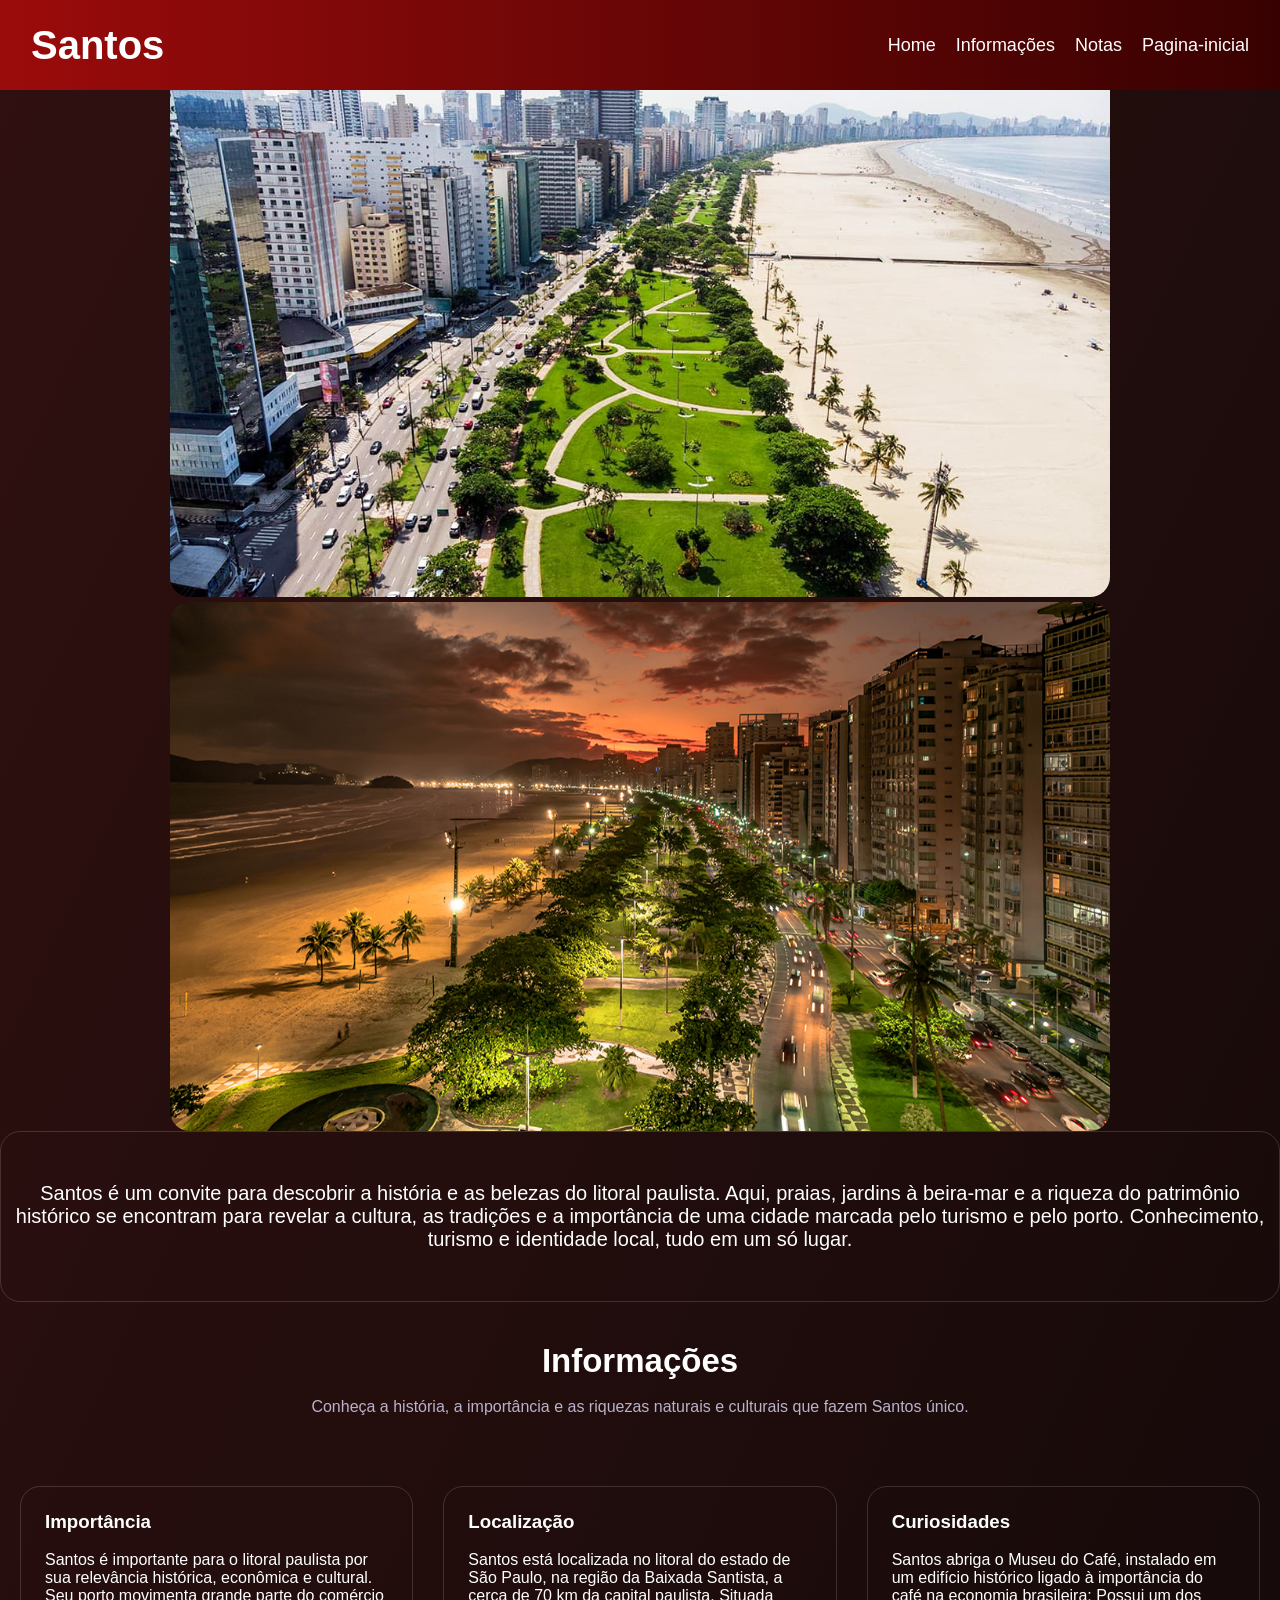
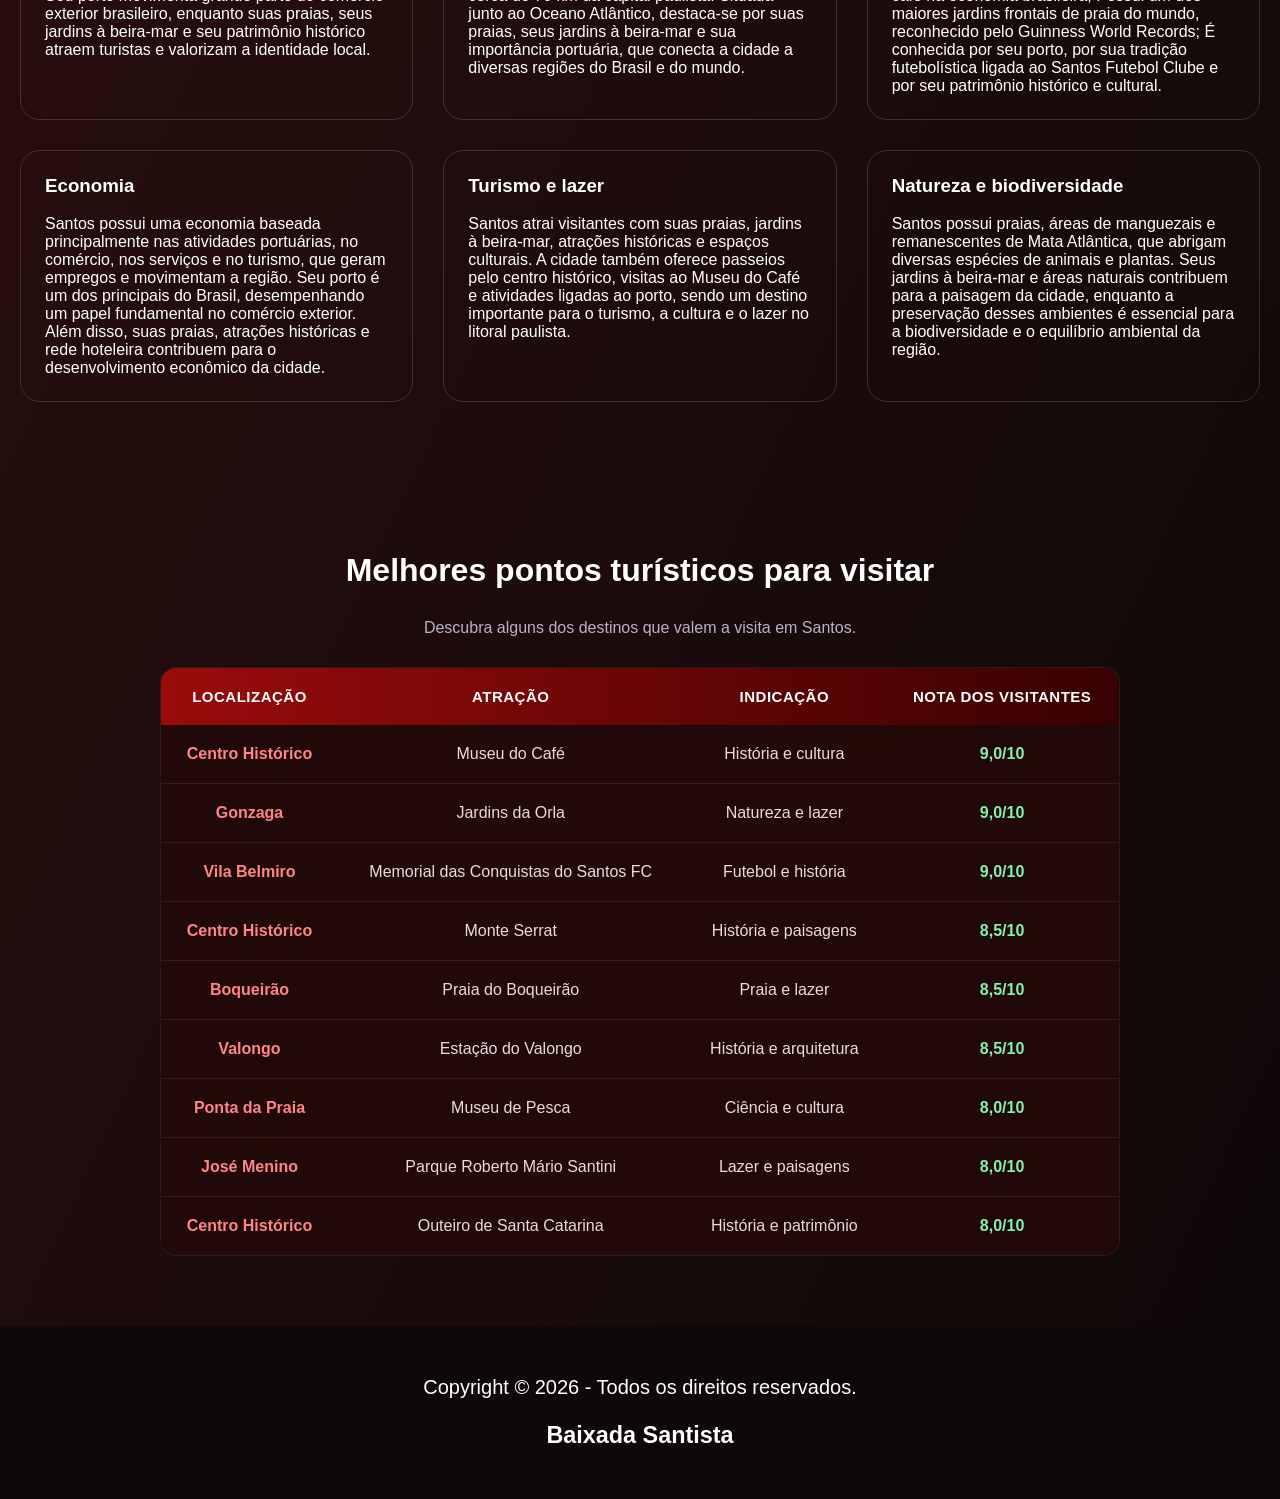
<file: Santos.html>
<!DOCTYPE html>
<html lang="pt-BR">
<head>
  <meta charset="UTF-8">
  <meta name="viewport" content="width=device-width, initial-scale=1.0">
  <title>Santos</title>
  <link rel="stylesheet" href="index.css">
  <script src="script.js" defer></script>
</head>
<body class="body-2">

  <header class="header-2">
    <nav class="nav">
      <h1 class="logo">Santos</h1>
      <button class="hamburger-2"></button>
      <ul class="nav-list-2">
        <li><a href="#">Home</a></li>
        <li><a href="#sobre">Informações</a></li>
        <li><a href="#Nota">Notas</a></li>
        <li><a href="index.html">Pagina-inicial</a></li>
      </ul>
    </nav> 
  </header>
  <section class="Imagens-principais-2">
    <img class="img-principal-2" src="santosimg22.webp" alt="">
    <img class="img-principal-2" src="santosimg23.jpg" alt="">
  </section>
  <div class="sub-nav">
    <p id="sobre" class="slogan">
Santos é um convite para descobrir a história e as belezas do litoral paulista. Aqui, praias, jardins à beira-mar e a riqueza do patrimônio histórico se encontram para revelar a cultura, as tradições e a importância de uma cidade marcada pelo turismo e pelo porto. Conhecimento, turismo e identidade local, tudo em um só lugar.    </p>
  </div>
  <h2 class="subtitulo">Informações</h2>
  <br>
    <p class="descricao-tabela">
Conheça a história, a importância e as riquezas naturais e culturais que fazem Santos único.</p>
<section class="Informações-regiao">
<div class="Informações-box">
  <h3>Importância</h3>
  <br>
  <p>Santos é importante para o litoral paulista por sua relevância histórica, econômica e cultural. Seu porto movimenta grande parte do comércio exterior brasileiro, enquanto suas praias, seus jardins à beira-mar e seu patrimônio histórico atraem turistas e valorizam a identidade local.</p>
</div>
<div class="Informações-box">
  <h3>Localização</h3>
  <br>
  <p>Santos está localizada no litoral do estado de São Paulo, na região da Baixada Santista, a cerca de 70 km da capital paulista. Situada junto ao Oceano Atlântico, destaca-se por suas praias, seus jardins à beira-mar e sua importância portuária, que conecta a cidade a diversas regiões do Brasil e do mundo.</p>
</div>
<div class="Informações-box">
  <h3>Curiosidades</h3>
  <br>
  <p>Santos abriga o Museu do Café, instalado em um edifício histórico ligado à importância do café na economia brasileira; Possui um dos maiores jardins frontais de praia do mundo, reconhecido pelo Guinness World Records; É conhecida por seu porto, por sua tradição futebolística ligada ao Santos Futebol Clube e por seu patrimônio histórico e cultural.</p>
</div>
<div class="Informações-box">
  <h3>Economia</h3>
  <br>
  <p>Santos possui uma economia baseada principalmente nas atividades portuárias, no comércio, nos serviços e no turismo, que geram empregos e movimentam a região. Seu porto é um dos principais do Brasil, desempenhando um papel fundamental no comércio exterior. Além disso, suas praias, atrações históricas e rede hoteleira contribuem para o desenvolvimento econômico da cidade.</p>
</div>
<div class="Informações-box">
  <h3>Turismo e lazer</h3>
  <br>
  <p>Santos atrai visitantes com suas praias, jardins à beira-mar, atrações históricas e espaços culturais. A cidade também oferece passeios pelo centro histórico, visitas ao Museu do Café e atividades ligadas ao porto, sendo um destino importante para o turismo, a cultura e o lazer no litoral paulista.</p>
</div>
<div class="Informações-box">
  <h3>Natureza e biodiversidade</h3>
  <br>
  <p>Santos possui praias, áreas de manguezais e remanescentes de Mata Atlântica, que abrigam diversas espécies de animais e plantas. Seus jardins à beira-mar e áreas naturais contribuem para a paisagem da cidade, enquanto a preservação desses ambientes é essencial para a biodiversidade e o equilíbrio ambiental da região.<div  id="Cidades"></div></p>
</div>
</section>
<div id="Nota"></div>
<section class="secao-tabela">
    <h2 class="subtitulo">Melhores pontos turísticos para visitar</h2>
    <br>
    <p class="descricao-tabela">
      Descubra alguns dos destinos que valem a visita em Santos.
    </p>
    <div class="tabela-cidade-container">
  <table class="tabela-cidade">
    <thead>
<tbody>
    <thead>
    <tr>
        <th>Localização</th>
        <th>Atração</th>
        <th>Indicação</th>
        <th>Nota dos visitantes</th>
    </tr>
</thead>
<tbody>
    <tr>
    <td>Centro Histórico</td>
    <td>Museu do Café</td>
    <td>História e cultura</td>
    <td class="nota-verde">9,0/10</td>
</tr>
<tr>
    <td>Gonzaga</td>
    <td>Jardins da Orla</td>
    <td>Natureza e lazer</td>
    <td class="nota-verde">9,0/10</td>
</tr>
<tr>
    <td>Vila Belmiro</td>
    <td>Memorial das Conquistas do Santos FC</td>
    <td>Futebol e história</td>
    <td class="nota-verde">9,0/10</td>
</tr>
<tr>
    <td>Centro Histórico</td>
    <td>Monte Serrat</td>
    <td>História e paisagens</td>
    <td class="nota-verde">8,5/10</td>
</tr>
<tr>
    <td>Boqueirão</td>
    <td>Praia do Boqueirão</td>
    <td>Praia e lazer</td>
    <td class="nota-verde">8,5/10</td>
</tr>
<tr>
    <td>Valongo</td>
    <td>Estação do Valongo</td>
    <td>História e arquitetura</td>
    <td class="nota-verde">8,5/10</td>
</tr>
<tr>
    <td>Ponta da Praia</td>
    <td>Museu de Pesca</td>
    <td>Ciência e cultura</td>
    <td class="nota-verde">8,0/10</td>
</tr>
<tr>
    <td>José Menino</td>
    <td>Parque Roberto Mário Santini</td>
    <td>Lazer e paisagens</td>
    <td class="nota-verde">8,0/10</td>
</tr>
<tr>
    <td>Centro Histórico</td>
    <td>Outeiro de Santa Catarina</td>
    <td>História e patrimônio</td>
    <td class="nota-verde">8,0/10</td>
</tr>
</tbody>
</tbody>
    </tbody>
</table>
    </div>
  </section>
</main>
<footer class="footer-2">
Copyright © 2026 - Todos os direitos reservados.
<br><br>
<h3>Baixada Santista</h3>
</footer>
</body>
</html>
</file>
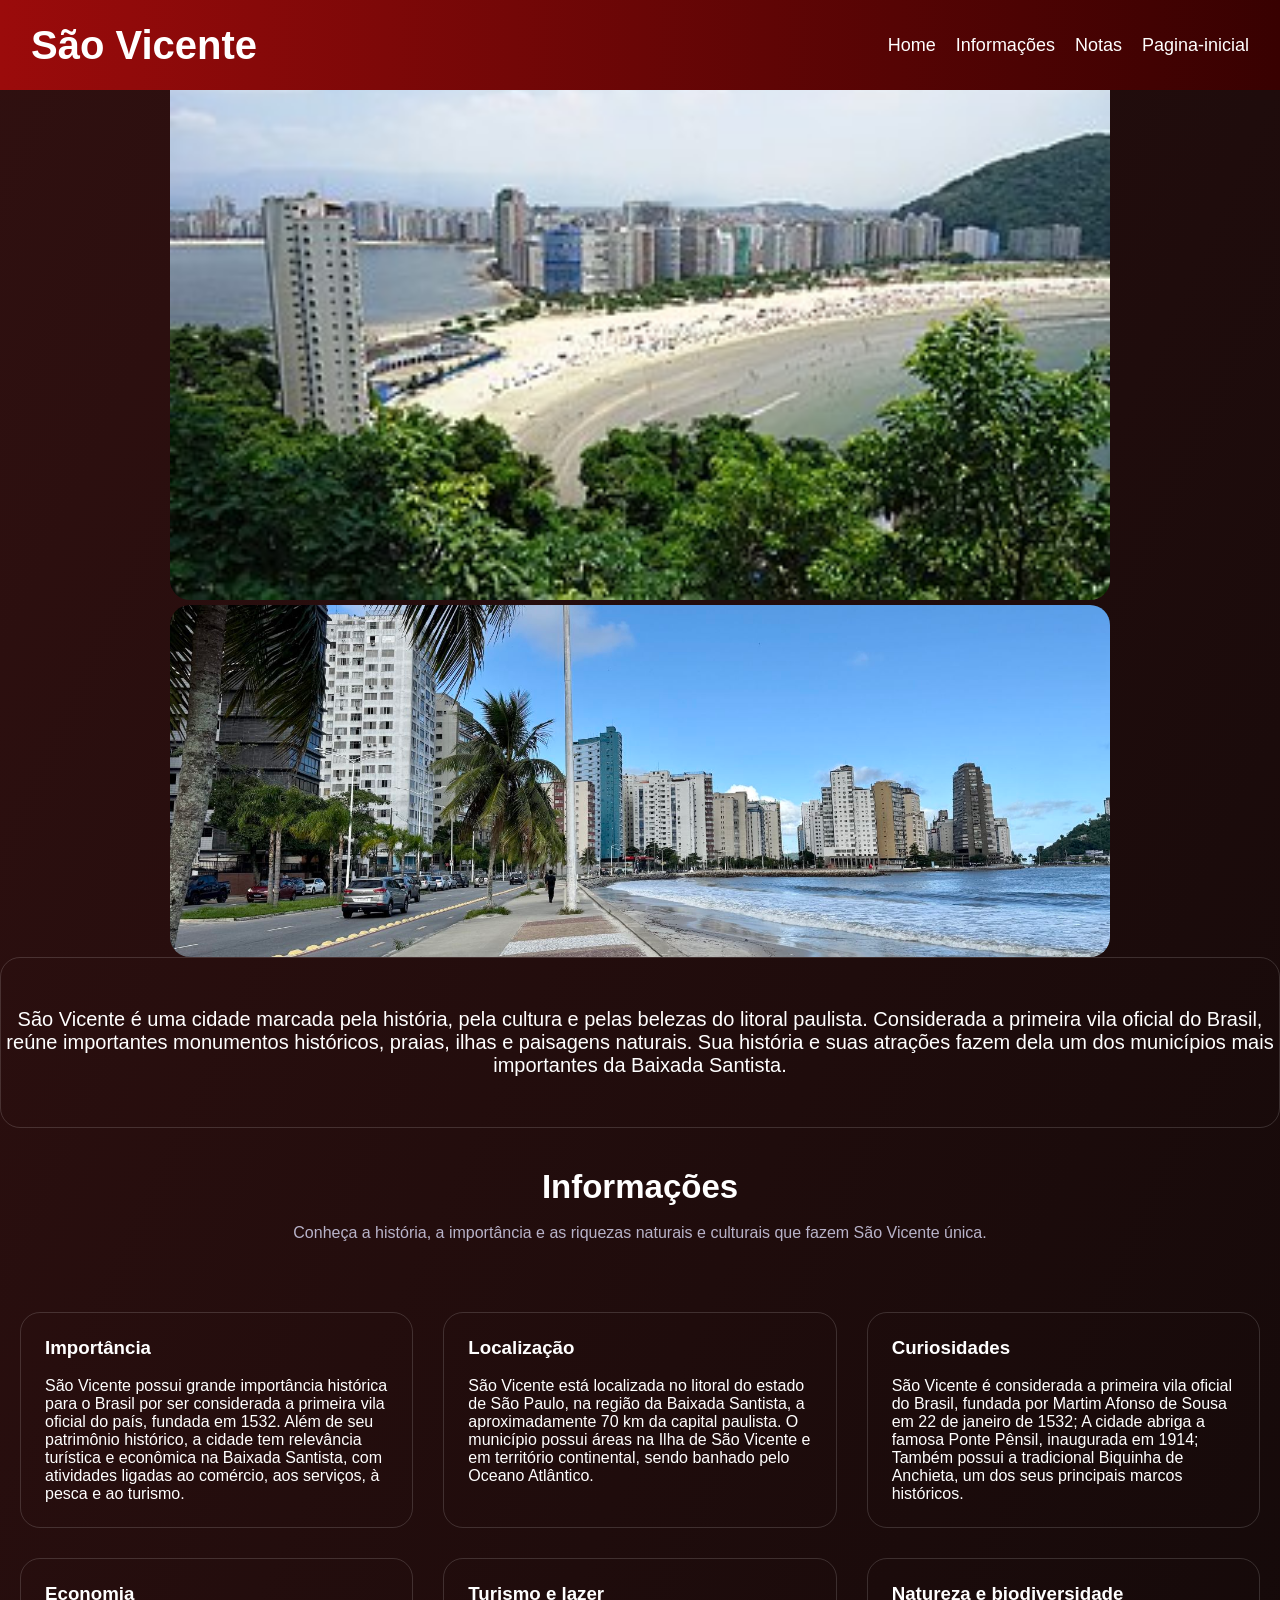
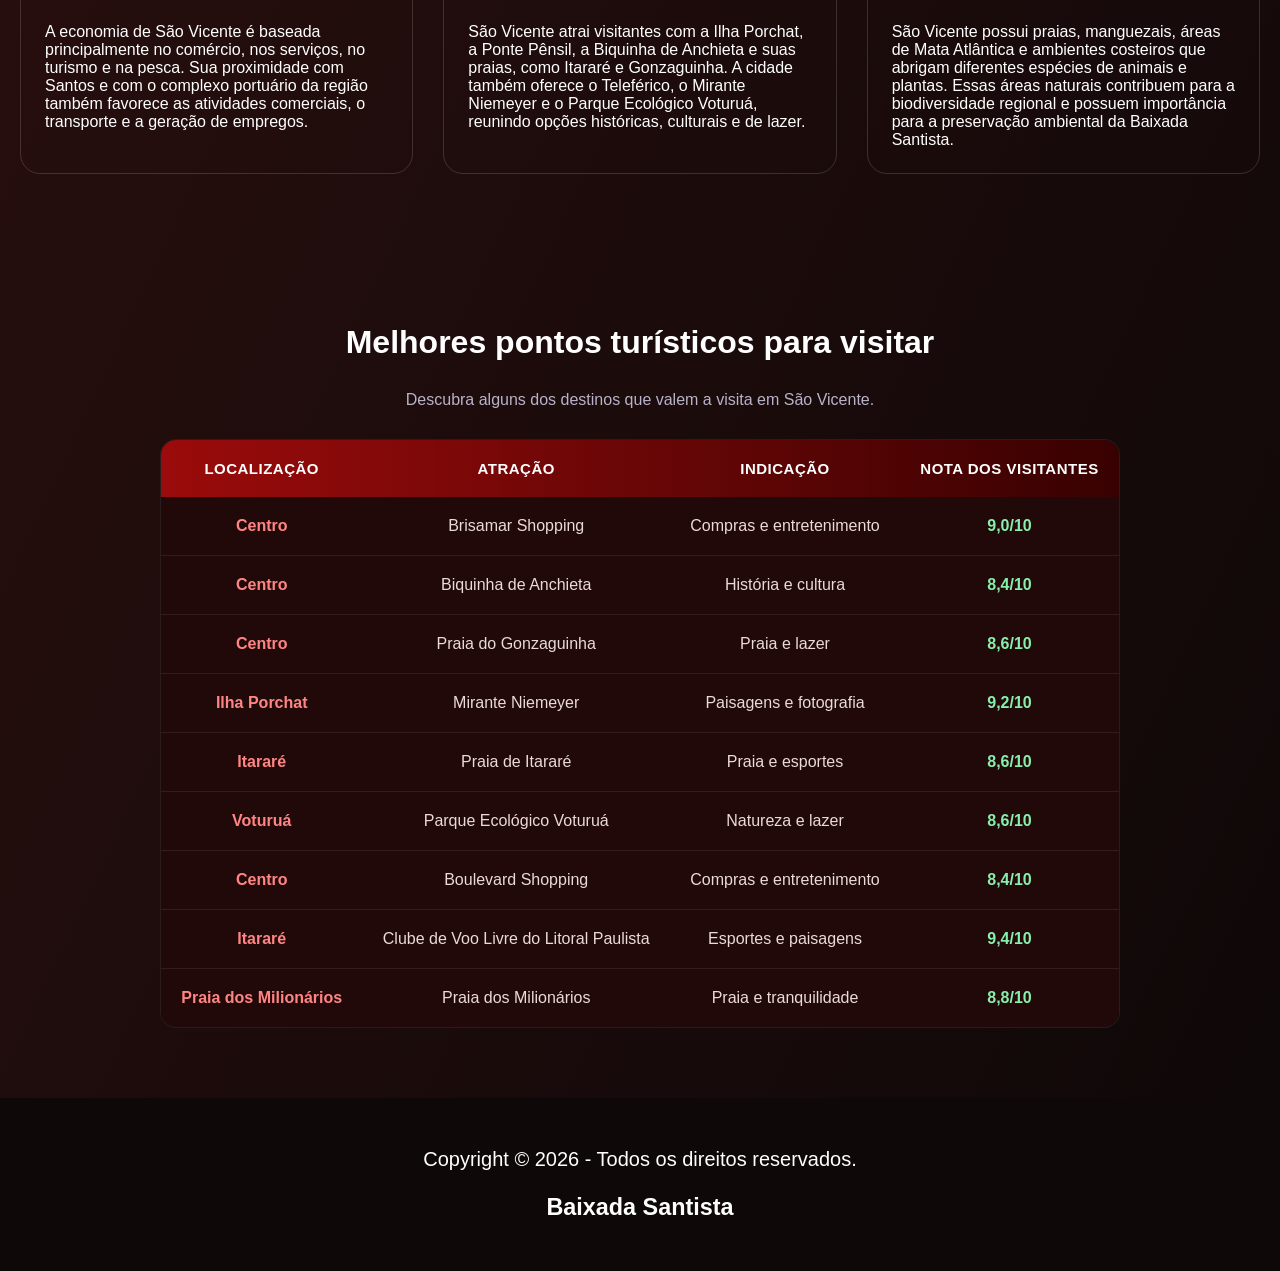
<file: sao_vicente.html>
<!DOCTYPE html>
<html lang="pt-BR">
<head>
  <meta charset="UTF-8">
  <meta name="viewport" content="width=device-width, initial-scale=1.0">
  <title>São Vicente</title>
  <link rel="stylesheet" href="index.css">
  <script src="script.js" defer></script>
</head>
<body class="body-2">

  <header class="header-2">
    <nav class="nav">
      <h1 class="logo">São Vicente</h1>
      <button class="hamburger-2"></button>
      <ul class="nav-list-2">
        <li><a href="#">Home</a></li>
        <li><a href="#sobre">Informações</a></li>
        <li><a href="#Nota">Notas</a></li>
        <li><a href="index.html">Pagina-inicial</a></li>
      </ul>
    </nav> 
  </header>
  <section class="Imagens-principais-2">
    <img class="img-principal-2" src="saovicente1.jpg" alt="">
    <img class="img-principal-2" src="saovicente2.jpg" alt="">
  </section>
  <div class="sub-nav">
    <p id="sobre" class="slogan">
     São Vicente é uma cidade marcada pela história, pela cultura e pelas belezas do litoral paulista. Considerada a primeira vila oficial do Brasil, reúne importantes monumentos históricos, praias, ilhas e paisagens naturais. Sua história e suas atrações fazem dela um dos municípios mais importantes da Baixada Santista.
    </p>
  </div>
  <h2 class="subtitulo">Informações</h2>
  <br>
    <p class="descricao-tabela">
Conheça a história, a importância e as riquezas naturais e culturais que fazem São Vicente única.</p>
<section class="Informações-regiao">
<div class="Informações-box">
  <h3>Importância</h3>
  <br>
  <p>São Vicente possui grande importância histórica para o Brasil por ser considerada a primeira vila oficial do país, fundada em 1532. Além de seu patrimônio histórico, a cidade tem relevância turística e econômica na Baixada Santista, com atividades ligadas ao comércio, aos serviços, à pesca e ao turismo.</p>
</div>
<div class="Informações-box">
  <h3>Localização</h3>
  <br>
  <p>São Vicente está localizada no litoral do estado de São Paulo, na região da Baixada Santista, a aproximadamente 70 km da capital paulista. O município possui áreas na Ilha de São Vicente e em território continental, sendo banhado pelo Oceano Atlântico.</p>
</div>
<div class="Informações-box">
  <h3>Curiosidades</h3>
  <br>
  <p>São Vicente é considerada a primeira vila oficial do Brasil, fundada por Martim Afonso de Sousa em 22 de janeiro de 1532; A cidade abriga a famosa Ponte Pênsil, inaugurada em 1914; Também possui a tradicional Biquinha de Anchieta, um dos seus principais marcos históricos.</p>
</div>
<div class="Informações-box">
  <h3>Economia</h3>
  <br>
  <p>A economia de São Vicente é baseada principalmente no comércio, nos serviços, no turismo e na pesca. Sua proximidade com Santos e com o complexo portuário da região também favorece as atividades comerciais, o transporte e a geração de empregos.</p>
</div>
<div class="Informações-box">
  <h3>Turismo e lazer</h3>
  <br>
  <p>São Vicente atrai visitantes com a Ilha Porchat, a Ponte Pênsil, a Biquinha de Anchieta e suas praias, como Itararé e Gonzaguinha. A cidade também oferece o Teleférico, o Mirante Niemeyer e o Parque Ecológico Voturuá, reunindo opções históricas, culturais e de lazer.</p>
</div>
<div class="Informações-box">
  <h3>Natureza e biodiversidade</h3>
  <br>
  <p>São Vicente possui praias, manguezais, áreas de Mata Atlântica e ambientes costeiros que abrigam diferentes espécies de animais e plantas. Essas áreas naturais contribuem para a biodiversidade regional e possuem importância para a preservação ambiental da Baixada Santista.<div  id="Cidades"></div></p>
</div>
</section>
<div id="Nota"></div>
<section class="secao-tabela">
    <h2 class="subtitulo">Melhores pontos turísticos para visitar</h2>
    <br>
    <p class="descricao-tabela">
      Descubra alguns dos destinos que valem a visita em São Vicente.
    </p>
    <div class="tabela-cidade-container">
  <table class="tabela-cidade">
    <thead>
<tbody>
    <thead>
    <tr>
        <th>Localização</th>
        <th>Atração</th>
        <th>Indicação</th>
        <th>Nota dos visitantes</th>
    </tr>
</thead>
<tbody>
    <tr>
        <td>Centro</td>
        <td>Brisamar Shopping</td>
        <td>Compras e entretenimento</td>
        <td class="nota-verde">9,0/10</td>
    </tr>
    <tr>
        <td>Centro</td>
        <td>Biquinha de Anchieta</td>
        <td>História e cultura</td>
        <td class="nota-verde">8,4/10</td>
    </tr>
    <tr>
        <td>Centro</td>
        <td>Praia do Gonzaguinha</td>
        <td>Praia e lazer</td>
        <td class="nota-verde">8,6/10</td>
    </tr>
    <tr>
        <td>Ilha Porchat</td>
        <td>Mirante Niemeyer</td>
        <td>Paisagens e fotografia</td>
        <td class="nota-verde">9,2/10</td>
    </tr>
    <tr>
        <td>Itararé</td>
        <td>Praia de Itararé</td>
        <td>Praia e esportes</td>
        <td class="nota-verde">8,6/10</td>
    </tr>
    <tr>
        <td>Voturuá</td>
        <td>Parque Ecológico Voturuá</td>
        <td>Natureza e lazer</td>
        <td class="nota-verde">8,6/10</td>
    </tr>
    <tr>
        <td>Centro</td>
        <td>Boulevard Shopping</td>
        <td>Compras e entretenimento</td>
        <td class="nota-verde">8,4/10</td>
    </tr>
    <tr>
        <td>Itararé</td>
        <td>Clube de Voo Livre do Litoral Paulista</td>
        <td>Esportes e paisagens</td>
        <td class="nota-verde">9,4/10</td>
    </tr>
    <tr>
        <td>Praia dos Milionários</td>
        <td>Praia dos Milionários</td>
        <td>Praia e tranquilidade</td>
        <td class="nota-verde">8,8/10</td>
    </tr>
</tbody>
</tbody>
    </tbody>
</table>
    </div>
  </section>
</main>
<footer class="footer-2">
Copyright © 2026 - Todos os direitos reservados.
<br><br>
<h3>Baixada Santista</h3>
</footer>
</body>
</html>
</file>
<file: index.css>
* {
    margin: 0;
    padding: 0;
    box-sizing: border-box;
  }
  
  body {
    background: linear-gradient(115deg, #1B1030, #08080e);
    font-family: 'Trebuchet MS', 'Lucida Sans Unicode', 'Lucida Grande', 'Lucida Sans', Arial, sans-serif;
  }
  
  a {
    text-decoration: none;
  }
  
  .header {
    background: linear-gradient(90deg, #32106B, #1A061F);
    padding-inline: 16px;
    position: fixed;
    width: 100%;
    z-index: 100;
  }
  
  .nav {
    max-width: 100%;
    height: 90px;
    margin-inline: auto;
    display: flex;
    justify-content: space-between;
    align-items: center;
  }
  
  .logo {
    font-size: 40px;
    color: white;
    margin-left: 15px;
  }
  
  .nav-list {
    display: flex;
    gap: 20px;
    list-style: none;
    margin-right: 15px;
  }

  .nav-list :hover {
    color: #af1313;
  }

  .nav-list a {
    font-size: 18px;
    color: white;
    padding-block: 16px;
  }

  .hero {
    height: calc(80vh - 70px);
    background-image: url('bg.jpg');
    background-position: center;
    background-size: cover;
    background-repeat: no-repeat;
  }
  

  .hamburger {
    display: none;
  }
  
  .sub-nav{
    
    padding-top: 50px;
    padding-bottom: 50px;
    border-top-left-radius: 20px;
    border-end-start-radius: 20px;
    box-sizing: border-box;
    transition: background-color 0.2s;
    box-sizing: border-box;
    transition: background-color 0.2s, border-color 0.2s;
    border: 1px solid rgba(255, 255, 255, 0.15);
    border-radius: 20px;
    background: transparent;
  }

.slogan {
  color: white;
  font-size: 20px;
  text-align: center;
  margin-inline: 3aq0px;
  background: transparent;
}
.Informações-regiao {
  display: grid;
  grid-template-columns: repeat(3, minmax(0, 1fr));
  gap: 30px;
  max-width: 1500px;
  margin: 0 auto;
  padding: 40px 20px;
}
.Informações-box {
  flex: 1;
  color: white;
  padding: 24px;
  border-radius: 20px;
  min-width: 250px;
  max-width: 600px;
  box-sizing: border-box;
  transition: background-color 0.2s;
  box-sizing: border-box;
  transition: background-color 0.2s, border-color 0.2s;
  border: 1px solid rgba(255, 255, 255, 0.15);
}

.img-principal {
  width: 100%;
max-width: 940px;
height: auto;
border-radius: 20px;
}

.Imagens-principais {
  display: flex;
  flex-wrap: wrap;
  justify-content: center;
  gap: 5px;
  padding-top: 70px;
}

html {
    scroll-behavior: smooth;
}

.subtitulo {
  color: white;
  text-align: center;
  padding-top: 40px;
  font-size: 33px;
}

::selection {
    background-color: #6c28d986;
    color: white;
}

.Informações-box-2 {
  flex: 1;
  background-color: #0f111a;
  text-align: center;
  color: white;
  border-radius: 2px;
  min-width: 150px;
  max-width: 290px;
  box-shadow: 0 4px 14px rgba(0, 0, 0, 0.26);
  padding-bottom: 10px ;
  padding-top: 5px;

}

.img-2 {
  max-width: 600px;
  width: auto;
  border-radius: 2px;
}

.Informações-box-2:hover {
  background-color: #181c2c;
}

.Informações-regiao-2 {
  display: flex;
  flex-wrap: wrap;
  justify-content: center;
  gap: 10px;
  max-width: 1800px;
  margin: 0 auto;
  padding-top: 40px;
  padding-bottom:40px;
}

table tr th, table tr td {
    padding-bottom: 15px;
}

.espaco {
padding-inline: 20px;
}

.card-cidade {
  display: flex;
  flex-direction: column;
  background-color: #181c2c00;
  color: white;
  border-radius: 8px;
  width: 100%;
  max-width: 290px;
  padding: 15px;
  padding-top: 10px;
  box-sizing: border-box;
  transition: background-color 0.2s;
  box-sizing: border-box;
  transition: background-color 0.2s, border-color 0.2s;
  border: 1px solid rgba(255, 255, 255, 0.15);
   transition: transform 0.3s ease, 
              background-color 0.2s ease,
              border-color 0.2s ease;
}

.card-cidade:hover {
  background-color: #22273d;
   transform: translateY(-8px);
  cursor: default;
   border-color: white;
   
}

.card-cidade img {
  width: 100%;
  height: 180px;
  object-fit: cover;
  border-radius: 8px;
  margin-bottom: 0;
}

.card-cidade h2 {
  font-size: 22px;
  color: #ffffff;
  margin-bottom: 8px;
  margin-left: 17px;
}

.card-cidade p {
  font-size: 14px;
  color: #cbd5e1;
  line-height: 1.4;
  margin-bottom: 15px;
}

.card-cidade table {
  width: 100%;
  table-layout: fixed;
  border-collapse: collapse;
  text-align: left;
}

.card-cidade th {
  font-size: 12px;
  text-transform: uppercase;
  letter-spacing: 0.5px;
  color: #94a3b8;
  width: 90px;
  font-weight: 600;
  padding-top: 8px;
  padding-bottom: 8px;
}

.card-cidade td {
  font-size: 14px;
  color: #ca0e0e;
  white-space: nowrap;       
  overflow: hidden;          
  text-overflow: ellipsis;   
  max-width: 100px;          
  padding-right: 15px;       
  padding-top: 8px;
  padding-bottom: 8px;
}


.card-cidade tr:not(:last-child) td,
.card-cidade tr:not(:last-child) th {
  border-bottom: 1px solid rgba(255, 255, 255, 0.08);
}

footer {
  text-align: center;
  color: white;
  font-size: 20px;
  padding: 50px;
  background-color: #08080e;
}

main {
  align-items: center;
  color: white;
}

.secao-tabela {
  max-width: 1000px;
  margin: 40px auto;
  padding: 30px 20px;
  color: white;
}

.secao-tabela h2 {
  text-align: center;
  font-size: 32px;
  margin-bottom: 12px;
}

.descricao-tabela {
  text-align: center;
  color: #b8b3c9;
  margin-bottom: 30px;
}

.tabela-container {
  overflow-x: auto;
  border: 1px solid rgba(255, 255, 255, 0.12);
  border-radius: 16px;
  background: #100c1b;
}

.table-2 {
  width: 100%;
  border-collapse: collapse;
  border-spacing: 0;
}

.table-2 thead {
    background: linear-gradient(90deg, #32106B, #1A061F);
}

.table-2 th {
  background: transparent;
  color: white;
  padding: 20px;
  font-size: 15px;
  text-transform: uppercase;
  letter-spacing: 0.5px;
}

.table-2 td {
  padding: 20px;
  color: #ded9eb;
  border-bottom: 1px solid rgba(255, 255, 255, 0.08);
  transition: background-color 0.2s ease;
  text-align: center;
}

.table-2 tbody tr {
  transition: background-color 0.2s ease;
}

.table-2 tbody tr:last-child td {
  border-bottom: none;
}

@media (max-width: 600px) {
  .secao-tabela h2 {
    font-size: 25px;
  }

  .table-2 th,
  .table-2 td {
    padding: 14px;
    font-size: 13px;
  }
}

.table-2 tbody td:first-child {
    color: #c7a5ff;
    font-weight: bold;
}

.table-2 td.nota-verde {
    color: #4ade80;
    font-weight: bold;
}

.table-2 td.nota-amarela {
    color: #facc15;
    font-weight: bold;
}

.table-2 td.nota-vermelha {
    color: #f87171;
    font-weight: bold;
}


@media (max-width: 900px) {
  .Informações-regiao {
    grid-template-columns: repeat(2, minmax(0, 1fr));
  }
}

@media (max-width: 600px) {
  .Informações-regiao {
    grid-template-columns: 1fr;
  }
}


  @media (max-width: 750px) {
    .hamburger {
      display: block;
      border: none;
      background: none;
      border-top: 3px solid white;
      cursor: pointer;
      width: 30px;
      height: px;
      z-index: 1; 
    }
  
  
    .hamburger::before,
    .hamburger::after {
      content: '';
      display: block;
      width: 30px;
      height: 3px;
      background: white;
      margin-top: 6px;
      transition: 0.3s;
    }
  
    .nav-list {
      position: fixed;
      top: 0;
      left: 0;
      width: 100vw;
      height: 100vh;
      background: linear-gradient(90deg, #32106B, #1A061F);
      flex-direction: column;
      justify-content: space-around;
      align-items: center;
      gap: 0;
      
    
      clip-path: circle(100px at 90% -15%);
      transition: 0.3s ease-out;
      pointer-events: none; 
    }
  
  
    .nav.active .nav-list {
      clip-path: circle(160% at 90% -15%);
      pointer-events: all;
    }
  
  
    .nav-list a {
      font-size: 24px;
      opacity: 0;
      transition: 0.5s;
    }
  
    .nav.active .nav-list a {
      opacity: 1;
    }
  
  
    .nav-list li:nth-child(1) a { transition-delay: 0.2s; }
    .nav-list li:nth-child(2) a { transition-delay: 0.4s; }
    .nav-list li:nth-child(3) a { transition-delay: 0.6s; }
  

    .nav.active .hamburger {
      position: fixed;
      top: 26px;
      right: 16px;
      border-top-color: transparent;
    }
  
    .nav.active .hamburger::before {
      transform: rotate(135deg);
      position: relative;
    }
  
    .nav.active .hamburger::after {
      transform: rotate(-135deg);
      position: relative;
      top: -8px;
    }
  }


/* Css das cidades */


.Imagens-principais-2 {
  display: flex;
  flex-wrap: wrap;
  justify-content: center;
  gap: 5px;
  padding-top: 70px;
}

.tabela-cidade-container {
  overflow-x: auto;
  border: 1px solid rgba(255, 255, 255, 0.08);
  border-radius: 16px;
  background: #160909;

}

.tabela-cidade {
  width: 100%;
  border-collapse: collapse;
  border-spacing: 0;
}

.tabela-cidade thead {
  background: linear-gradient(90deg, #9b0b0b, #380101);
}

.tabela-cidade th {
  background: transparent;
  color: white;
  padding: 20px;
  font-size: 15px;
  text-transform: uppercase;
  letter-spacing: 0.5px;
}

.tabela-cidade td {
  padding: 20px;
  color: #eadada;
  border-bottom: 1px solid rgba(255, 255, 255, 0.08);
  text-align: center;
  transition: background-color 0.2s ease;
}

.tabela-cidade tbody tr {
  transition: background-color 0.2s ease;
  background-color: #220909;
}

.tabela-cidade tbody tr:last-child td {
  border-bottom: none;
}

.tabela-cidade tbody td:first-child {
  color: #ff8585;
  font-weight: bold;
}

.tabela-cidade td.nota-verde {
  color: #86efac;
  font-weight: bold;
}

.tabela-cidade td.nota-amarela {
  color: #fcd34d;
  font-weight: bold;
}

.tabela-cidade td.nota-vermelha {
  color: #f87171;
  font-weight: bold;
}

@media (max-width: 600px) {
  .tabela-cidade th,
  .tabela-cidade td {
    padding: 14px;
    font-size: 13px;
  }
}




.img-principal-2 {
  width: 100%;
max-width: 940px;
height: auto;
border-radius: 20px;
background: linear-gradient(115deg, #301010, #0e0808);
}

body.body-2 {
    background: linear-gradient(115deg, #301010, #0e0808);
}

.sub-nav {
    background: transparent;
}

.body-2 ::selection {
    background-color: #9b0b0b81;
    color: white;
}

.footer-2 {
  text-align: center;
  color: white;
  font-size: 20px;
  padding: 50px;
  background-color: #0e0808;
}

 .header-2 {
  background: linear-gradient(90deg, #9b0b0b, #380101);
  padding-inline: 16px;
  position: fixed;
  top: 0;
  left: 0;
  width: 100%;
  z-index: 100;
}
.header-2 .logo {
  color: white;
  font-size: 40px;
  margin-left: 15px;
}
.nav-list-2 {
  display: flex;
  align-items: center;
  gap: 20px;
  list-style: none;
  margin-right: 15px;
}
.header-2 .nav-list-2 a {
  display: block;
  color: white;
  text-decoration: none;
  font-size: 18px;
  padding-block: 16px;
  transition: color 0.3s ease;
}
.header-2 .nav-list-2 a:hover {
  color: #1A061F;
}
.hamburger-2 {
  display: none;
}
@media (max-width: 750px) {
  .hamburger-2 {
    display: block;
    position: relative;
    width: 30px;
    height: 21px;
    padding: 0;
    border: none;
    border-top: 3px solid white;
    background: none;
    cursor: pointer;
    z-index: 102;
    transform: translateY(-4px);
  }
  .hamburger-2::before,
  .hamburger-2::after {
    content: '';
    display: block;
    position: absolute;
    left: 0;
    width: 30px;
    height: 3px;
    background: white;
    transition: transform 0.3s ease;
  }
  .hamburger-2::before {
    top: 5px;
  }
  .hamburger-2::after {
    top: 13px;
  }
  .header-2 .nav-list-2 {
    position: fixed;
    top: 0;
    left: 0;
    display: flex;
    flex-direction: column;
    justify-content: space-around;
    align-items: center;
    gap: 0;
    width: 100%;
    height: 100vh;
    height: 104dvh;
    margin: 0;
    padding: 75px 0 30px;
    list-style: none;
    background: linear-gradient(135deg, #9b0b0b, #380101);
    clip-path: circle(100px at 90% -15%);
    transition: clip-path 0.5s ease-in-out;
    pointer-events: none;
    z-index: 101;
  }
  .header-2 .nav-list-2 a {
    color: white;
    font-size: 24px;
    text-align: center;
    opacity: 0;
    transition:
      opacity 0.3s ease,
      color 0.3s ease;
  }
  .header-2 .nav-list-2 a:hover {
    color: #1A061F;
  }
  .header-2 .nav.active .nav-list-2 {
    clip-path: circle(150% at 90% -15%);
    pointer-events: auto;
  }
  .header-2 .nav.active .nav-list-2 a {
    opacity: 1;
  }
  .header-2 .nav-list-2 li:nth-child(1) a {
    transition-delay: 0.1s;
  }
  .header-2 .nav-list-2 li:nth-child(2) a {
    transition-delay: 0.2s;
  }
  .header-2 .nav-list-2 li:nth-child(3) a {
    transition-delay: 0.3s;
  }
  .header-2 .nav-list-2 li:nth-child(4) a {
    transition-delay: 0.4s;
  }
  .header-2 .nav.active .hamburger-2 {
    position: fixed;
    top: 26px;
    right: 32px;
    width: 30px;
    height: 30px;
    border-top-color: transparent;
    transform: none;
  }
  .header-2 .nav.active .hamburger-2::before,
.header-2 .nav.active .hamburger-2::after {
  top: 12px;
  left: 15px;
  width: 30px;
  transform-origin: center;
}
  .header-2 .nav.active .hamburger-2::before {
    transform: rotate(45deg);
  }
  .header-2 .nav.active .hamburger-2::after {
    transform: rotate(-45deg);
  }
}
</file>
<file: Site-baixada-Santista-main/Site-baixada-Santista-main/index.css>
* {
    margin: 0;
    padding: 0;
    box-sizing: border-box;
  }
  
  body {
    background: linear-gradient(115deg, #1B1030, #08080e);
    font-family: 'Trebuchet MS', 'Lucida Sans Unicode', 'Lucida Grande', 'Lucida Sans', Arial, sans-serif;
  }
  
  a {
    text-decoration: none;
  }
  
  .header {
    background: linear-gradient(90deg, #32106B, #1A061F);
    padding-inline: 16px;
    position: fixed;
    width: 100%;
    z-index: 100;
  }
  
  .nav {
    max-width: 100%;
    height: 90px;
    margin-inline: auto;
    display: flex;
    justify-content: space-between;
    align-items: center;
  }
  
  .logo {
    font-size: 40px;
    color: white;
    margin-left: 15px;
  }
  
  .nav-list {
    display: flex;
    gap: 20px;
    list-style: none;
    margin-right: 15px;
  }

  .nav-list :hover {
    color: #af1313;
  }

  .nav-list a {
    font-size: 18px;
    color: white;
    padding-block: 16px;
  }

  .hero {
    height: calc(80vh - 70px);
    background-image: url('bg.jpg');
    background-position: center;
    background-size: cover;
    background-repeat: no-repeat;
  }
  

  .hamburger {
    display: none;
  }
  
  .sub-nav{
    
    padding-top: 50px;
    padding-bottom: 50px;
    border-top-left-radius: 20px;
    border-end-start-radius: 20px;
    box-sizing: border-box;
    transition: background-color 0.2s;
    box-sizing: border-box;
    transition: background-color 0.2s, border-color 0.2s;
    border: 1px solid rgba(255, 255, 255, 0.15);
    border-radius: 20px;
    background: transparent;
  }

.slogan {
  color: white;
  font-size: 20px;
  text-align: center;
  margin-inline: 3aq0px;
  background: transparent;
}
.Informações-regiao {
  display: grid;
  grid-template-columns: repeat(3, minmax(0, 1fr));
  gap: 30px;
  max-width: 1500px;
  margin: 0 auto;
  padding: 40px 20px;
}
.Informações-box {
  flex: 1;
  color: white;
  padding: 24px;
  border-radius: 20px;
  min-width: 250px;
  max-width: 600px;
  box-sizing: border-box;
  transition: background-color 0.2s;
  box-sizing: border-box;
  transition: background-color 0.2s, border-color 0.2s;
  border: 1px solid rgba(255, 255, 255, 0.15);
}

.img-principal {
  width: 100%;
max-width: 940px;
height: auto;
border-radius: 20px;
}

.Imagens-principais {
  display: flex;
  flex-wrap: wrap;
  justify-content: center;
  gap: 5px;
  padding-top: 70px;
}

html {
    scroll-behavior: smooth;
}

.subtitulo {
  color: white;
  text-align: center;
  padding-top: 40px;
  font-size: 33px;
}

::selection {
    background-color: #6c28d986;
    color: white;
}

.Informações-box-2 {
  flex: 1;
  background-color: #0f111a;
  text-align: center;
  color: white;
  border-radius: 2px;
  min-width: 150px;
  max-width: 290px;
  box-shadow: 0 4px 14px rgba(0, 0, 0, 0.26);
  padding-bottom: 10px ;
  padding-top: 5px;

}

.img-2 {
  max-width: 600px;
  width: auto;
  border-radius: 2px;
}

.Informações-box-2:hover {
  background-color: #181c2c;
}

.Informações-regiao-2 {
  display: flex;
  flex-wrap: wrap;
  justify-content: center;
  gap: 10px;
  max-width: 1800px;
  margin: 0 auto;
  padding-top: 40px;
  padding-bottom:40px;
}

table tr th, table tr td {
    padding-bottom: 15px;
}

.espaco {
padding-inline: 20px;
}

.card-cidade {
  display: flex;
  flex-direction: column;
  background-color: #181c2c00;
  color: white;
  border-radius: 8px;
  width: 100%;
  max-width: 290px;
  padding: 15px;
  padding-top: 10px;
  box-sizing: border-box;
  transition: background-color 0.2s;
  box-sizing: border-box;
  transition: background-color 0.2s, border-color 0.2s;
  border: 1px solid rgba(255, 255, 255, 0.15);
   transition: transform 0.3s ease, 
              background-color 0.2s ease,
              border-color 0.2s ease;
}

.card-cidade:hover {
  background-color: #22273d;
   transform: translateY(-8px);
  cursor: default;
   border-color: white;
   
}

.card-cidade img {
  width: 100%;
  height: 180px;
  object-fit: cover;
  border-radius: 8px;
  margin-bottom: 0;
}

.card-cidade h2 {
  font-size: 22px;
  color: #ffffff;
  margin-bottom: 8px;
  margin-left: 17px;
}

.card-cidade p {
  font-size: 14px;
  color: #cbd5e1;
  line-height: 1.4;
  margin-bottom: 15px;
}

.card-cidade table {
  width: 100%;
  table-layout: fixed;
  border-collapse: collapse;
  text-align: left;
}

.card-cidade th {
  font-size: 12px;
  text-transform: uppercase;
  letter-spacing: 0.5px;
  color: #94a3b8;
  width: 90px;
  font-weight: 600;
  padding-top: 8px;
  padding-bottom: 8px;
}

.card-cidade td {
  font-size: 14px;
  color: #ca0e0e;
  white-space: nowrap;       
  overflow: hidden;          
  text-overflow: ellipsis;   
  max-width: 100px;          
  padding-right: 15px;       
  padding-top: 8px;
  padding-bottom: 8px;
}


.card-cidade tr:not(:last-child) td,
.card-cidade tr:not(:last-child) th {
  border-bottom: 1px solid rgba(255, 255, 255, 0.08);
}

footer {
  text-align: center;
  color: white;
  font-size: 20px;
  padding: 50px;
  background-color: #08080e;
}

main {
  align-items: center;
  color: white;
}

.secao-tabela {
  max-width: 1000px;
  margin: 40px auto;
  padding: 30px 20px;
  color: white;
}

.secao-tabela h2 {
  text-align: center;
  font-size: 32px;
  margin-bottom: 12px;
}

.descricao-tabela {
  text-align: center;
  color: #b8b3c9;
  margin-bottom: 30px;
}

.tabela-container {
  overflow-x: auto;
  border: 1px solid rgba(255, 255, 255, 0.12);
  border-radius: 16px;
  background: #100c1b;
}

.table-2 {
  width: 100%;
  border-collapse: collapse;
  border-spacing: 0;
}

.table-2 thead {
    background: linear-gradient(90deg, #32106B, #1A061F);
}

.table-2 th {
  background: transparent;
  color: white;
  padding: 20px;
  font-size: 15px;
  text-transform: uppercase;
  letter-spacing: 0.5px;
}

.table-2 td {
  padding: 20px;
  color: #ded9eb;
  border-bottom: 1px solid rgba(255, 255, 255, 0.08);
  transition: background-color 0.2s ease;
  text-align: center;
}

.table-2 tbody tr {
  transition: background-color 0.2s ease;
}

.table-2 tbody tr:last-child td {
  border-bottom: none;
}

@media (max-width: 600px) {
  .secao-tabela h2 {
    font-size: 25px;
  }

  .table-2 th,
  .table-2 td {
    padding: 14px;
    font-size: 13px;
  }
}

.table-2 tbody td:first-child {
    color: #c7a5ff;
    font-weight: bold;
}

.table-2 td.nota-verde {
    color: #4ade80;
    font-weight: bold;
}

.table-2 td.nota-amarela {
    color: #facc15;
    font-weight: bold;
}

.table-2 td.nota-vermelha {
    color: #f87171;
    font-weight: bold;
}


@media (max-width: 900px) {
  .Informações-regiao {
    grid-template-columns: repeat(2, minmax(0, 1fr));
  }
}

@media (max-width: 600px) {
  .Informações-regiao {
    grid-template-columns: 1fr;
  }
}


  @media (max-width: 750px) {
    .hamburger {
      display: block;
      border: none;
      background: none;
      border-top: 3px solid white;
      cursor: pointer;
      width: 30px;
      height: px;
      z-index: 1; 
    }
  
  
    .hamburger::before,
    .hamburger::after {
      content: '';
      display: block;
      width: 30px;
      height: 3px;
      background: white;
      margin-top: 6px;
      transition: 0.3s;
    }
  
    .nav-list {
      position: fixed;
      top: 0;
      left: 0;
      width: 100vw;
      height: 100vh;
      background: linear-gradient(90deg, #32106B, #1A061F);
      flex-direction: column;
      justify-content: space-around;
      align-items: center;
      gap: 0;
      
    
      clip-path: circle(100px at 90% -15%);
      transition: 0.3s ease-out;
      pointer-events: none; 
    }
  
  
    .nav.active .nav-list {
      clip-path: circle(160% at 90% -15%);
      pointer-events: all;
    }
  
  
    .nav-list a {
      font-size: 24px;
      opacity: 0;
      transition: 0.5s;
    }
  
    .nav.active .nav-list a {
      opacity: 1;
    }
  
  
    .nav-list li:nth-child(1) a { transition-delay: 0.2s; }
    .nav-list li:nth-child(2) a { transition-delay: 0.4s; }
    .nav-list li:nth-child(3) a { transition-delay: 0.6s; }
  

    .nav.active .hamburger {
      position: fixed;
      top: 26px;
      right: 16px;
      border-top-color: transparent;
    }
  
    .nav.active .hamburger::before {
      transform: rotate(135deg);
      position: relative;
    }
  
    .nav.active .hamburger::after {
      transform: rotate(-135deg);
      position: relative;
      top: -8px;
    }
  }


/* Css das cidades */


.Imagens-principais-2 {
  display: flex;
  flex-wrap: wrap;
  justify-content: center;
  gap: 5px;
  padding-top: 70px;
}

.tabela-cidade-container {
  overflow-x: auto;
  border: 1px solid rgba(255, 255, 255, 0.08);
  border-radius: 16px;
  background: #160909;

}

.tabela-cidade {
  width: 100%;
  border-collapse: collapse;
  border-spacing: 0;
}

.tabela-cidade thead {
  background: linear-gradient(90deg, #9b0b0b, #380101);
}

.tabela-cidade th {
  background: transparent;
  color: white;
  padding: 20px;
  font-size: 15px;
  text-transform: uppercase;
  letter-spacing: 0.5px;
}

.tabela-cidade td {
  padding: 20px;
  color: #eadada;
  border-bottom: 1px solid rgba(255, 255, 255, 0.08);
  text-align: center;
  transition: background-color 0.2s ease;
}

.tabela-cidade tbody tr {
  transition: background-color 0.2s ease;
  background-color: #220909;
}

.tabela-cidade tbody tr:last-child td {
  border-bottom: none;
}

.tabela-cidade tbody td:first-child {
  color: #ff8585;
  font-weight: bold;
}

.tabela-cidade td.nota-verde {
  color: #86efac;
  font-weight: bold;
}

.tabela-cidade td.nota-amarela {
  color: #fcd34d;
  font-weight: bold;
}

.tabela-cidade td.nota-vermelha {
  color: #f87171;
  font-weight: bold;
}

@media (max-width: 600px) {
  .tabela-cidade th,
  .tabela-cidade td {
    padding: 14px;
    font-size: 13px;
  }
}




.img-principal-2 {
  width: 100%;
max-width: 940px;
height: auto;
border-radius: 20px;
background: linear-gradient(115deg, #301010, #0e0808);
}

body.body-2 {
    background: linear-gradient(115deg, #301010, #0e0808);
}

.sub-nav {
    background: transparent;
}

.body-2 ::selection {
    background-color: #9b0b0b81;
    color: white;
}

.footer-2 {
  text-align: center;
  color: white;
  font-size: 20px;
  padding: 50px;
  background-color: #0e0808;
}

 .header-2 {
  background: linear-gradient(90deg, #9b0b0b, #380101);
  padding-inline: 16px;
  position: fixed;
  top: 0;
  left: 0;
  width: 100%;
  z-index: 100;
}
.header-2 .logo {
  color: white;
  font-size: 40px;
  margin-left: 15px;
}
.nav-list-2 {
  display: flex;
  align-items: center;
  gap: 20px;
  list-style: none;
  margin-right: 15px;
}
.header-2 .nav-list-2 a {
  display: block;
  color: white;
  text-decoration: none;
  font-size: 18px;
  padding-block: 16px;
  transition: color 0.3s ease;
}
.header-2 .nav-list-2 a:hover {
  color: #1A061F;
}
.hamburger-2 {
  display: none;
}
@media (max-width: 750px) {
  .hamburger-2 {
    display: block;
    position: relative;
    width: 30px;
    height: 21px;
    padding: 0;
    border: none;
    border-top: 3px solid white;
    background: none;
    cursor: pointer;
    z-index: 102;
    transform: translateY(-4px);
  }
  .hamburger-2::before,
  .hamburger-2::after {
    content: '';
    display: block;
    position: absolute;
    left: 0;
    width: 30px;
    height: 3px;
    background: white;
    transition: transform 0.3s ease;
  }
  .hamburger-2::before {
    top: 5px;
  }
  .hamburger-2::after {
    top: 13px;
  }
  .header-2 .nav-list-2 {
    position: fixed;
    top: 0;
    left: 0;
    display: flex;
    flex-direction: column;
    justify-content: space-around;
    align-items: center;
    gap: 0;
    width: 100%;
    height: 100vh;
    height: 100dvh;
    margin: 0;
    padding: 75px 0 30px;
    list-style: none;
    background: linear-gradient(135deg, #9b0b0b, #380101);
    clip-path: circle(100px at 90% -15%);
    transition: clip-path 0.5s ease-in-out;
    pointer-events: none;
    z-index: 101;
  }
  .header-2 .nav-list-2 a {
    color: white;
    font-size: 24px;
    text-align: center;
    opacity: 0;
    transition:
      opacity 0.3s ease,
      color 0.3s ease;
  }
  .header-2 .nav-list-2 a:hover {
    color: #1A061F;
  }
  .header-2 .nav.active .nav-list-2 {
    clip-path: circle(150% at 90% -15%);
    pointer-events: auto;
  }
  .header-2 .nav.active .nav-list-2 a {
    opacity: 1;
  }
  .header-2 .nav-list-2 li:nth-child(1) a {
    transition-delay: 0.1s;
  }
  .header-2 .nav-list-2 li:nth-child(2) a {
    transition-delay: 0.2s;
  }
  .header-2 .nav-list-2 li:nth-child(3) a {
    transition-delay: 0.3s;
  }
  .header-2 .nav-list-2 li:nth-child(4) a {
    transition-delay: 0.4s;
  }
  .header-2 .nav.active .hamburger-2 {
    position: fixed;
    top: 26px;
    right: 32px;
    width: 30px;
    height: 30px;
    border-top-color: transparent;
    transform: none;
  }
  .header-2 .nav.active .hamburger-2::before,
.header-2 .nav.active .hamburger-2::after {
  top: 12px;
  left: 15px;
  width: 30px;
  transform-origin: center;
}
  .header-2 .nav.active .hamburger-2::before {
    transform: rotate(45deg);
  }
  .header-2 .nav.active .hamburger-2::after {
    transform: rotate(-45deg);
  }
}
</file>
